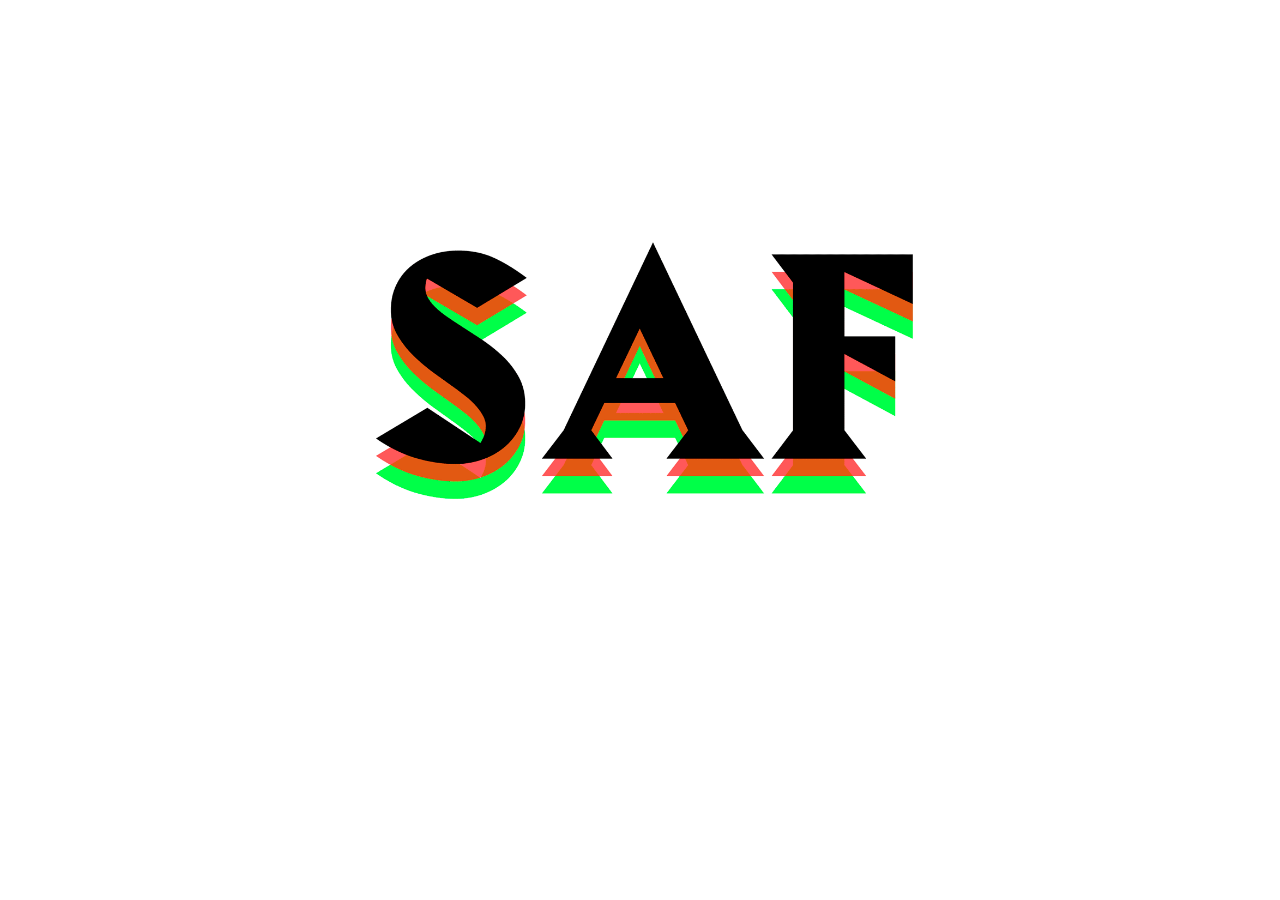
<file: index.html>
<!DOCTYPE html>
<html>
<head>
  <!-- Site made with Mobirise Website Builder v4.3.0, https://mobirise.com -->
  <meta charset="UTF-8">
  <meta http-equiv="X-UA-Compatible" content="IE=edge">
  <meta name="generator" content="Mobirise v4.3.0, mobirise.com">
  <meta name="viewport" content="width=device-width, initial-scale=1">
  <link rel="shortcut icon" href="assets/images/homepage-recovered-1.gif" type="image/x-icon">
  <meta name="description" content="">
  <title>Home</title>
  <link rel="stylesheet" href="assets/tether/tether.min.css">
  <link rel="stylesheet" href="assets/bootstrap/css/bootstrap.min.css">
  <link rel="stylesheet" href="assets/bootstrap/css/bootstrap-grid.min.css">
  <link rel="stylesheet" href="assets/bootstrap/css/bootstrap-reboot.min.css">
  <link rel="stylesheet" href="assets/soundcloud-plugin/style.css">
  <link rel="stylesheet" href="assets/theme/css/style.css">
  <link href="assets/fonts/style.css" rel="stylesheet">
  <link rel="stylesheet" href="assets/mobirise/css/mbr-additional.css" type="text/css">
  
  
  
</head>
<body>

<!-- Google Analytics -->
<!-- Global Site Tag (gtag.js) - Google Analytics -->
<script async src="https://www.googletagmanager.com/gtag/js?id=UA-107715983-1"></script>
<script>
  window.dataLayer = window.dataLayer || [];
  function gtag(){dataLayer.push(arguments);}
  gtag('js', new Date());

  gtag('config', 'UA-107715983-1');
</script>

<!-- /Google Analytics -->


<section class="header4 cid-qJE13JvH3o" id="header4-2g" data-rv-view="458">

    

    

    <div class="container">
        <div class="row justify-content-md-center">
            <div class="media-content col-md-10">
                
                
                <div class="mbr-text align-center mbr-white pb-3">
                    
                </div>
                
            </div>
        
            <div class="mbr-figure pt-5" style="width: 55%;">
                <a href="page1.html"><img src="assets/images/homepage-recovered-2.gif" alt="Mobirise" title="" media-simple="true"></a>
            </div>
        </div>
    </div>
</section>


  <section class="engine"><a href="https://mobirise.co/g">how to create your own website</a></section><script src="assets/web/assets/jquery/jquery.min.js"></script>
  <script src="assets/popper/popper.min.js"></script>
  <script src="assets/tether/tether.min.js"></script>
  <script src="assets/bootstrap/js/bootstrap.min.js"></script>
  <script src="assets/smooth-scroll/smooth-scroll.js"></script>
  <script src="assets/cookies-alert-plugin/cookies-alert-core.js"></script>
  <script src="assets/cookies-alert-plugin/cookies-alert-script.js"></script>
  <script src="assets/theme/js/script.js"></script>
  
  
<input name="cookieData" type="hidden" data-cookie-text="We use cookies to give you the best experience. Read our <a href='page7.html'>cookie policy</a>.">
  </body>
</html>
</file>
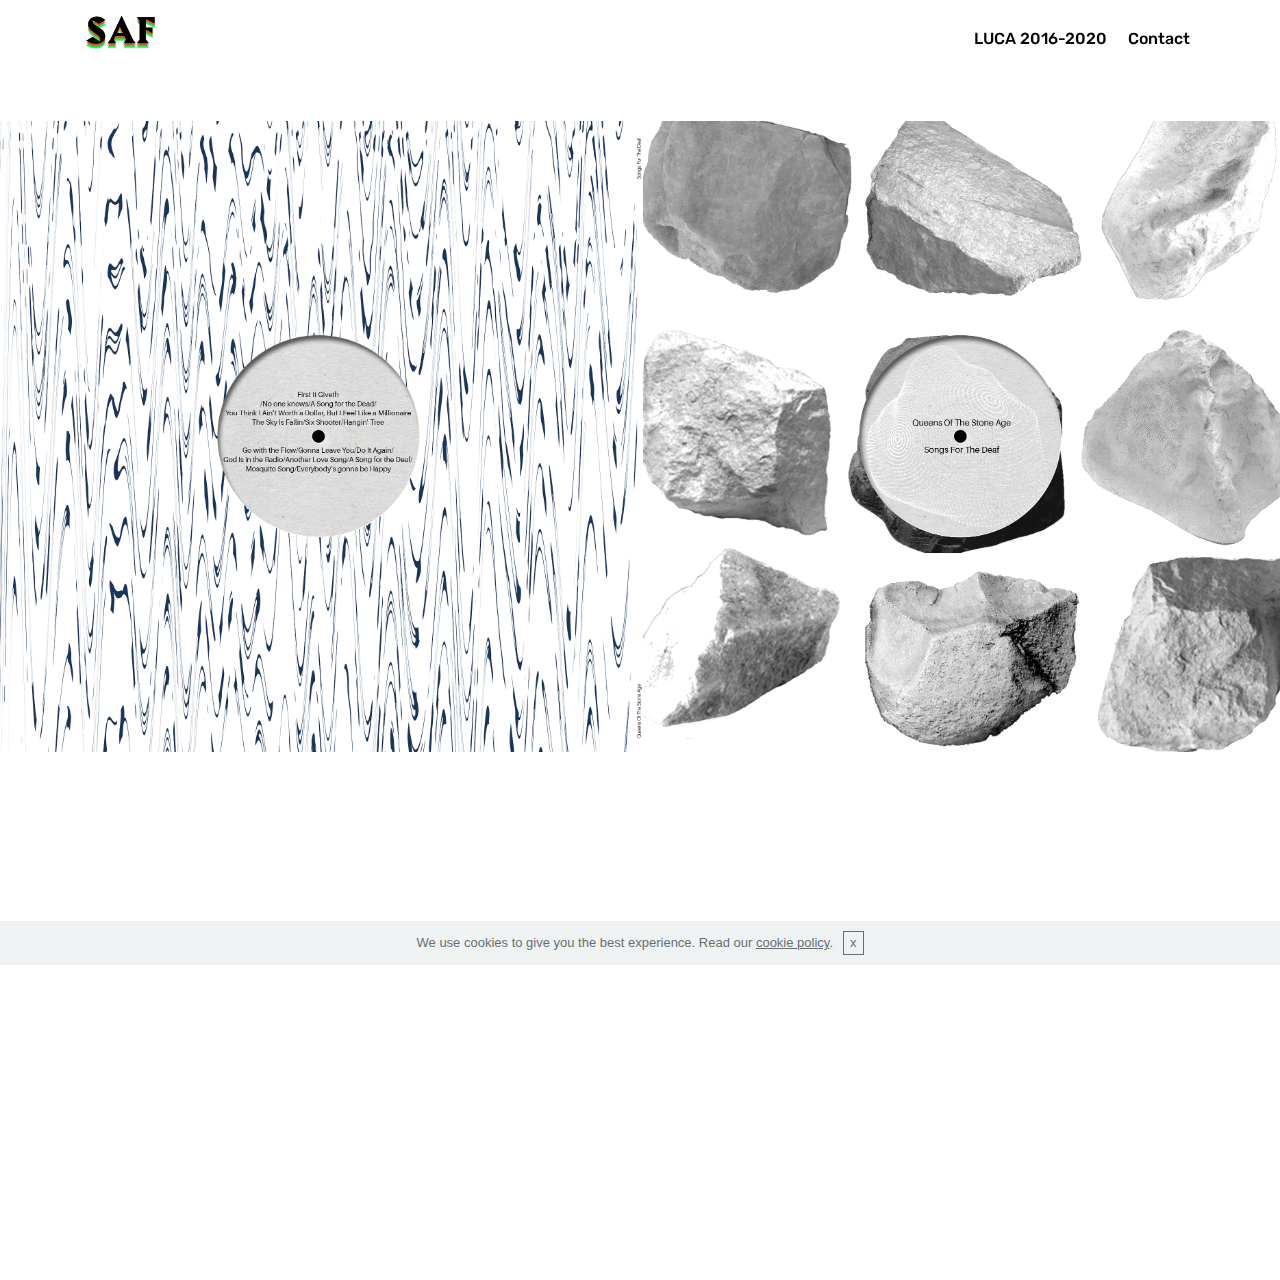
<file: page3.html>
<!DOCTYPE html>
<html>
<head>
  <!-- Site made with Mobirise Website Builder v4.3.0, https://mobirise.com -->
  <meta charset="UTF-8">
  <meta http-equiv="X-UA-Compatible" content="IE=edge">
  <meta name="generator" content="Mobirise v4.3.0, mobirise.com">
  <meta name="viewport" content="width=device-width, initial-scale=1">
  <link rel="shortcut icon" href="assets/images/homepage-recovered-1.gif" type="image/x-icon">
  <meta name="description" content="Web Page Generator Description">
  <title>QOTSA</title>
  <link rel="stylesheet" href="assets/web/assets/mobirise-icons/mobirise-icons.css">
  <link rel="stylesheet" href="assets/tether/tether.min.css">
  <link rel="stylesheet" href="assets/bootstrap/css/bootstrap.min.css">
  <link rel="stylesheet" href="assets/bootstrap/css/bootstrap-grid.min.css">
  <link rel="stylesheet" href="assets/bootstrap/css/bootstrap-reboot.min.css">
  <link rel="stylesheet" href="assets/soundcloud-plugin/style.css">
  <link rel="stylesheet" href="assets/dropdown/css/style.css">
  <link rel="stylesheet" href="assets/theme/css/style.css">
  <link href="assets/fonts/style.css" rel="stylesheet">
  <link rel="stylesheet" href="assets/mobirise/css/mbr-additional.css" type="text/css">
  
  
  
</head>
<body>

<!-- Google Analytics -->
<!-- Global Site Tag (gtag.js) - Google Analytics -->
<script async src="https://www.googletagmanager.com/gtag/js?id=UA-107715983-1"></script>
<script>
  window.dataLayer = window.dataLayer || [];
  function gtag(){dataLayer.push(arguments);}
  gtag('js', new Date());

  gtag('config', 'UA-107715983-1');
</script>

<!-- /Google Analytics -->


<section class="menu cid-qJDPXEYGLQ" once="menu" id="menu2-1j" data-rv-view="503">

    

    <nav class="navbar navbar-expand beta-menu navbar-dropdown align-items-center navbar-fixed-top navbar-toggleable-sm bg-color transparent">
        <button class="navbar-toggler navbar-toggler-right" type="button" data-toggle="collapse" data-target="#navbarSupportedContent" aria-controls="navbarSupportedContent" aria-expanded="false" aria-label="Toggle navigation">
            <div class="hamburger">
                <span></span>
                <span></span>
                <span></span>
                <span></span>
            </div>
        </button>
        <div class="menu-logo">
            <div class="navbar-brand">
                <span class="navbar-logo">
                    <a href="index.html">
                        <img src="assets/images/homepage-recovered-2.gif" alt="Mobirise" title="" media-simple="true" style="height: 3.8rem;">
                    </a>
                </span>
                
            </div>
        </div>
        <div class="collapse navbar-collapse" id="navbarSupportedContent">
            <ul class="navbar-nav nav-dropdown nav-right" data-app-modern-menu="true"><li class="nav-item">
                    <a class="nav-link link text-primary display-4" href="page1.html">LUCA 2016-2020</a>
                </li>
                <li class="nav-item">
                    <a class="nav-link link text-primary display-4" href="https://mobirise.com">
                        Contact</a>
                </li></ul>
            
        </div>
    </nav>
</section>

<section class="engine"><a href="https://mobirise.co/g">how to create your own website</a></section><section class="mbr-section article content3 cid-qJDR9JawYQ" id="content3-1n" data-rv-view="505">
      
     

    <div class="container">
        <div class="media-container-row">
            <div class="row col-12 col-md-8">
                <div class="col-12 col-md-6 pr-lg-4 mbr-text mbr-fonts-style display-7"></div>
                <div class="col-12 col-md-6 pl-lg-4 mbr-text mbr-fonts-style display-7"></div>
            </div>
        </div>
    </div>
</section>

<section class="cid-qJDPOvzMIj" id="image2-1i" data-rv-view="506">

    

    <figure class="mbr-figure">
        <div class="image-block" style="width: 100%;">
            <img src="assets/images/platenhoes-14.jpg" alt="Mobirise" title="" media-simple="true">
            
        </div>
    </figure>
</section>

<section class="mbr-section article content3 cid-qJDQspzAQv" id="content3-1m" data-rv-view="508">
      
     

    <div class="container">
        <div class="media-container-row">
            <div class="row col-12 col-md-8">
                <div class="col-12 col-md-6 pr-lg-4 mbr-text mbr-fonts-style display-7"></div>
                <div class="col-12 col-md-6 pl-lg-4 mbr-text mbr-fonts-style display-7"></div>
            </div>
        </div>
    </div>
</section>

<section class="cid-qJDMDQQzky" id="video3-1g" data-rv-view="509">

    
    
    <figure class="mbr-figure align-center container">
        <div class="video-block" style="width: 20%;">
            <div><iframe class="mbr-embedded-video" src="https://www.youtube.com/embed/orH70rHDfNg?rel=0&amp;amp;showinfo=0&amp;autoplay=1&amp;loop=1&amp;playlist=orH70rHDfNg" width="800" height="600" frameborder="0" allowfullscreen></iframe></div>
        </div>
    </figure>
</section>


  <script src="assets/web/assets/jquery/jquery.min.js"></script>
  <script src="assets/popper/popper.min.js"></script>
  <script src="assets/tether/tether.min.js"></script>
  <script src="assets/bootstrap/js/bootstrap.min.js"></script>
  <script src="assets/cookies-alert-plugin/cookies-alert-core.js"></script>
  <script src="assets/cookies-alert-plugin/cookies-alert-script.js"></script>
  <script src="assets/dropdown/js/script.min.js"></script>
  <script src="assets/touch-swipe/jquery.touch-swipe.min.js"></script>
  <script src="assets/smooth-scroll/smooth-scroll.js"></script>
  <script src="assets/theme/js/script.js"></script>
  
  
<input name="cookieData" type="hidden" data-cookie-text="We use cookies to give you the best experience. Read our <a href='page7.html'>cookie policy</a>.">
  </body>
</html>
</file>
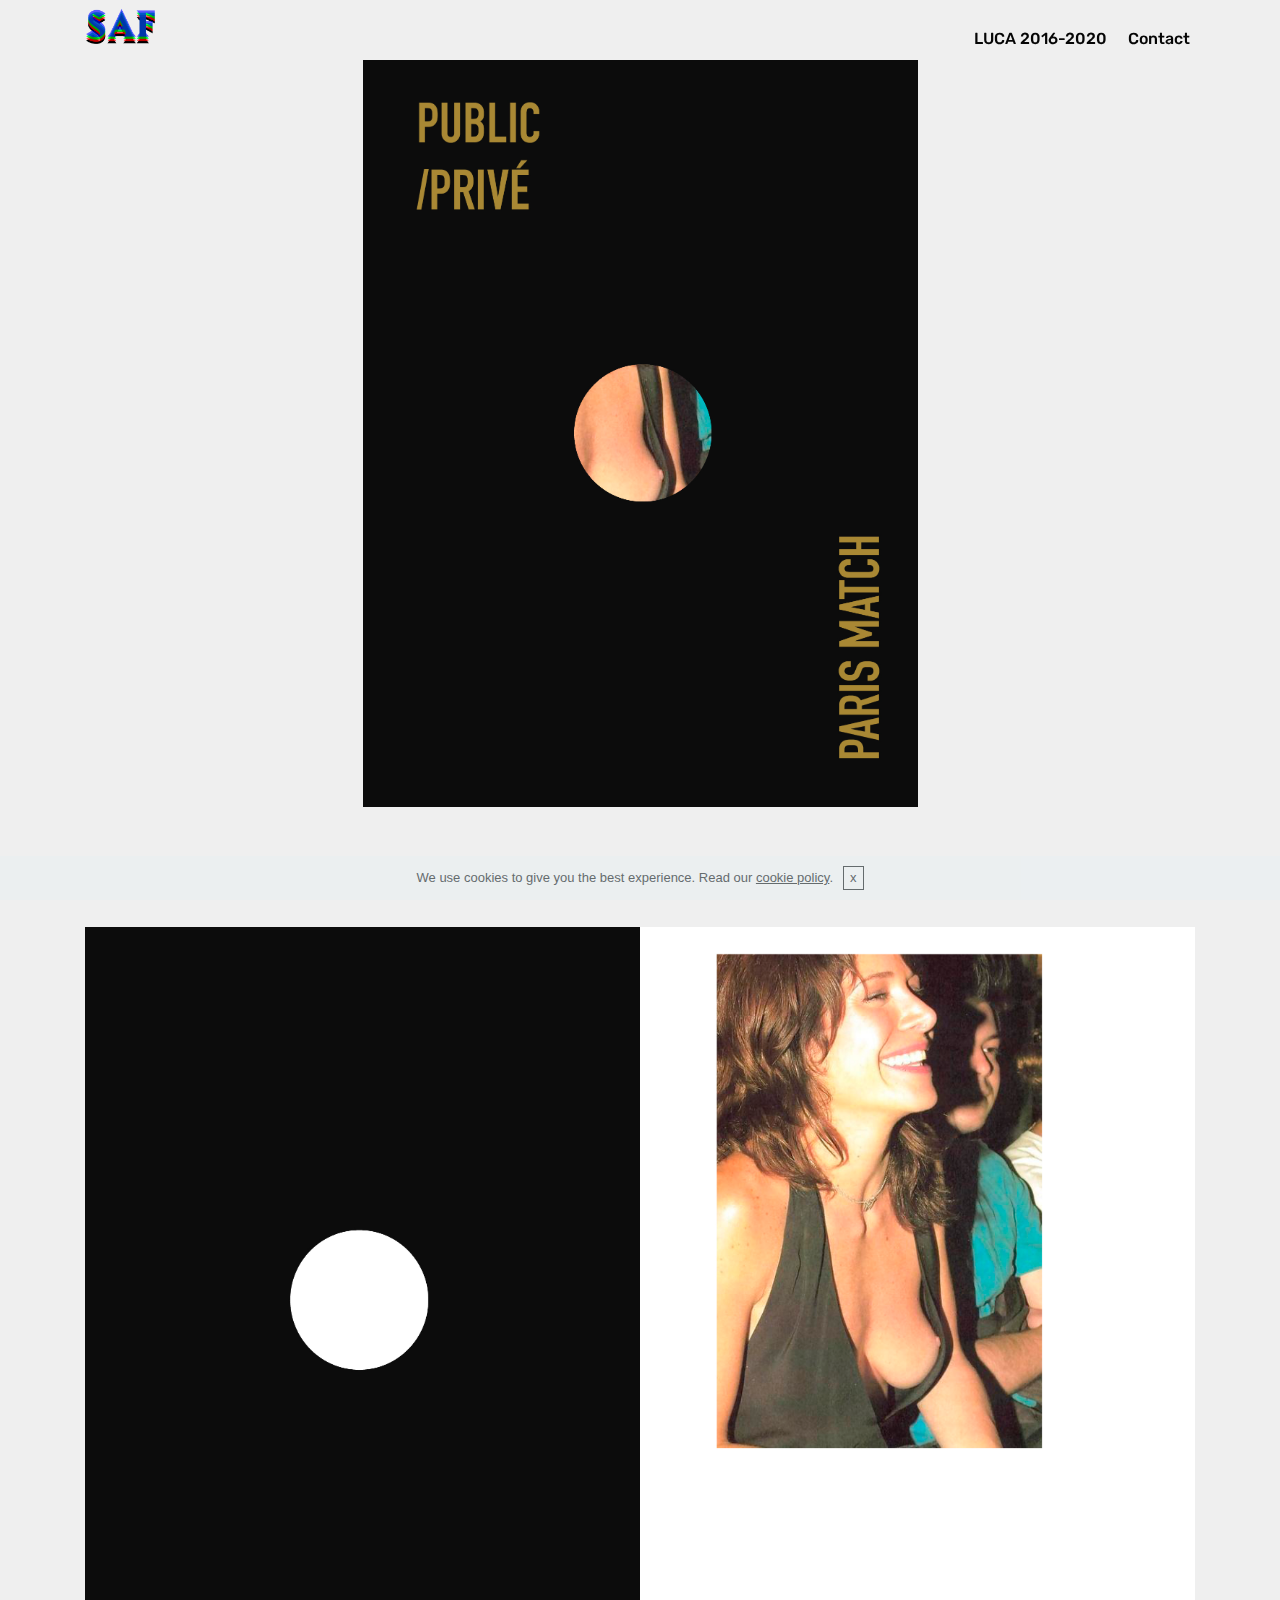
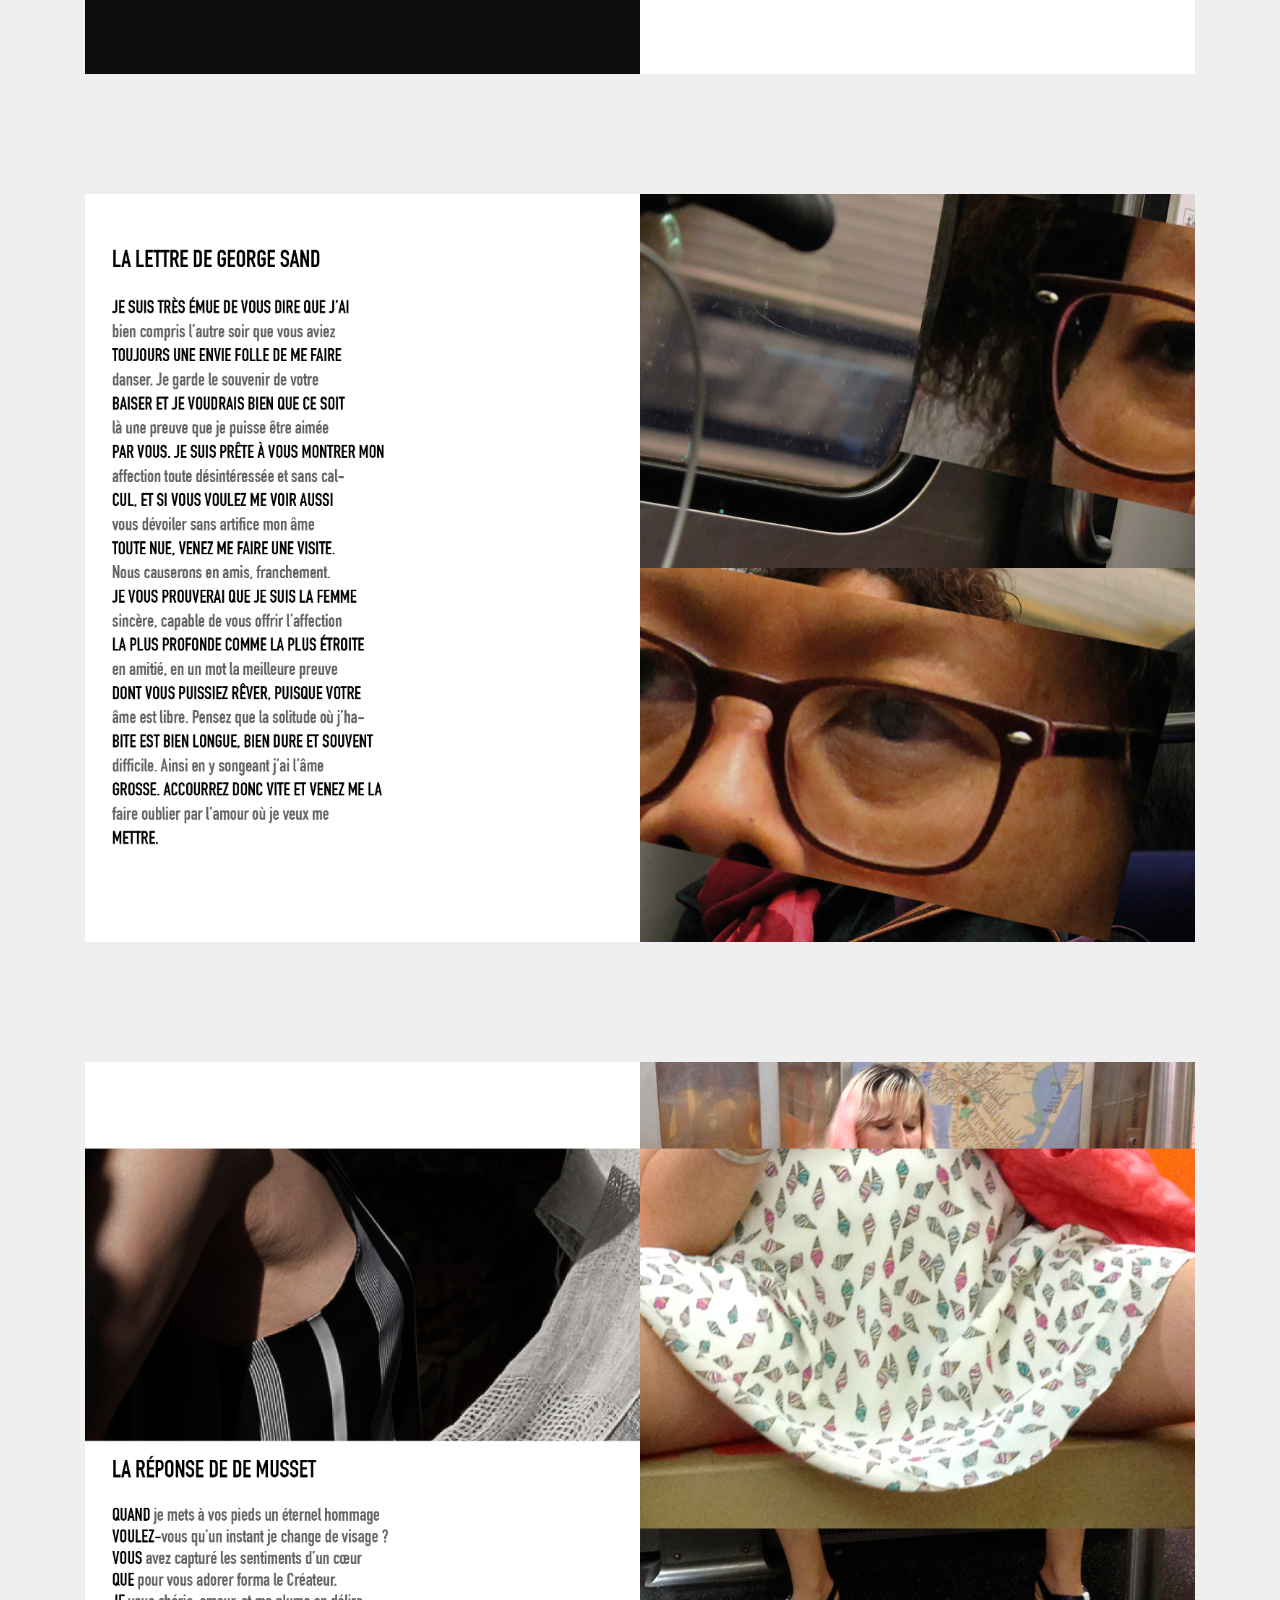
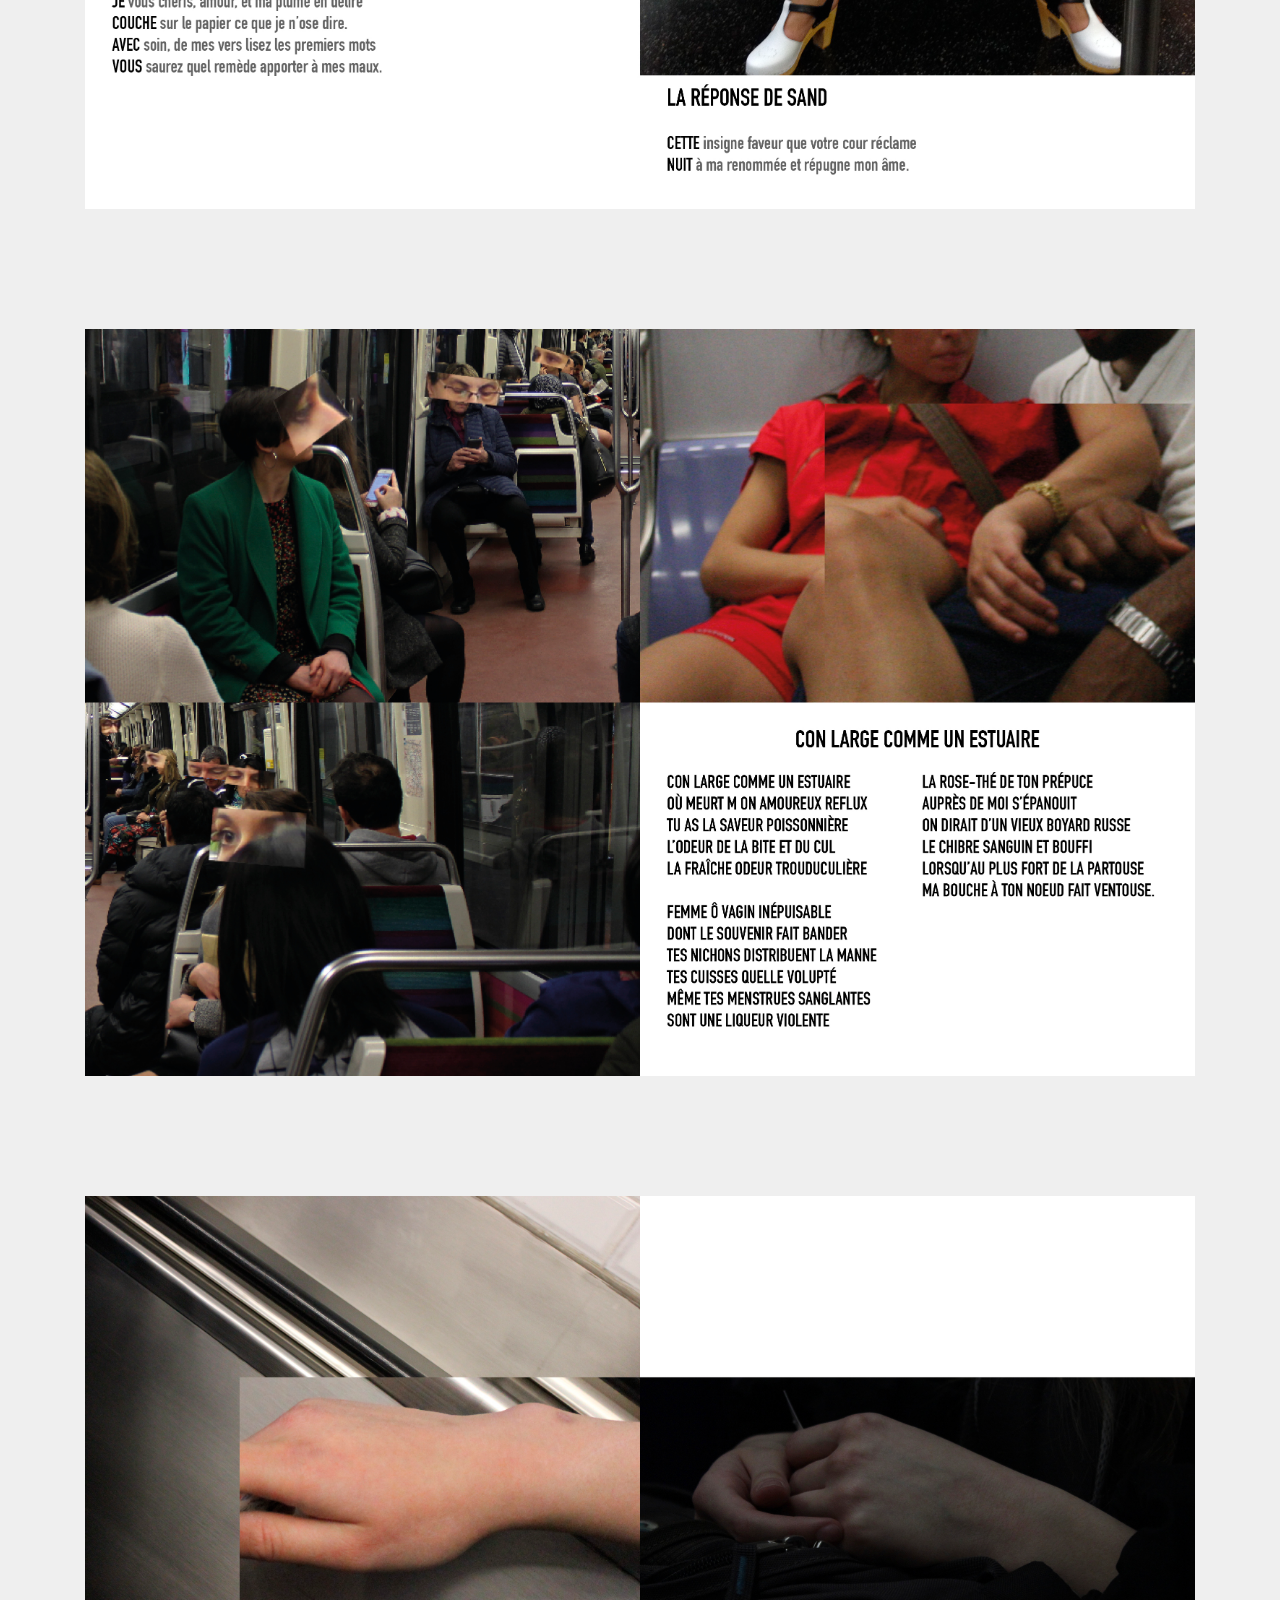
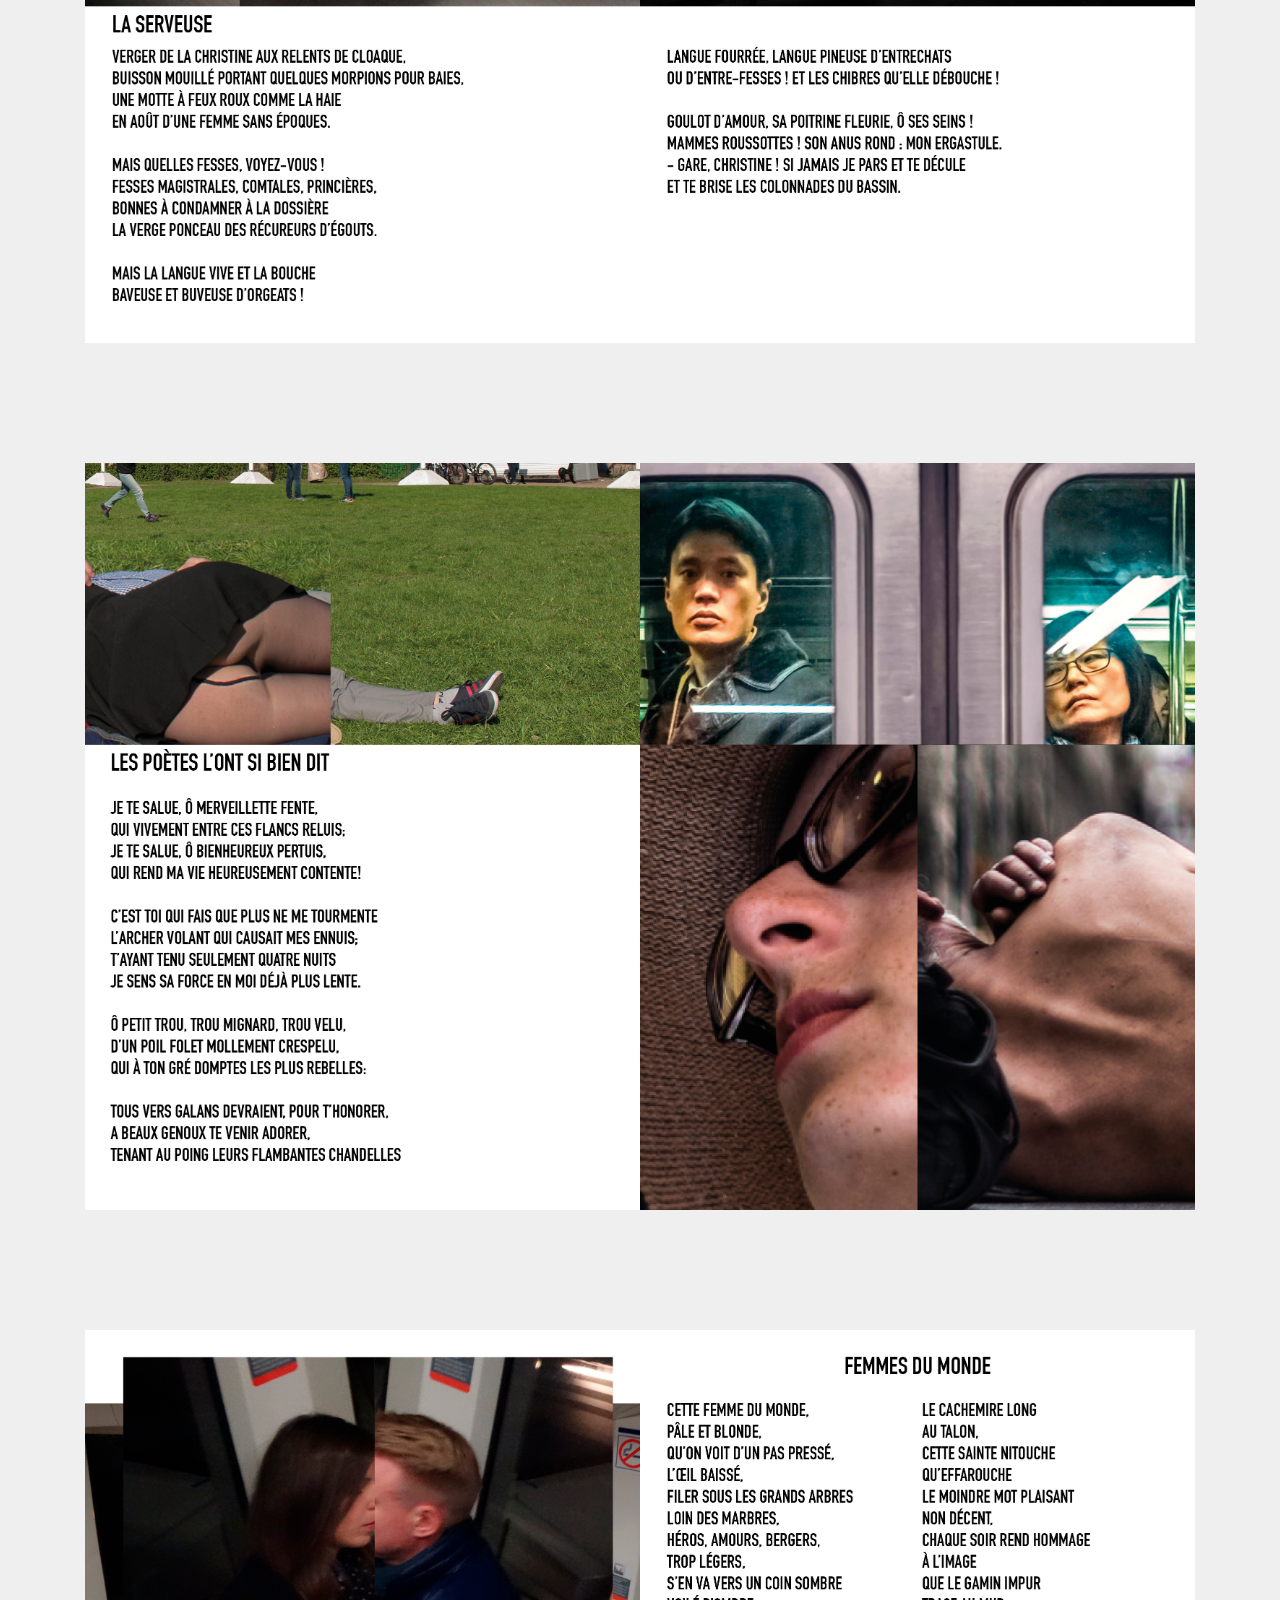
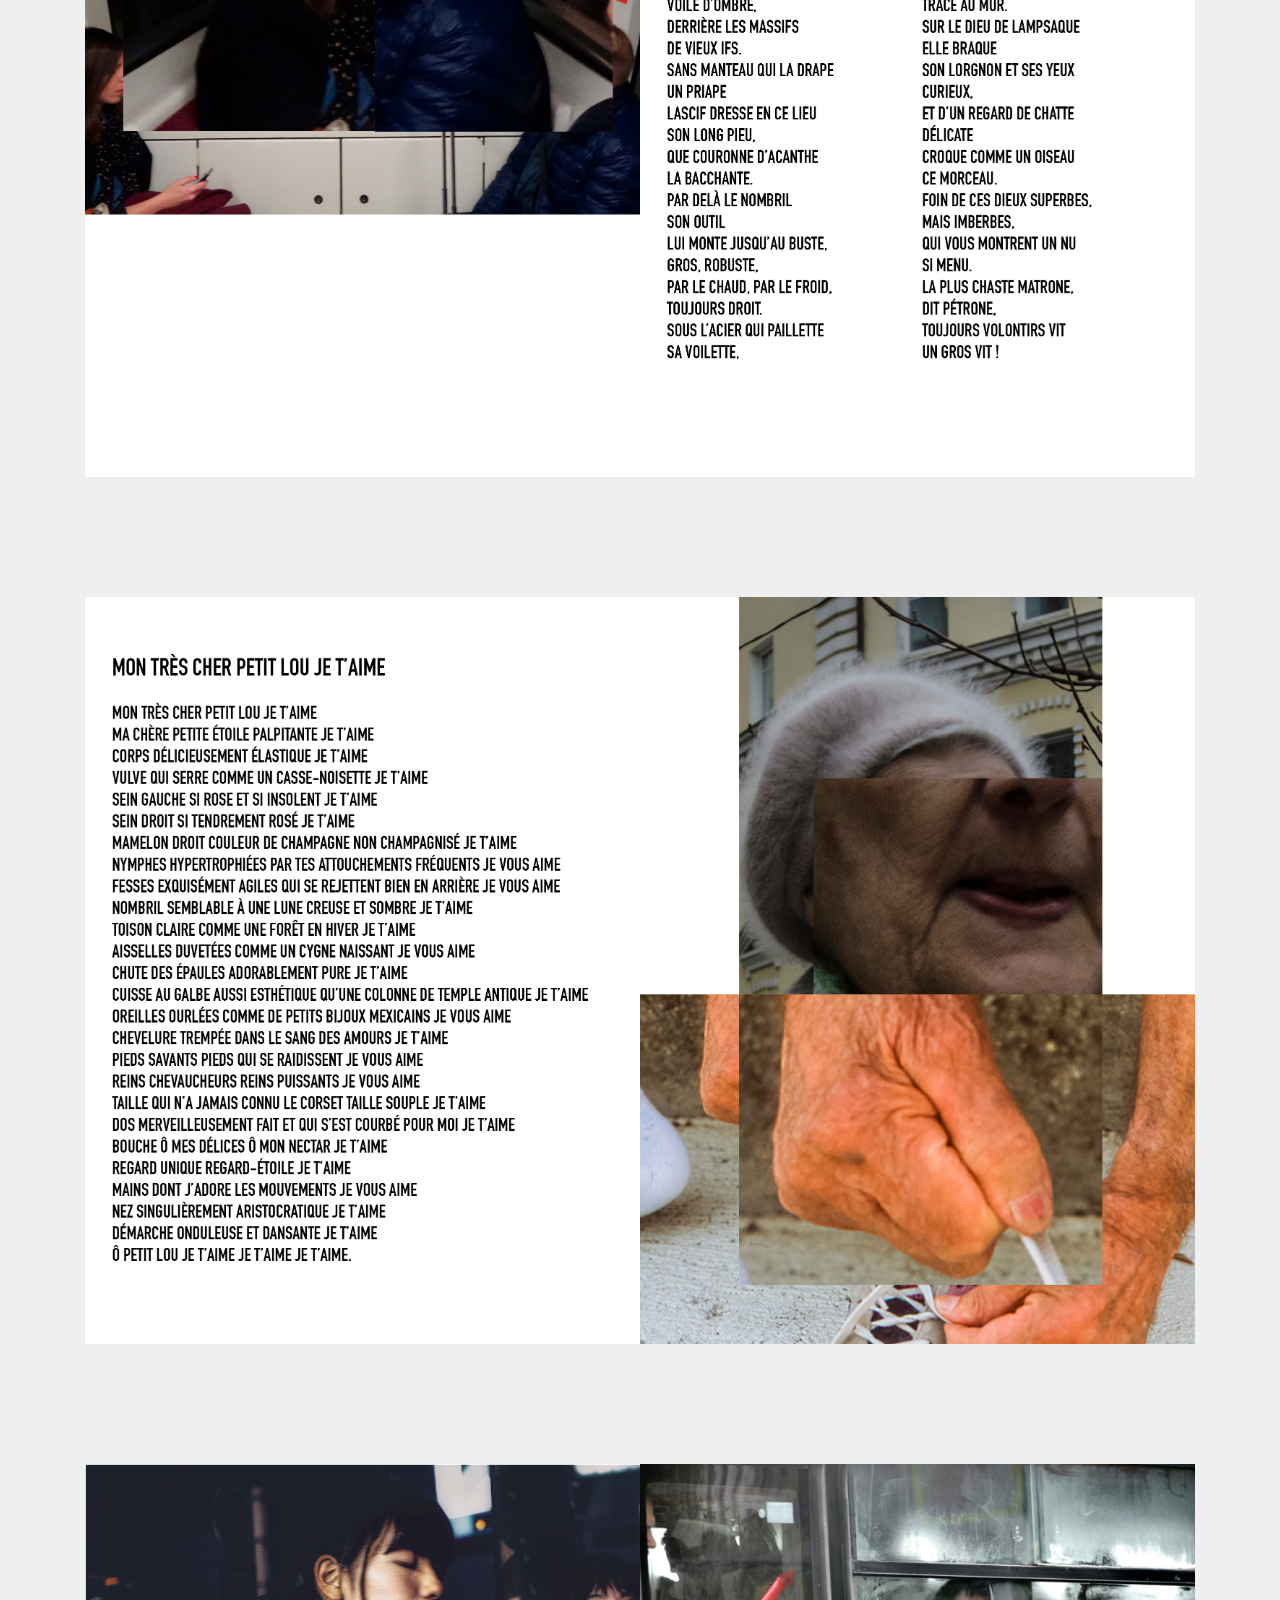
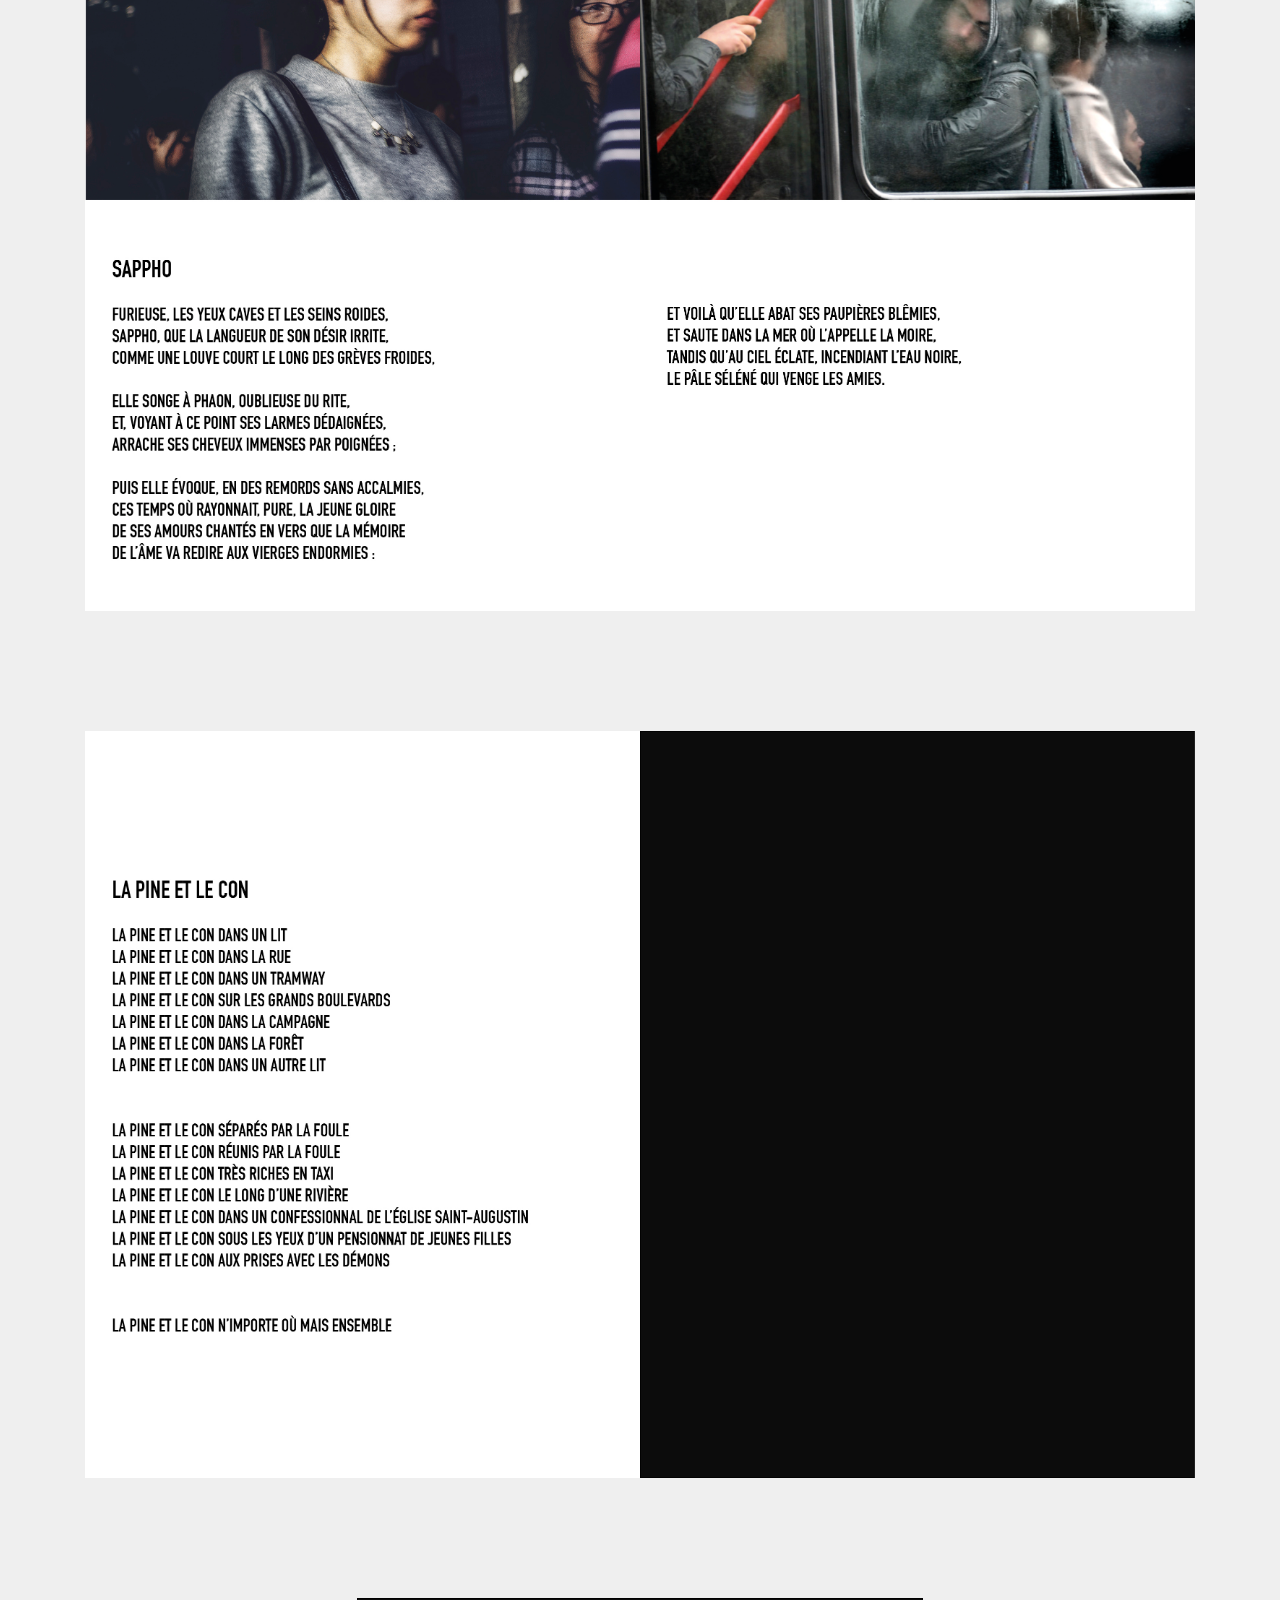
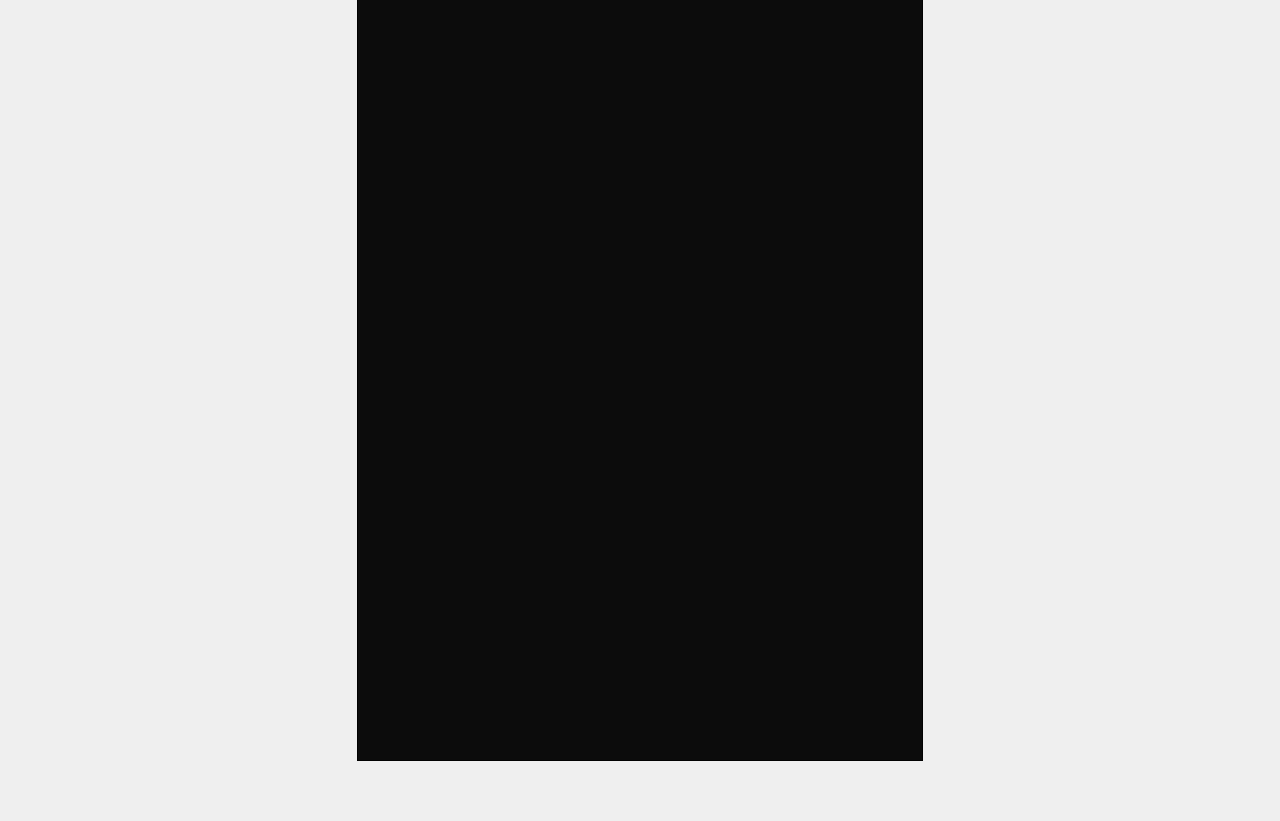
<file: page4.html>
<!DOCTYPE html>
<html>
<head>
  <!-- Site made with Mobirise Website Builder v4.3.0, https://mobirise.com -->
  <meta charset="UTF-8">
  <meta http-equiv="X-UA-Compatible" content="IE=edge">
  <meta name="generator" content="Mobirise v4.3.0, mobirise.com">
  <meta name="viewport" content="width=device-width, initial-scale=1">
  <link rel="shortcut icon" href="assets/images/homepage-recovered-1.gif" type="image/x-icon">
  <meta name="description" content="Website Maker Description">
  <title>Voyeur</title>
  <link rel="stylesheet" href="assets/web/assets/mobirise-icons/mobirise-icons.css">
  <link rel="stylesheet" href="assets/tether/tether.min.css">
  <link rel="stylesheet" href="assets/bootstrap/css/bootstrap.min.css">
  <link rel="stylesheet" href="assets/bootstrap/css/bootstrap-grid.min.css">
  <link rel="stylesheet" href="assets/bootstrap/css/bootstrap-reboot.min.css">
  <link rel="stylesheet" href="assets/soundcloud-plugin/style.css">
  <link rel="stylesheet" href="assets/dropdown/css/style.css">
  <link rel="stylesheet" href="assets/theme/css/style.css">
  <link href="assets/fonts/style.css" rel="stylesheet">
  <link rel="stylesheet" href="assets/mobirise/css/mbr-additional.css" type="text/css">
  
  
  
</head>
<body>

<!-- Google Analytics -->
<!-- Global Site Tag (gtag.js) - Google Analytics -->
<script async src="https://www.googletagmanager.com/gtag/js?id=UA-107715983-1"></script>
<script>
  window.dataLayer = window.dataLayer || [];
  function gtag(){dataLayer.push(arguments);}
  gtag('js', new Date());

  gtag('config', 'UA-107715983-1');
</script>

<!-- /Google Analytics -->


<section class="menu cid-qJCBMMIc1I" once="menu" id="menu2-r" data-rv-view="511">

    

    <nav class="navbar navbar-expand beta-menu navbar-dropdown align-items-center navbar-fixed-top navbar-toggleable-sm bg-color transparent">
        <button class="navbar-toggler navbar-toggler-right" type="button" data-toggle="collapse" data-target="#navbarSupportedContent" aria-controls="navbarSupportedContent" aria-expanded="false" aria-label="Toggle navigation">
            <div class="hamburger">
                <span></span>
                <span></span>
                <span></span>
                <span></span>
            </div>
        </button>
        <div class="menu-logo">
            <div class="navbar-brand">
                <span class="navbar-logo">
                    <a href="index.html">
                        <img src="assets/images/homepage-recovered-2.gif" alt="Mobirise" title="" media-simple="true" style="height: 3.8rem;">
                    </a>
                </span>
                
            </div>
        </div>
        <div class="collapse navbar-collapse" id="navbarSupportedContent">
            <ul class="navbar-nav nav-dropdown nav-right" data-app-modern-menu="true"><li class="nav-item">
                    <a class="nav-link link text-primary display-4" href="page1.html">LUCA 2016-2020</a>
                </li>
                <li class="nav-item">
                    <a class="nav-link link text-primary display-4" href="https://mobirise.com">
                        Contact</a>
                </li></ul>
            
        </div>
    </nav>
</section>

<section class="engine"><a href="https://mobirise.co">Mobirise</a></section><section class="cid-qJE5iQhO7j" id="image2-36" data-rv-view="513">

    

    <figure class="mbr-figure container">
        <div class="image-block" style="width: 50%;">
            <img src="assets/images/laatste-examen-opdracht-3.jpg" alt="Mobirise" title="" media-simple="true">
            
        </div>
    </figure>
</section>

<section class="cid-qJE5j7XUpN" id="image2-37" data-rv-view="515">

    

    <figure class="mbr-figure container">
        <div class="image-block" style="width: 100%;">
            <img src="assets/images/laatste-examen-opdracht-22.jpg" alt="Mobirise" title="" media-simple="true">
            
        </div>
    </figure>
</section>

<section class="cid-qJE5jl9Fml" id="image2-38" data-rv-view="517">

    

    <figure class="mbr-figure container">
        <div class="image-block" style="width: 100%;">
            <img src="assets/images/laatste-examen-opdracht-23.jpg" alt="Mobirise" title="" media-simple="true">
            
        </div>
    </figure>
</section>

<section class="cid-qJE5jAaEX3" id="image2-39" data-rv-view="519">

    

    <figure class="mbr-figure container">
        <div class="image-block" style="width: 100%;">
            <img src="assets/images/laatste-examen-opdracht-24.jpg" alt="Mobirise" title="" media-simple="true">
            
        </div>
    </figure>
</section>

<section class="cid-qJE5jQChUr" id="image2-3a" data-rv-view="521">

    

    <figure class="mbr-figure container">
        <div class="image-block" style="width: 100%;">
            <img src="assets/images/laatste-examen-opdracht-25.jpg" alt="Mobirise" title="" media-simple="true">
            
        </div>
    </figure>
</section>

<section class="cid-qJE5k7Xcac" id="image2-3b" data-rv-view="523">

    

    <figure class="mbr-figure container">
        <div class="image-block" style="width: 100%;">
            <img src="assets/images/laatste-examen-opdracht-26.jpg" alt="Mobirise" title="" media-simple="true">
            
        </div>
    </figure>
</section>

<section class="cid-qJE5kEWn7C" id="image2-3c" data-rv-view="525">

    

    <figure class="mbr-figure container">
        <div class="image-block" style="width: 100%;">
            <img src="assets/images/laatste-examen-opdracht-27.jpg" alt="Mobirise" title="" media-simple="true">
            
        </div>
    </figure>
</section>

<section class="cid-qJE5JaVkTf" id="image2-3d" data-rv-view="527">

    

    <figure class="mbr-figure container">
        <div class="image-block" style="width: 100%;">
            <img src="assets/images/laatste-examen-opdracht-28.jpg" alt="Mobirise" title="" media-simple="true">
            
        </div>
    </figure>
</section>

<section class="cid-qJE5JrnzJ6" id="image2-3e" data-rv-view="529">

    

    <figure class="mbr-figure container">
        <div class="image-block" style="width: 100%;">
            <img src="assets/images/laatste-examen-opdracht-29.jpg" alt="Mobirise" title="" media-simple="true">
            
        </div>
    </figure>
</section>

<section class="cid-qJE5JIG9Tc" id="image2-3f" data-rv-view="531">

    

    <figure class="mbr-figure container">
        <div class="image-block" style="width: 100%;">
            <img src="assets/images/laatste-examen-opdracht-210.jpg" alt="Mobirise" title="" media-simple="true">
            
        </div>
    </figure>
</section>

<section class="cid-qJE5VHfRg8" id="image2-3g" data-rv-view="533">

    

    <figure class="mbr-figure container">
        <div class="image-block" style="width: 100%;">
            <img src="assets/images/laatste-examen-opdracht-211.jpg" alt="Mobirise" title="" media-simple="true">
            
        </div>
    </figure>
</section>

<section class="cid-qJE5Yxlt79" id="image2-3h" data-rv-view="535">

    

    <figure class="mbr-figure container">
        <div class="image-block" style="width: 51%;">
            <img src="assets/images/laatste-examen-opdracht-212.jpg" alt="Mobirise" title="" media-simple="true">
            
        </div>
    </figure>
</section>


  <script src="assets/web/assets/jquery/jquery.min.js"></script>
  <script src="assets/popper/popper.min.js"></script>
  <script src="assets/tether/tether.min.js"></script>
  <script src="assets/bootstrap/js/bootstrap.min.js"></script>
  <script src="assets/cookies-alert-plugin/cookies-alert-core.js"></script>
  <script src="assets/cookies-alert-plugin/cookies-alert-script.js"></script>
  <script src="assets/dropdown/js/script.min.js"></script>
  <script src="assets/touch-swipe/jquery.touch-swipe.min.js"></script>
  <script src="assets/smooth-scroll/smooth-scroll.js"></script>
  <script src="assets/theme/js/script.js"></script>
  
  
<input name="cookieData" type="hidden" data-cookie-text="We use cookies to give you the best experience. Read our <a href='page7.html'>cookie policy</a>.">
  </body>
</html>
</file>
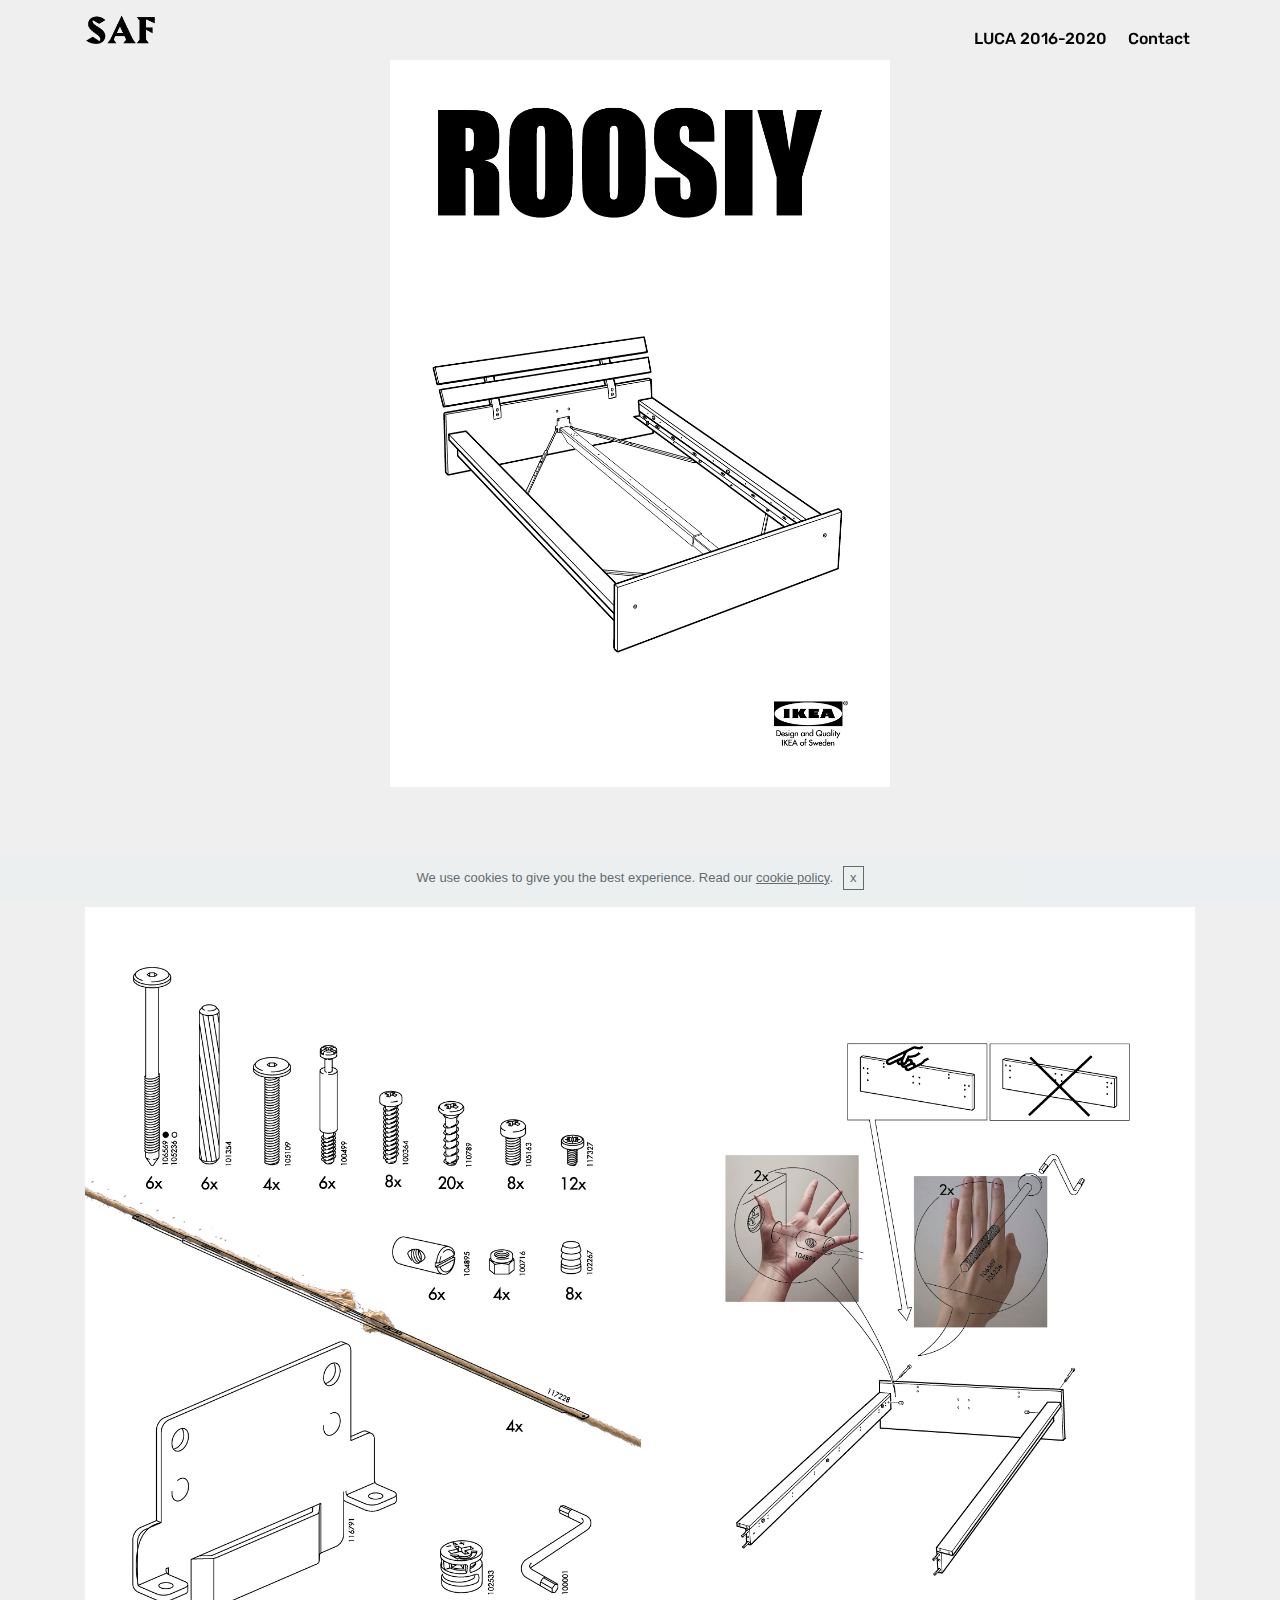
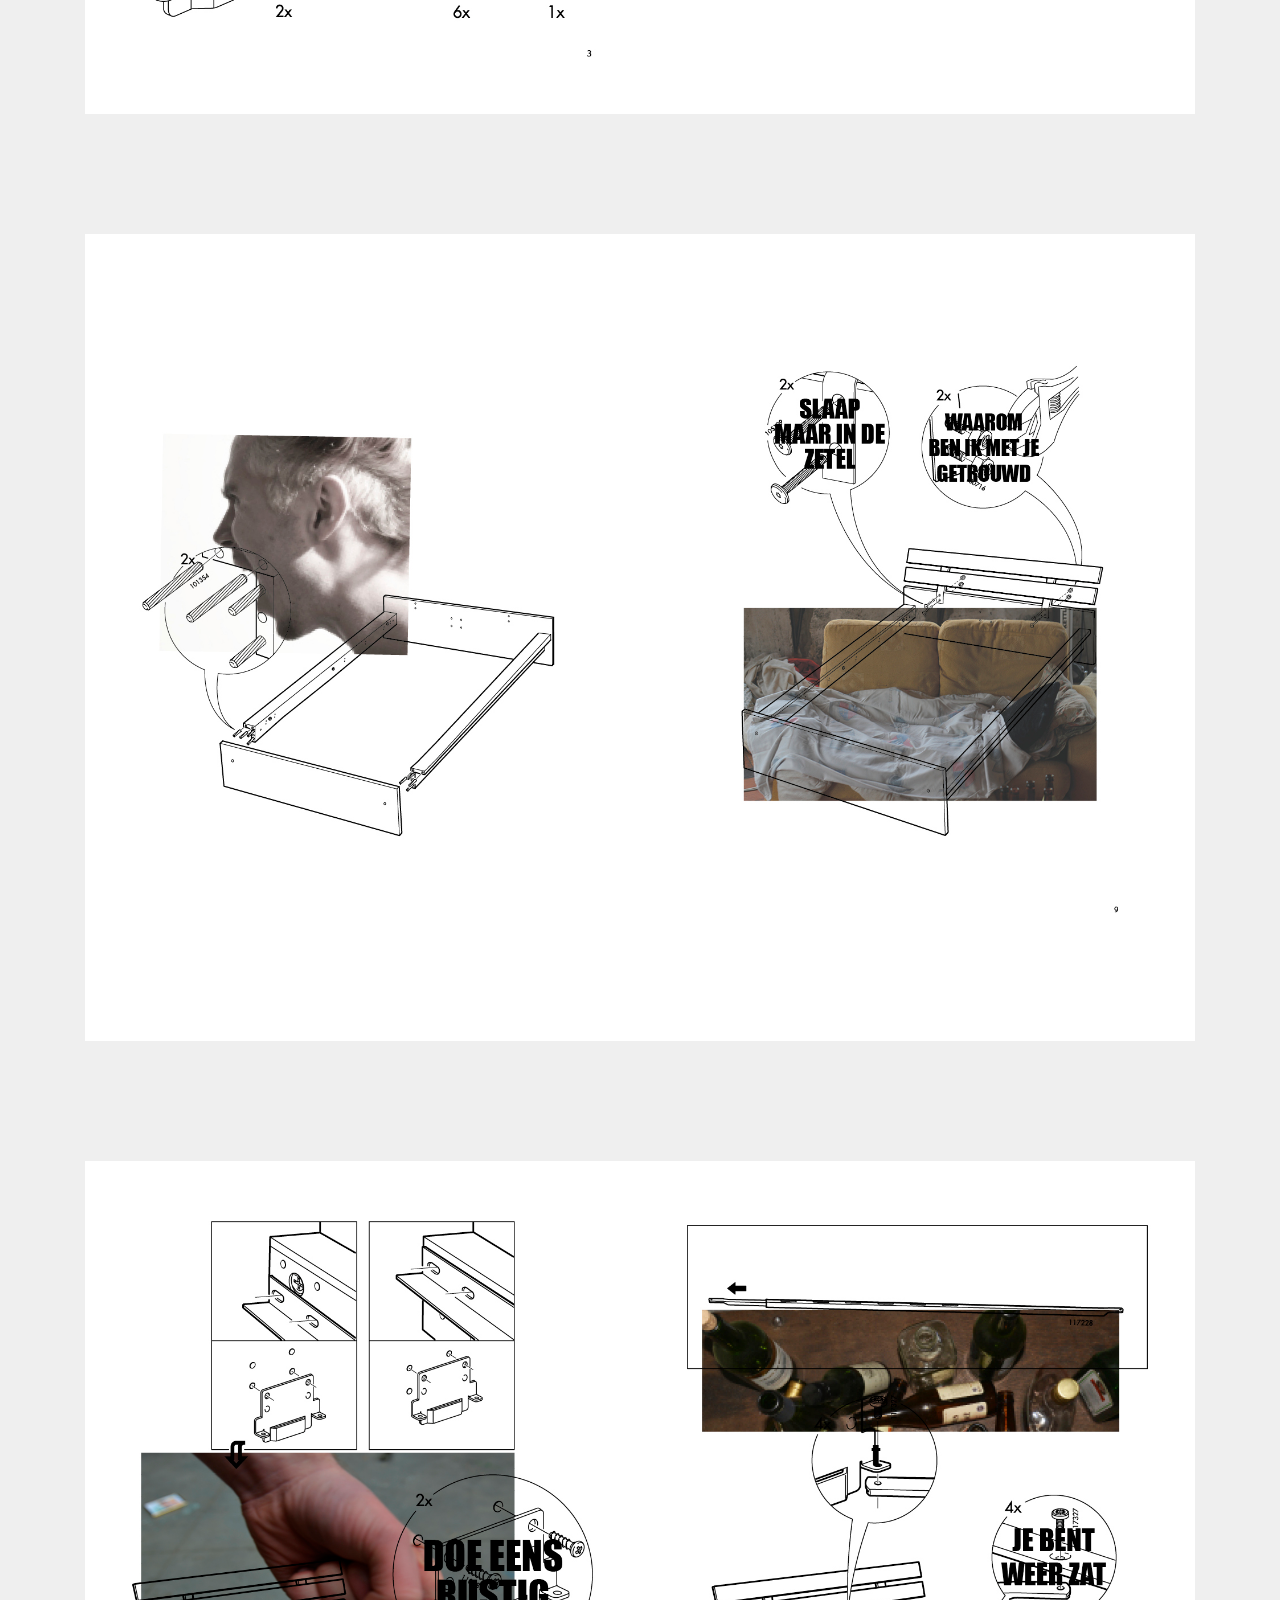
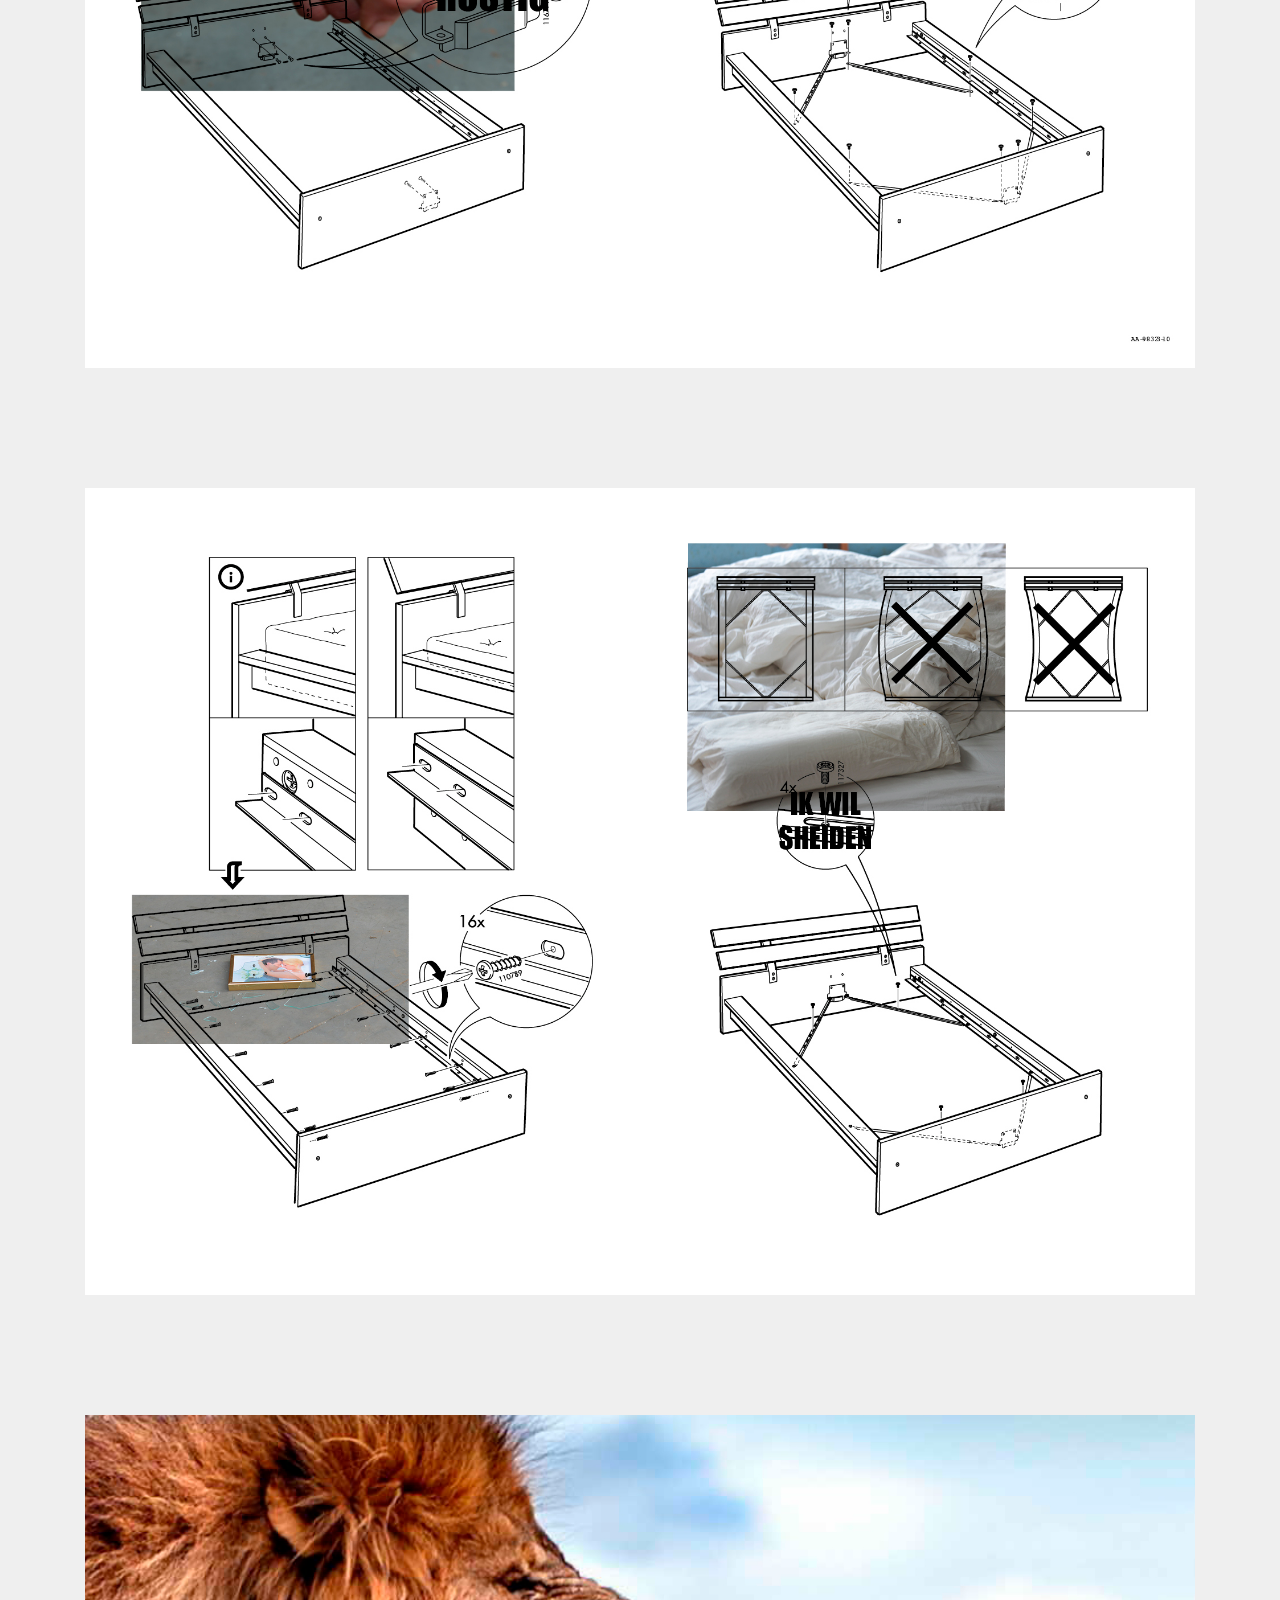
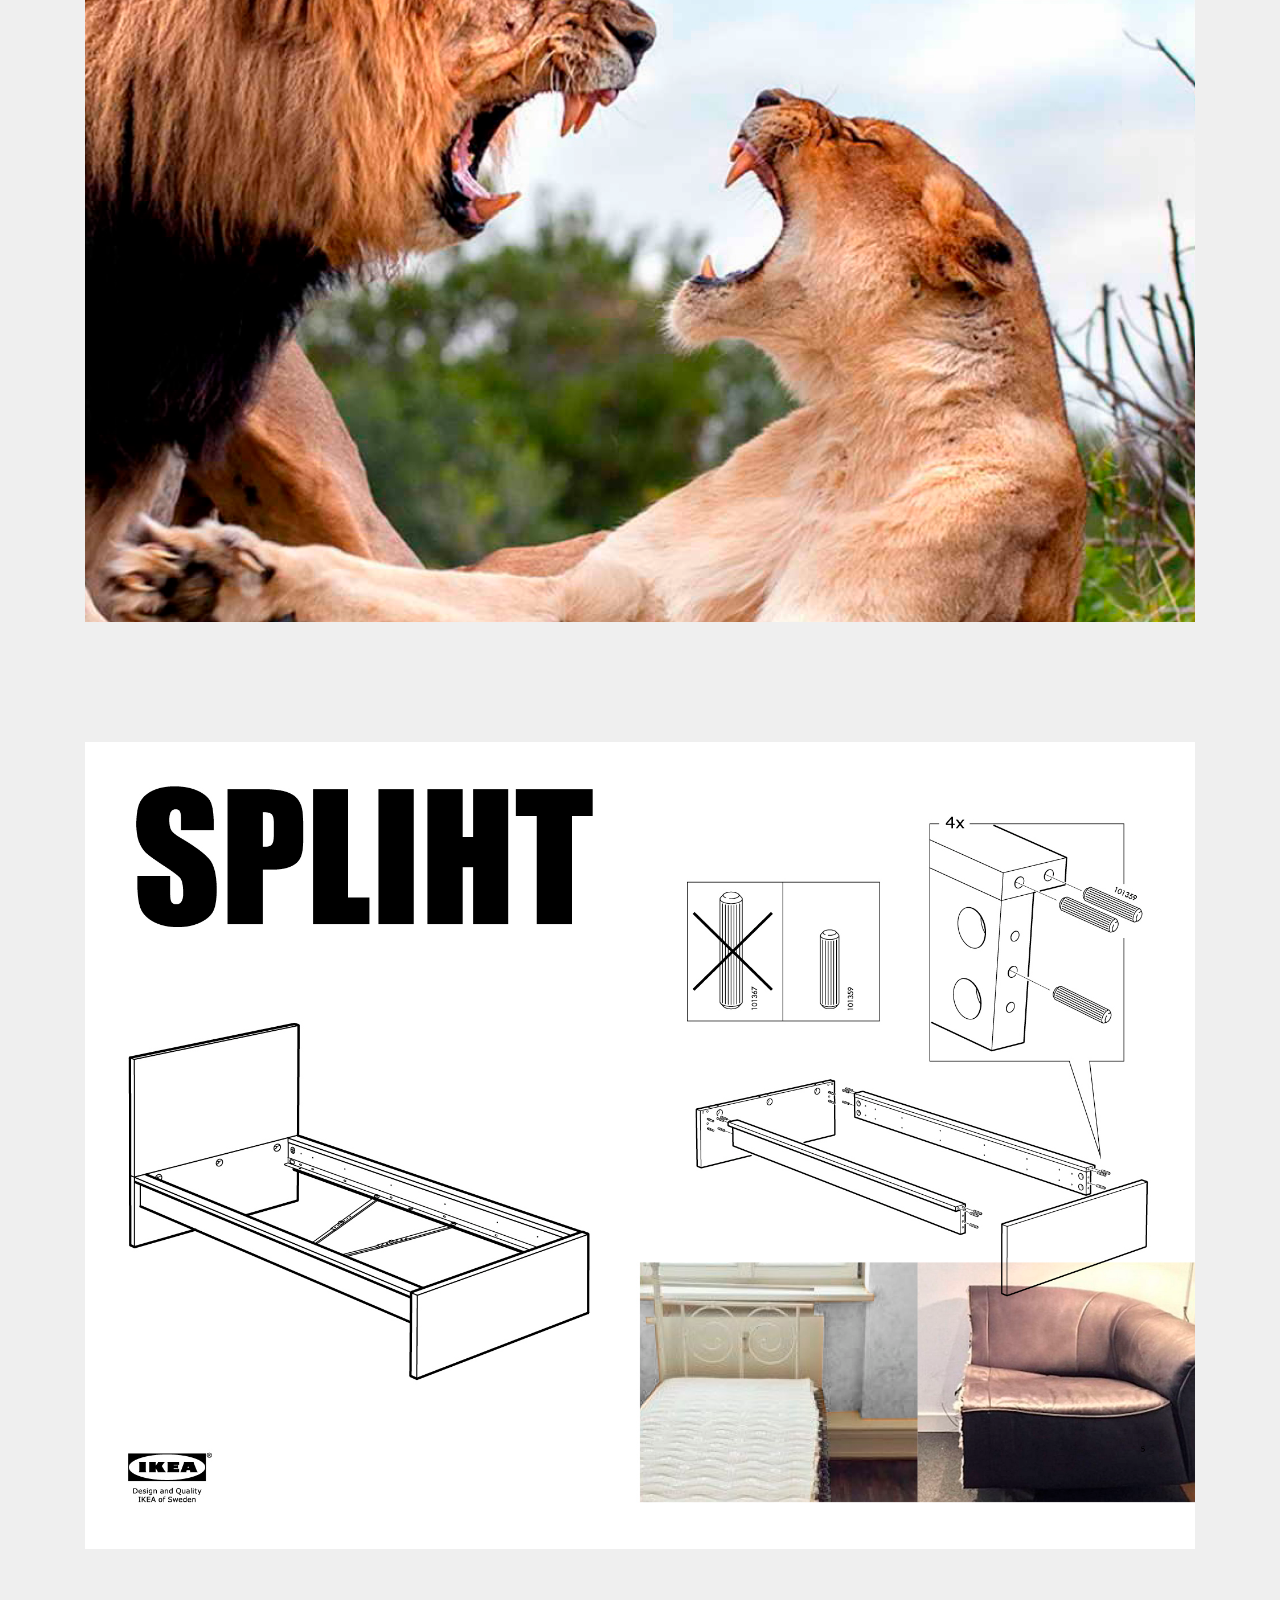
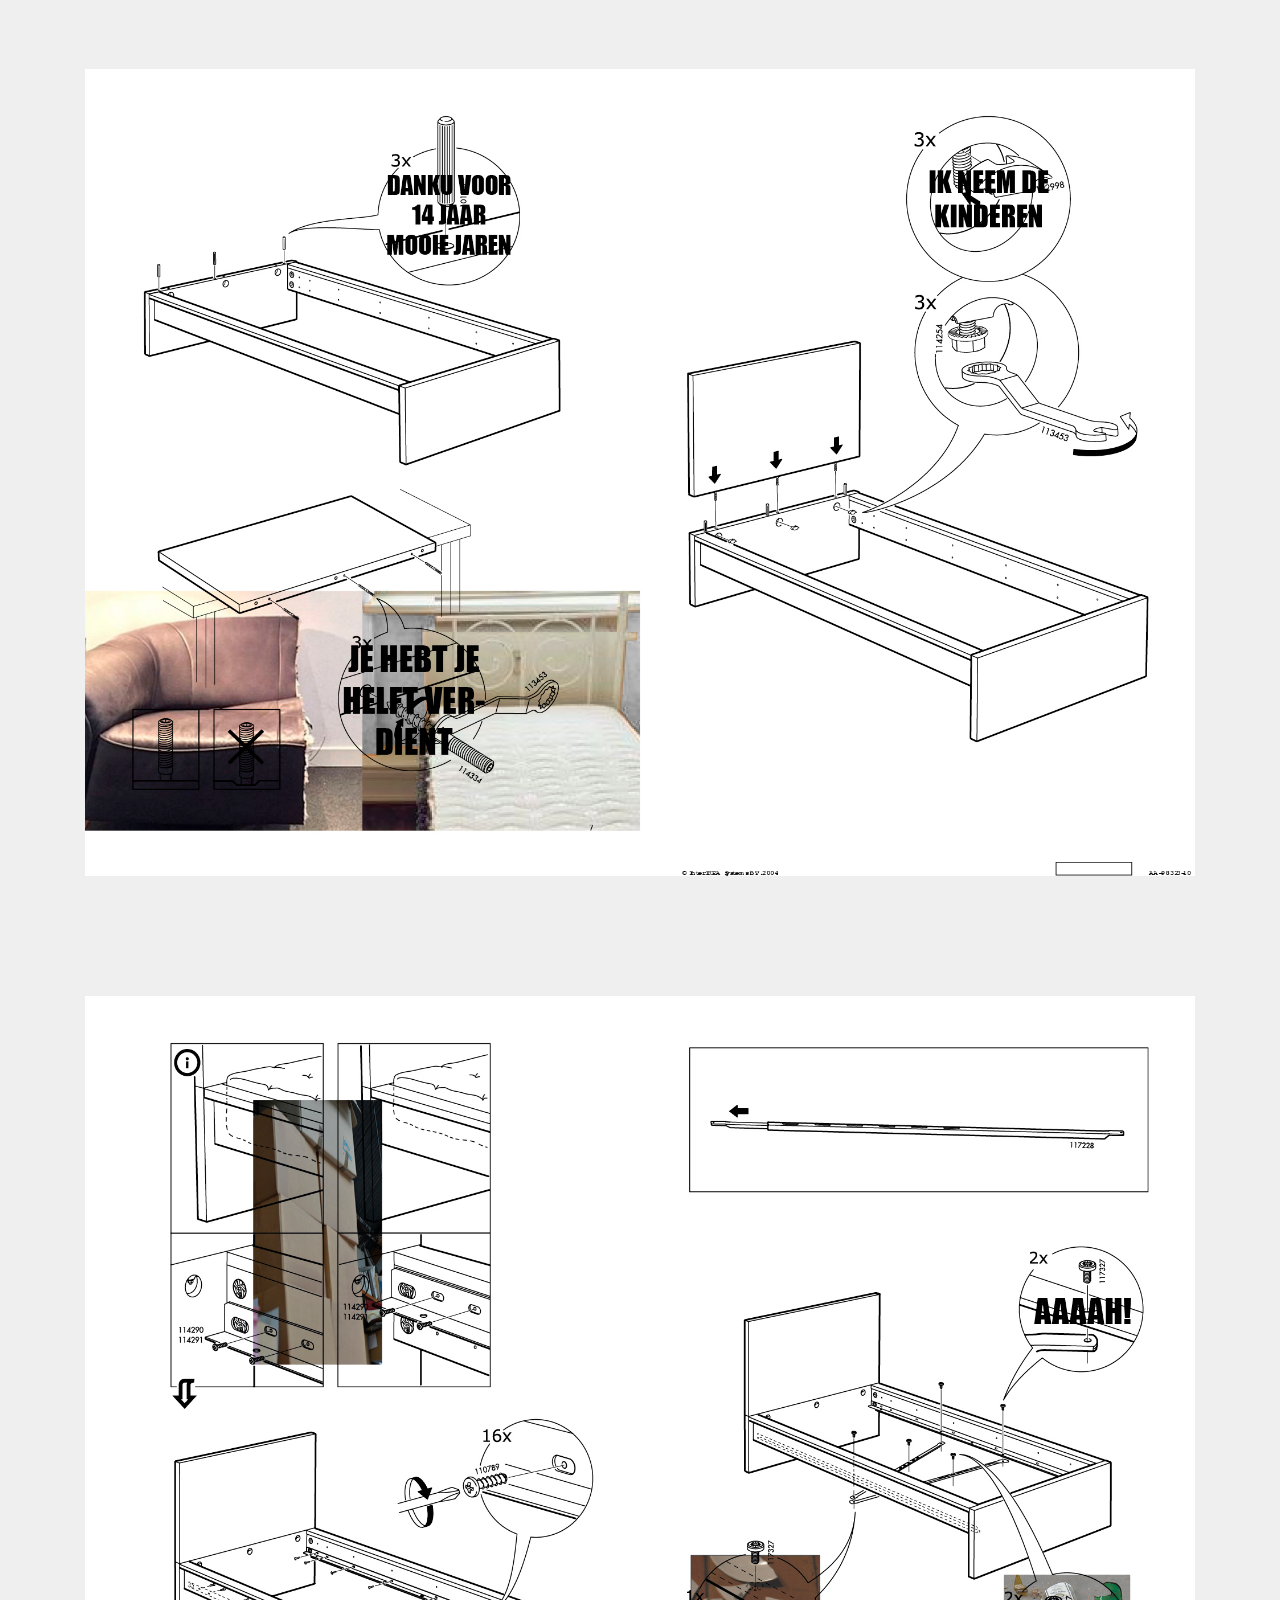
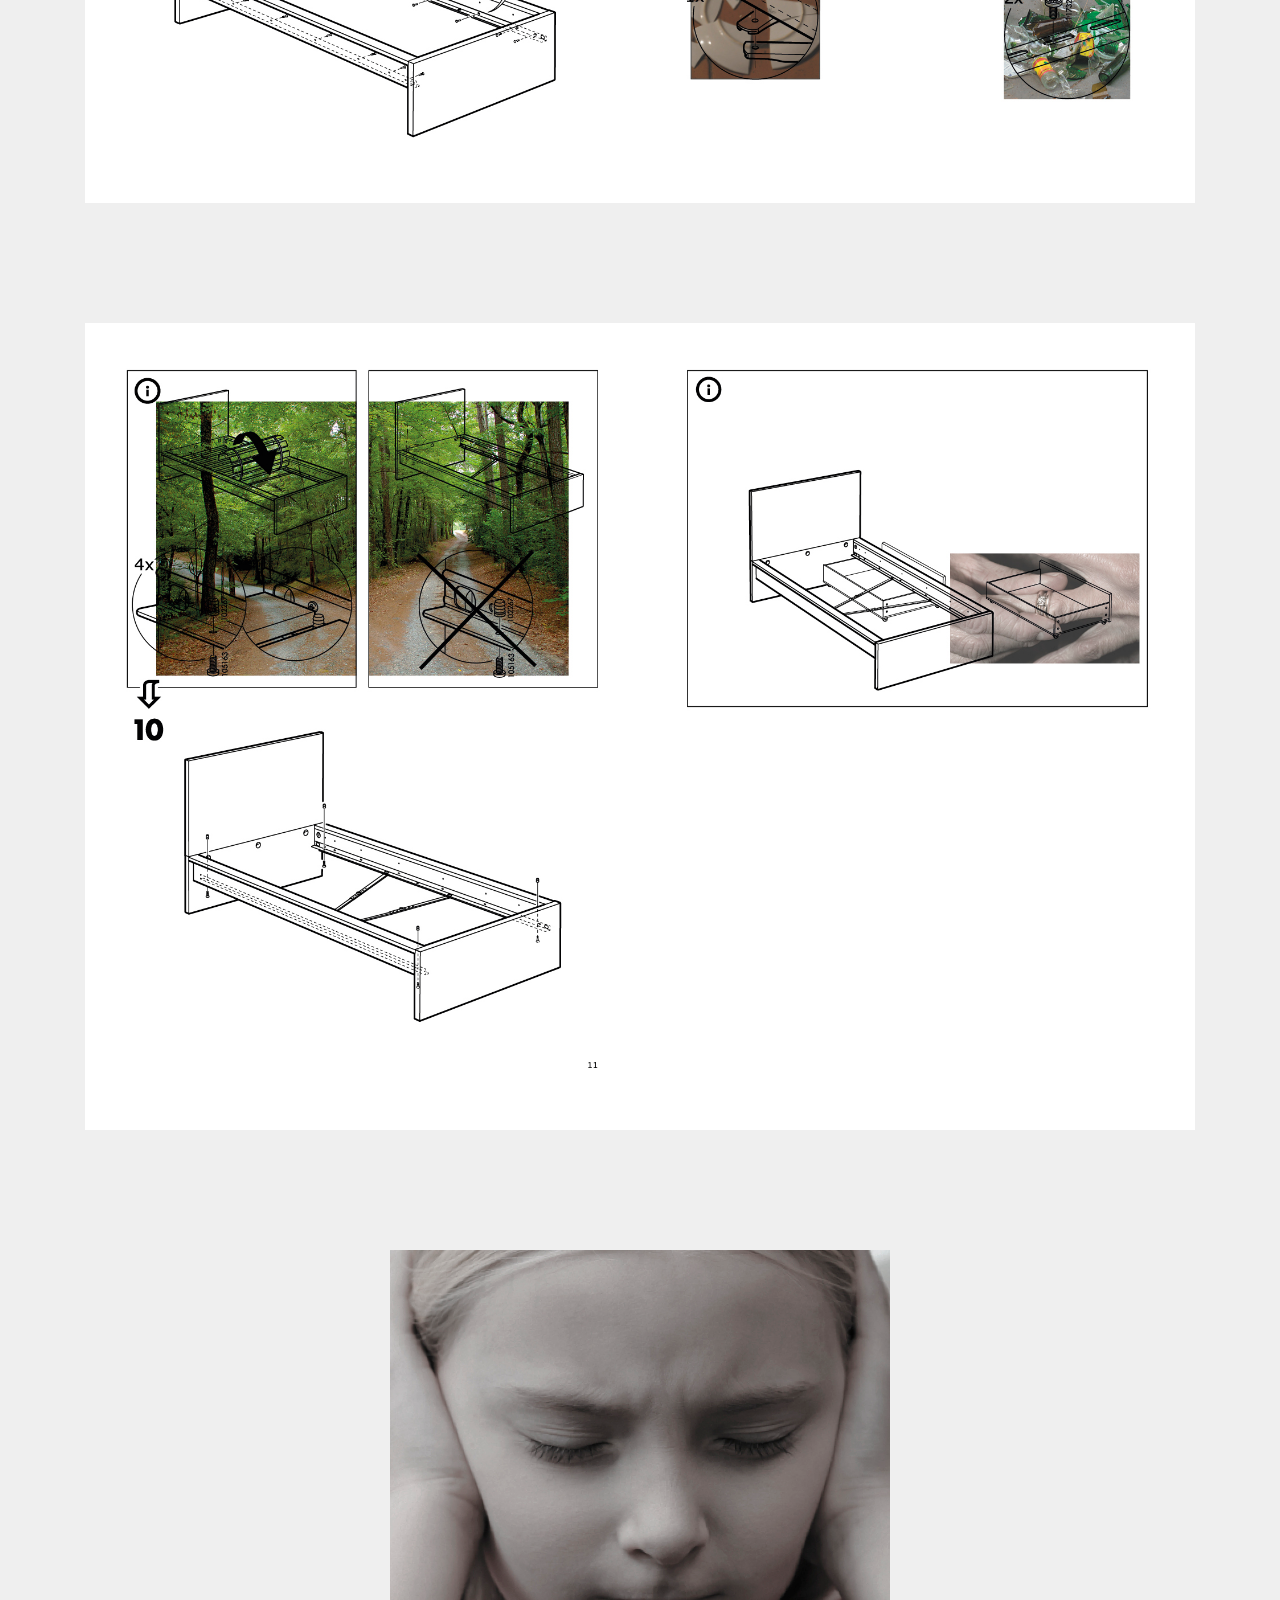
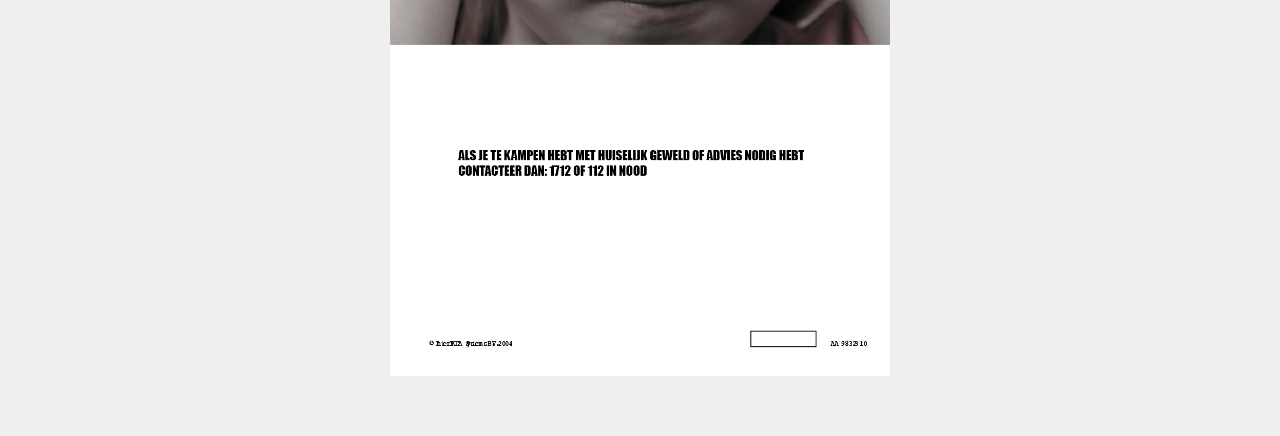
<file: page5.html>
<!DOCTYPE html>
<html>
<head>
  <!-- Site made with Mobirise Website Builder v4.3.0, https://mobirise.com -->
  <meta charset="UTF-8">
  <meta http-equiv="X-UA-Compatible" content="IE=edge">
  <meta name="generator" content="Mobirise v4.3.0, mobirise.com">
  <meta name="viewport" content="width=device-width, initial-scale=1">
  <link rel="shortcut icon" href="assets/images/homepage-recovered-1.gif" type="image/x-icon">
  <meta name="description" content="Web Page Generator Description">
  <title>Roosiy</title>
  <link rel="stylesheet" href="assets/web/assets/mobirise-icons/mobirise-icons.css">
  <link rel="stylesheet" href="assets/tether/tether.min.css">
  <link rel="stylesheet" href="assets/bootstrap/css/bootstrap.min.css">
  <link rel="stylesheet" href="assets/bootstrap/css/bootstrap-grid.min.css">
  <link rel="stylesheet" href="assets/bootstrap/css/bootstrap-reboot.min.css">
  <link rel="stylesheet" href="assets/soundcloud-plugin/style.css">
  <link rel="stylesheet" href="assets/dropdown/css/style.css">
  <link rel="stylesheet" href="assets/theme/css/style.css">
  <link href="assets/fonts/style.css" rel="stylesheet">
  <link rel="stylesheet" href="assets/mobirise/css/mbr-additional.css" type="text/css">
  
  
  
</head>
<body>

<!-- Google Analytics -->
<!-- Global Site Tag (gtag.js) - Google Analytics -->
<script async src="https://www.googletagmanager.com/gtag/js?id=UA-107715983-1"></script>
<script>
  window.dataLayer = window.dataLayer || [];
  function gtag(){dataLayer.push(arguments);}
  gtag('js', new Date());

  gtag('config', 'UA-107715983-1');
</script>

<!-- /Google Analytics -->


<section class="menu cid-qJDJa0Cuhw" once="menu" id="menu2-1p" data-rv-view="537">

    

    <nav class="navbar navbar-expand beta-menu navbar-dropdown align-items-center navbar-fixed-top navbar-toggleable-sm bg-color transparent">
        <button class="navbar-toggler navbar-toggler-right" type="button" data-toggle="collapse" data-target="#navbarSupportedContent" aria-controls="navbarSupportedContent" aria-expanded="false" aria-label="Toggle navigation">
            <div class="hamburger">
                <span></span>
                <span></span>
                <span></span>
                <span></span>
            </div>
        </button>
        <div class="menu-logo">
            <div class="navbar-brand">
                <span class="navbar-logo">
                    <a href="index.html">
                        <img src="assets/images/homepage-recovered-2.gif" alt="Mobirise" title="" media-simple="true" style="height: 3.8rem;">
                    </a>
                </span>
                
            </div>
        </div>
        <div class="collapse navbar-collapse" id="navbarSupportedContent">
            <ul class="navbar-nav nav-dropdown nav-right" data-app-modern-menu="true"><li class="nav-item">
                    <a class="nav-link link text-primary display-4" href="page1.html">LUCA 2016-2020</a>
                </li>
                <li class="nav-item">
                    <a class="nav-link link text-primary display-4" href="https://mobirise.com">
                        Contact</a>
                </li></ul>
            
        </div>
    </nav>
</section>

<section class="engine"><a href="https://mobirise.co/c">web site maker</a></section><section class="cid-qJDVkjRPZP" id="image2-1q" data-rv-view="539">

    

    <figure class="mbr-figure container">
        <div class="image-block" style="width: 45%;">
            <img src="assets/images/atelier-af.jpg" alt="Mobirise" title="" media-simple="true">
            
        </div>
    </figure>
</section>

<section class="cid-qJDVXX4J8B" id="image2-1r" data-rv-view="541">

    

    <figure class="mbr-figure container">
        <div class="image-block" style="width: 100%;">
            <img src="assets/images/atelier-af2.jpg" alt="Mobirise" title="" media-simple="true">
            
        </div>
    </figure>
</section>

<section class="cid-qJDWn052NK" id="image2-1z" data-rv-view="543">

    

    <figure class="mbr-figure container">
        <div class="image-block" style="width: 100%;">
            <img src="assets/images/atelier-af3.jpg" alt="Mobirise" title="" media-simple="true">
            
        </div>
    </figure>
</section>

<section class="cid-qJDWnkTLvw" id="image2-20" data-rv-view="545">

    

    <figure class="mbr-figure container">
        <div class="image-block" style="width: 100%;">
            <img src="assets/images/atelier-af4.jpg" alt="Mobirise" title="" media-simple="true">
            
        </div>
    </figure>
</section>

<section class="cid-qJDWnAWbA2" id="image2-21" data-rv-view="547">

    

    <figure class="mbr-figure container">
        <div class="image-block" style="width: 100%;">
            <img src="assets/images/atelier-af5.jpg" alt="Mobirise" title="" media-simple="true">
            
        </div>
    </figure>
</section>

<section class="cid-qJDWnTiH1K" id="image2-22" data-rv-view="549">

    

    <figure class="mbr-figure container">
        <div class="image-block" style="width: 100%;">
            <img src="assets/images/atelier-af6.jpg" alt="Mobirise" title="" media-simple="true">
            
        </div>
    </figure>
</section>

<section class="cid-qJDWoa4JP8" id="image2-23" data-rv-view="551">

    

    <figure class="mbr-figure container">
        <div class="image-block" style="width: 100%;">
            <img src="assets/images/atelier-af7.jpg" alt="Mobirise" title="" media-simple="true">
            
        </div>
    </figure>
</section>

<section class="cid-qJDWQWnUoB" id="image2-24" data-rv-view="553">

    

    <figure class="mbr-figure container">
        <div class="image-block" style="width: 100%;">
            <img src="assets/images/atelier-af8.jpg" alt="Mobirise" title="" media-simple="true">
            
        </div>
    </figure>
</section>

<section class="cid-qJDWRwPI6c" id="image2-25" data-rv-view="555">

    

    <figure class="mbr-figure container">
        <div class="image-block" style="width: 100%;">
            <img src="assets/images/atelier-af9.jpg" alt="Mobirise" title="" media-simple="true">
            
        </div>
    </figure>
</section>

<section class="cid-qJDX31hgQq" id="image2-26" data-rv-view="557">

    

    <figure class="mbr-figure container">
        <div class="image-block" style="width: 100%;">
            <img src="assets/images/atelier-af10.jpg" alt="Mobirise" title="" media-simple="true">
            
        </div>
    </figure>
</section>

<section class="cid-qJDX7bJj9P" id="image2-27" data-rv-view="559">

    

    <figure class="mbr-figure container">
        <div class="image-block" style="width: 45%;">
            <img src="assets/images/atelier-af11.jpg" alt="Mobirise" title="" media-simple="true">
            
        </div>
    </figure>
</section>


  <script src="assets/web/assets/jquery/jquery.min.js"></script>
  <script src="assets/popper/popper.min.js"></script>
  <script src="assets/tether/tether.min.js"></script>
  <script src="assets/bootstrap/js/bootstrap.min.js"></script>
  <script src="assets/cookies-alert-plugin/cookies-alert-core.js"></script>
  <script src="assets/cookies-alert-plugin/cookies-alert-script.js"></script>
  <script src="assets/dropdown/js/script.min.js"></script>
  <script src="assets/touch-swipe/jquery.touch-swipe.min.js"></script>
  <script src="assets/smooth-scroll/smooth-scroll.js"></script>
  <script src="assets/theme/js/script.js"></script>
  
  
<input name="cookieData" type="hidden" data-cookie-text="We use cookies to give you the best experience. Read our <a href='page7.html'>cookie policy</a>.">
  </body>
</html>
</file>
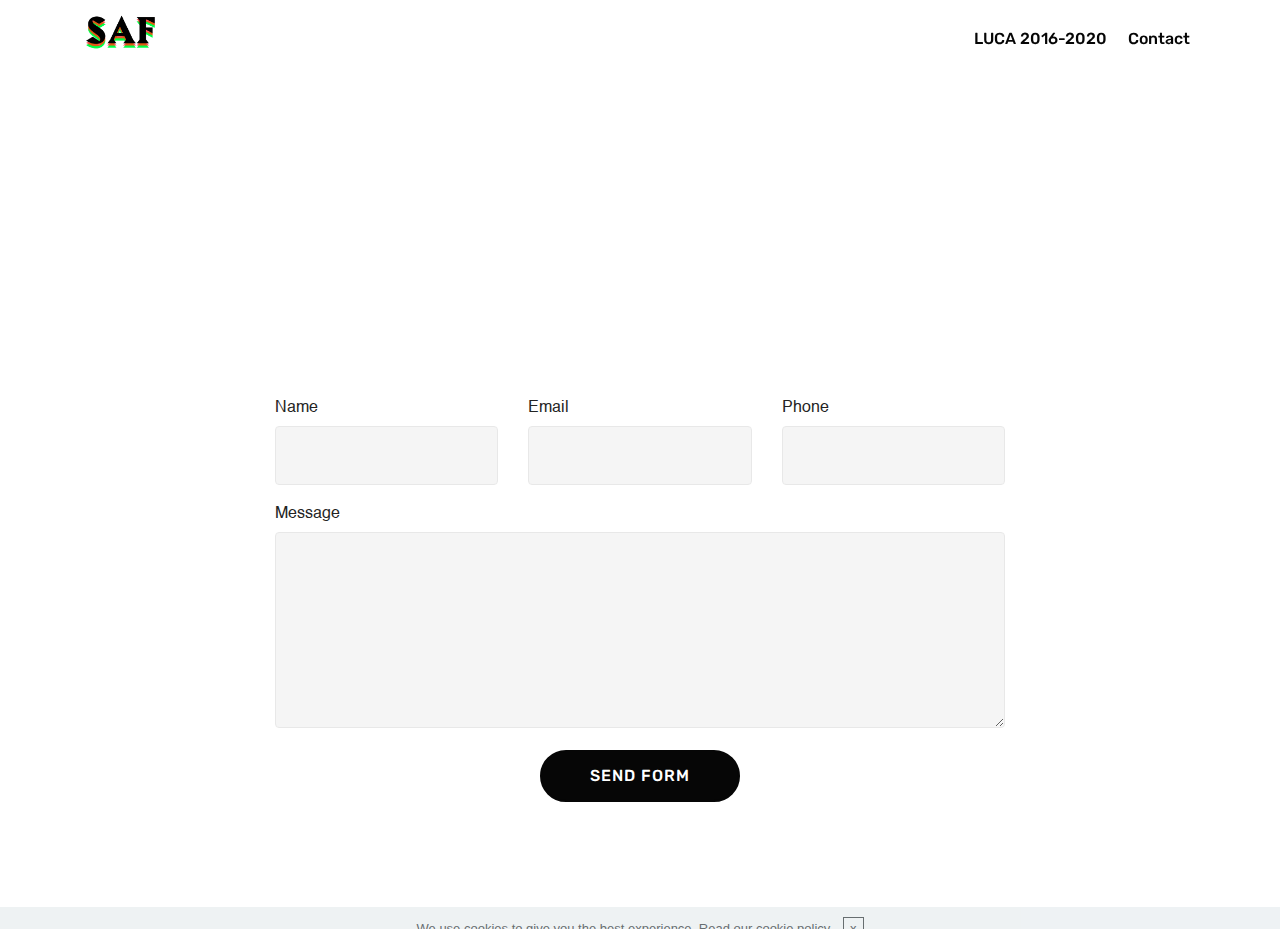
<file: page6.html>
<!DOCTYPE html>
<html>
<head>
  <!-- Site made with Mobirise Website Builder v4.3.0, https://mobirise.com -->
  <meta charset="UTF-8">
  <meta http-equiv="X-UA-Compatible" content="IE=edge">
  <meta name="generator" content="Mobirise v4.3.0, mobirise.com">
  <meta name="viewport" content="width=device-width, initial-scale=1">
  <link rel="shortcut icon" href="assets/images/homepage-recovered-1.gif" type="image/x-icon">
  <meta name="description" content="Website Generator Description">
  <title>CONTACT</title>
  <link rel="stylesheet" href="assets/web/assets/mobirise-icons/mobirise-icons.css">
  <link rel="stylesheet" href="assets/tether/tether.min.css">
  <link rel="stylesheet" href="assets/bootstrap/css/bootstrap.min.css">
  <link rel="stylesheet" href="assets/bootstrap/css/bootstrap-grid.min.css">
  <link rel="stylesheet" href="assets/bootstrap/css/bootstrap-reboot.min.css">
  <link rel="stylesheet" href="assets/soundcloud-plugin/style.css">
  <link rel="stylesheet" href="assets/dropdown/css/style.css">
  <link rel="stylesheet" href="assets/theme/css/style.css">
  <link href="assets/fonts/style.css" rel="stylesheet">
  <link rel="stylesheet" href="assets/mobirise/css/mbr-additional.css" type="text/css">
  
  
  
</head>
<body>

<!-- Google Analytics -->
<!-- Global Site Tag (gtag.js) - Google Analytics -->
<script async src="https://www.googletagmanager.com/gtag/js?id=UA-107715983-1"></script>
<script>
  window.dataLayer = window.dataLayer || [];
  function gtag(){dataLayer.push(arguments);}
  gtag('js', new Date());

  gtag('config', 'UA-107715983-1');
</script>

<!-- /Google Analytics -->


<section class="menu cid-qJDJa0Cuhw" once="menu" id="menu2-29" data-rv-view="561">

    

    <nav class="navbar navbar-expand beta-menu navbar-dropdown align-items-center navbar-fixed-top navbar-toggleable-sm bg-color transparent">
        <button class="navbar-toggler navbar-toggler-right" type="button" data-toggle="collapse" data-target="#navbarSupportedContent" aria-controls="navbarSupportedContent" aria-expanded="false" aria-label="Toggle navigation">
            <div class="hamburger">
                <span></span>
                <span></span>
                <span></span>
                <span></span>
            </div>
        </button>
        <div class="menu-logo">
            <div class="navbar-brand">
                <span class="navbar-logo">
                    <a href="index.html">
                        <img src="assets/images/homepage-recovered-2.gif" alt="Mobirise" title="" media-simple="true" style="height: 3.8rem;">
                    </a>
                </span>
                
            </div>
        </div>
        <div class="collapse navbar-collapse" id="navbarSupportedContent">
            <ul class="navbar-nav nav-dropdown nav-right" data-app-modern-menu="true"><li class="nav-item">
                    <a class="nav-link link text-primary display-4" href="page1.html">LUCA 2016-2020</a>
                </li>
                <li class="nav-item">
                    <a class="nav-link link text-primary display-4" href="https://mobirise.com">
                        Contact</a>
                </li></ul>
            
        </div>
    </nav>
</section>

<section class="engine"><a href="https://mobirise.co/k">free bootstrap template</a></section><section class="mbr-section article content3 cid-qJDYvCQfZV" id="content3-2b" data-rv-view="563">
      
     

    <div class="container">
        <div class="media-container-row">
            <div class="row col-12 col-md-8">
                <div class="col-12 col-md-6 pr-lg-4 mbr-text mbr-fonts-style display-7"></div>
                <div class="col-12 col-md-6 pl-lg-4 mbr-text mbr-fonts-style display-7"></div>
            </div>
        </div>
    </div>
</section>

<section class="mbr-section article content3 cid-qJDYwmhXpn" id="content3-2c" data-rv-view="564">
      
     

    <div class="container">
        <div class="media-container-row">
            <div class="row col-12 col-md-8">
                <div class="col-12 col-md-6 pr-lg-4 mbr-text mbr-fonts-style display-7"></div>
                <div class="col-12 col-md-6 pl-lg-4 mbr-text mbr-fonts-style display-7"></div>
            </div>
        </div>
    </div>
</section>

<section class="mbr-section form1 cid-qJDYmt2Tq1" id="form1-2a" data-rv-view="565">

    

    
    <div class="container">
        <div class="row justify-content-center">
            <div class="title col-12 col-lg-8">
                
                
            </div>
        </div>
    </div>
    <div class="container">
        <div class="row justify-content-center">
            <div class="media-container-column col-lg-8" data-form-type="formoid">
                    <div data-form-alert="" hidden="">
                        Thanks for filling out the form!
                    </div>
            
                    <form class="mbr-form" action="https://mobirise.com/" method="post" data-form-title="Mobirise Form"><input type="hidden" data-form-email="true" value="Q0GOltSN3sb6WDyD7Awk6Et534sxoluDFFGZ7aPc+sUalIW3qmjBnsnhLh9xaAodLPhg/+Bg3HuJqO4WN63UPXDKJBdsOhQKsmn4sDcYGsBvJOON1gY2Axn5bCXysx1M">
                        <div class="row row-sm-offset">
                            <div class="col-md-4 multi-horizontal" data-for="name">
                                <div class="form-group">
                                    <label class="form-control-label mbr-fonts-style display-7" for="name-form1-2a">Name</label>
                                    <input type="text" class="form-control" name="name" data-form-field="Name" required="" id="name-form1-2a">
                                </div>
                            </div>
                            <div class="col-md-4 multi-horizontal" data-for="email">
                                <div class="form-group">
                                    <label class="form-control-label mbr-fonts-style display-7" for="email-form1-2a">Email</label>
                                    <input type="email" class="form-control" name="email" data-form-field="Email" required="" id="email-form1-2a">
                                </div>
                            </div>
                            <div class="col-md-4 multi-horizontal" data-for="phone">
                                <div class="form-group">
                                    <label class="form-control-label mbr-fonts-style display-7" for="phone-form1-2a">Phone</label>
                                    <input type="tel" class="form-control" name="phone" data-form-field="Phone" id="phone-form1-2a">
                                </div>
                            </div>
                        </div>
                        <div class="form-group" data-for="message">
                            <label class="form-control-label mbr-fonts-style display-7" for="message-form1-2a">Message</label>
                            <textarea type="text" class="form-control" name="message" rows="7" data-form-field="Message" id="message-form1-2a"></textarea>
                        </div>
            
                        <span class="input-group-btn"><button href="" type="submit" class="btn btn-form btn-primary display-4">SEND FORM</button></span>
                    </form>
            </div>
        </div>
    </div>
</section>


  <script src="assets/web/assets/jquery/jquery.min.js"></script>
  <script src="assets/popper/popper.min.js"></script>
  <script src="assets/tether/tether.min.js"></script>
  <script src="assets/bootstrap/js/bootstrap.min.js"></script>
  <script src="assets/smooth-scroll/smooth-scroll.js"></script>
  <script src="assets/cookies-alert-plugin/cookies-alert-core.js"></script>
  <script src="assets/cookies-alert-plugin/cookies-alert-script.js"></script>
  <script src="assets/dropdown/js/script.min.js"></script>
  <script src="assets/touch-swipe/jquery.touch-swipe.min.js"></script>
  <script src="assets/theme/js/script.js"></script>
  <script src="assets/formoid/formoid.min.js"></script>
  
  
<input name="cookieData" type="hidden" data-cookie-text="We use cookies to give you the best experience. Read our <a href='page7.html'>cookie policy</a>.">
  </body>
</html>
</file>
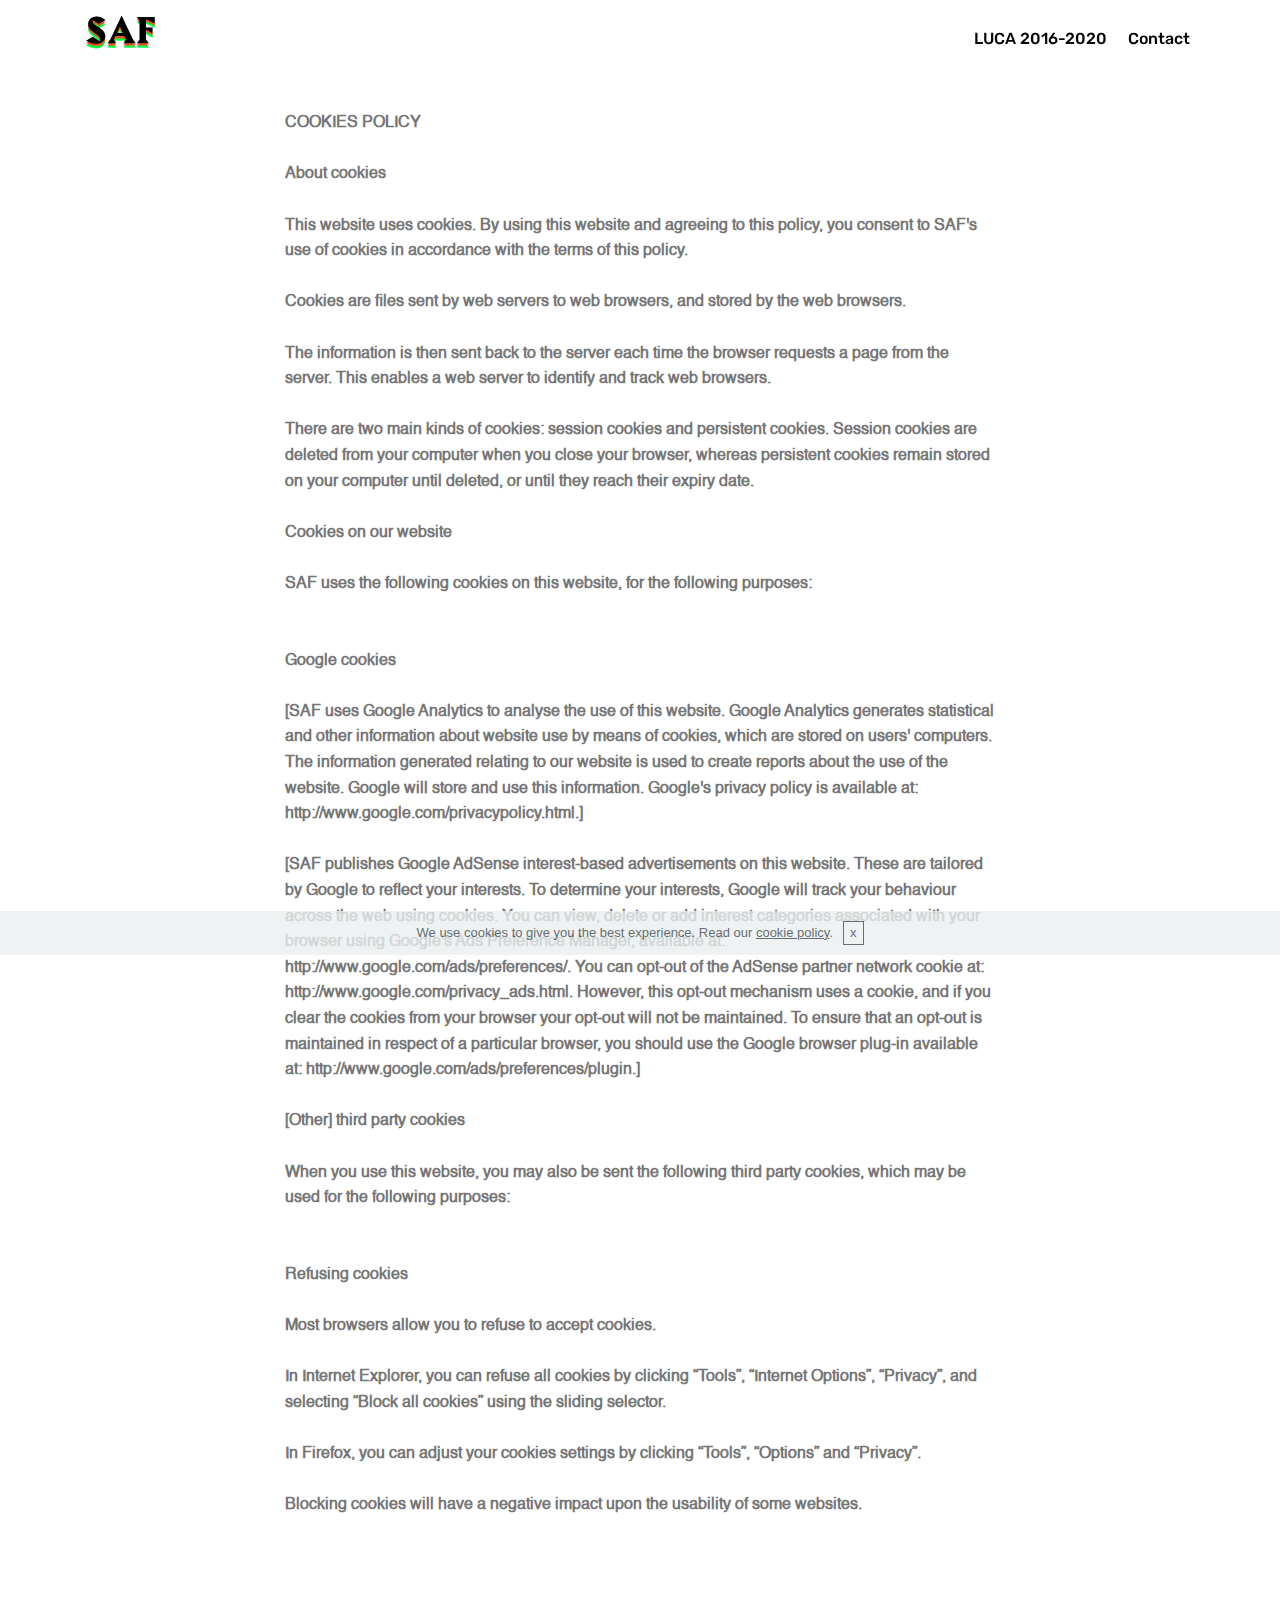
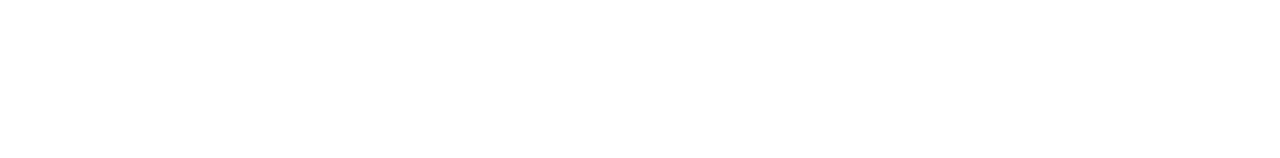
<file: page7.html>
<!DOCTYPE html>
<html>
<head>
  <!-- Site made with Mobirise Website Builder v4.3.0, https://mobirise.com -->
  <meta charset="UTF-8">
  <meta http-equiv="X-UA-Compatible" content="IE=edge">
  <meta name="generator" content="Mobirise v4.3.0, mobirise.com">
  <meta name="viewport" content="width=device-width, initial-scale=1">
  <link rel="shortcut icon" href="assets/images/homepage-recovered-1.gif" type="image/x-icon">
  <meta name="description" content="Website Builder Description">
  <title>COOKIES</title>
  <link rel="stylesheet" href="assets/web/assets/mobirise-icons/mobirise-icons.css">
  <link rel="stylesheet" href="assets/tether/tether.min.css">
  <link rel="stylesheet" href="assets/bootstrap/css/bootstrap.min.css">
  <link rel="stylesheet" href="assets/bootstrap/css/bootstrap-grid.min.css">
  <link rel="stylesheet" href="assets/bootstrap/css/bootstrap-reboot.min.css">
  <link rel="stylesheet" href="assets/soundcloud-plugin/style.css">
  <link rel="stylesheet" href="assets/dropdown/css/style.css">
  <link rel="stylesheet" href="assets/theme/css/style.css">
  <link href="assets/fonts/style.css" rel="stylesheet">
  <link rel="stylesheet" href="assets/mobirise/css/mbr-additional.css" type="text/css">
  
  
  
</head>
<body>

<!-- Google Analytics -->
<!-- Global Site Tag (gtag.js) - Google Analytics -->
<script async src="https://www.googletagmanager.com/gtag/js?id=UA-107715983-1"></script>
<script>
  window.dataLayer = window.dataLayer || [];
  function gtag(){dataLayer.push(arguments);}
  gtag('js', new Date());

  gtag('config', 'UA-107715983-1');
</script>

<!-- /Google Analytics -->


<section class="menu cid-qJDJa0Cuhw" once="menu" id="menu2-2d" data-rv-view="568">

    

    <nav class="navbar navbar-expand beta-menu navbar-dropdown align-items-center navbar-fixed-top navbar-toggleable-sm bg-color transparent">
        <button class="navbar-toggler navbar-toggler-right" type="button" data-toggle="collapse" data-target="#navbarSupportedContent" aria-controls="navbarSupportedContent" aria-expanded="false" aria-label="Toggle navigation">
            <div class="hamburger">
                <span></span>
                <span></span>
                <span></span>
                <span></span>
            </div>
        </button>
        <div class="menu-logo">
            <div class="navbar-brand">
                <span class="navbar-logo">
                    <a href="index.html">
                        <img src="assets/images/homepage-recovered-2.gif" alt="Mobirise" title="" media-simple="true" style="height: 3.8rem;">
                    </a>
                </span>
                
            </div>
        </div>
        <div class="collapse navbar-collapse" id="navbarSupportedContent">
            <ul class="navbar-nav nav-dropdown nav-right" data-app-modern-menu="true"><li class="nav-item">
                    <a class="nav-link link text-primary display-4" href="page1.html">LUCA 2016-2020</a>
                </li>
                <li class="nav-item">
                    <a class="nav-link link text-primary display-4" href="https://mobirise.com">
                        Contact</a>
                </li></ul>
            
        </div>
    </nav>
</section>

<section class="engine"><a href="https://mobirise.co/d">website software</a></section><section class="mbr-section article content1 cid-qJE0JA08D3" id="content1-2f" data-rv-view="570">
    
     

    <div class="container">
        <div class="media-container-row">
            <div class="mbr-text col-12 col-md-8 mbr-fonts-style display-7"><div><br></div><div><br></div><div><strong>COOKIES POLICY</strong></div><div><br></div><div><strong>About cookies</strong></div><div><strong><br></strong></div><div><strong>This website uses cookies.  By using this website and agreeing to this policy, you consent to SAF's use of cookies in accordance with the terms of this policy.</strong></div><div><strong><br></strong></div><div><strong>Cookies are files sent by web servers to web browsers, and stored by the web browsers.&nbsp;</strong></div><div><strong><br></strong></div><div><strong>The information is then sent back to the server each time the browser requests a page from the server.  This enables a web server to identify and track web browsers.&nbsp;</strong></div><div><strong><br></strong></div><div><strong>There are two main kinds of cookies: session cookies and persistent cookies.  Session cookies are deleted from your computer when you close your browser, whereas persistent cookies remain stored on your computer until deleted, or until they reach their expiry date.</strong></div><div><strong><br></strong></div><div><strong>Cookies on our website</strong></div><div><strong><br></strong></div><div><strong>SAF uses the following cookies on this website, for the following purposes:</strong></div><div><strong><br></strong></div><div><strong><br></strong></div><div><strong>Google cookies</strong></div><div><strong><br></strong></div><div><strong>[SAF uses Google Analytics to analyse the use of this website.  Google Analytics generates statistical and other information about website use by means of cookies, which are stored on users' computers.  The information generated relating to our website is used to create reports about the use of the website. Google will store and use this information.  Google's privacy policy is available at: http://www.google.com/privacypolicy.html.]</strong></div><div><strong><br></strong></div><div><strong>[SAF publishes Google AdSense interest-based advertisements on this website.  These are tailored by Google to reflect your interests.  To determine your interests, Google will track your behaviour across the web using cookies.  You can view, delete or add interest categories associated with your browser using Google's Ads Preference Manager, available at: http://www.google.com/ads/preferences/.  You can opt-out of the AdSense partner network cookie at: http://www.google.com/privacy_ads.html.  However, this opt-out mechanism uses a cookie, and if you clear the cookies from your browser your opt-out will not be maintained. To ensure that an opt-out is maintained in respect of a particular browser, you should use the Google browser plug-in available at: http://www.google.com/ads/preferences/plugin.]</strong></div><div><strong><br></strong></div><div><strong>[Other] third party cookies</strong></div><div><strong><br></strong></div><div><strong>When you use this website, you may also be sent the following third party cookies, which may be used for the following purposes:</strong></div><div><strong><br></strong></div><div><strong><br></strong></div><div><strong>Refusing cookies</strong></div><div><strong><br></strong></div><div><strong>Most browsers allow you to refuse to accept cookies. &nbsp;</strong></div><div><strong><br></strong></div><div><strong>In Internet Explorer, you can refuse all cookies by clicking “Tools”, “Internet Options”, “Privacy”, and selecting “Block all cookies” using the sliding selector. &nbsp;</strong></div><div><strong><br></strong></div><div><strong>In Firefox, you can adjust your cookies settings by clicking “Tools”, “Options” and “Privacy”.</strong></div><div><strong><br></strong></div><div><strong>Blocking cookies will have a negative impact upon the usability of some websites.</strong></div><div><strong><br></strong></div><div><strong><br></strong></div><div><strong><br></strong></div><div><strong><br></strong></div><div><strong><br></strong></div><div><strong><br></strong></div><div><strong><br></strong></div></div>
        </div>
    </div>
</section>


  <script src="assets/web/assets/jquery/jquery.min.js"></script>
  <script src="assets/popper/popper.min.js"></script>
  <script src="assets/tether/tether.min.js"></script>
  <script src="assets/bootstrap/js/bootstrap.min.js"></script>
  <script src="assets/cookies-alert-plugin/cookies-alert-core.js"></script>
  <script src="assets/cookies-alert-plugin/cookies-alert-script.js"></script>
  <script src="assets/dropdown/js/script.min.js"></script>
  <script src="assets/touch-swipe/jquery.touch-swipe.min.js"></script>
  <script src="assets/smooth-scroll/smooth-scroll.js"></script>
  <script src="assets/theme/js/script.js"></script>
  
  
<input name="cookieData" type="hidden" data-cookie-text="We use cookies to give you the best experience. Read our <a href='page7.html'>cookie policy</a>.">
  </body>
</html>
</file>
<file: assets/soundcloud-plugin/style.css>
.addons-container {
  position: relative;
  margin-left: auto;
  margin-right: auto;
  padding-right: 15px;
  padding-left: 15px; }
  @media (min-width: 576px) {
    .addons-container {
      padding-right: 15px;
      padding-left: 15px; } }
  @media (min-width: 768px) {
    .addons-container {
      padding-right: 15px;
      padding-left: 15px; } }
  @media (min-width: 992px) {
    .addons-container {
      padding-right: 15px;
      padding-left: 15px; } }
  @media (min-width: 1200px) {
    .addons-container {
      padding-right: 15px;
      padding-left: 15px; } }
  @media (min-width: 576px) {
    .addons-container {
      width: 540px;
      max-width: 100%; } }
  @media (min-width: 768px) {
    .addons-container {
      width: 720px;
      max-width: 100%; } }
  @media (min-width: 992px) {
    .addons-container {
      width: 960px;
      max-width: 100%; } }
  @media (min-width: 1200px) {
    .addons-container {
      width: 1140px;
      max-width: 100%; } }

.addons-container-inner{
    position: relative;
    width: 100%;
    min-height: 1px;
    padding-right: 15px;
    padding-left: 15px;
}
@media (min-width: 567px) {
    .addons-container-inner{
        -ms-flex: 0 0 66.666667%;
        flex: 0 0 66.666667%;
        max-width: 66.666667%;
    }
}
.addons-row{
    display: flex;
    justify-content:center;
}
</file>
<file: assets/theme/css/style.css>
/*!
 * Mobirise v4 theme (https://mobirise.com/)
 * Copyright 2017 Mobirise
 */
section {
  background-color: #eeeeee; }

section,
.container,
.container-fluid {
  position: relative;
  word-wrap: break-word; }

a.mbr-iconfont:hover {
  text-decoration: none; }

.article .lead p, .article .lead ul, .article .lead ol, .article .lead pre, .article .lead blockquote {
  margin-bottom: 0; }

a {
  font-style: normal;
  font-weight: 400;
  cursor: pointer; }
  a, a:hover {
    text-decoration: none; }

figure {
  margin-bottom: 0; }

body {
  color: #232323; }

h1, h2, h3, h4, h5, h6,
.h1, .h2, .h3, .h4, .h5, .h6,
.display-1, .display-2, .display-3, .display-4 {
  line-height: 1;
  word-break: break-word;
  word-wrap: break-word; }

b, strong {
  font-weight: bold; }

blockquote {
  padding: 10px 0 10px 20px;
  position: relative;
  border-left: 2px solid;
  border-color: #ff3366; }

input:-webkit-autofill, input:-webkit-autofill:hover, input:-webkit-autofill:focus, input:-webkit-autofill:active {
  transition-delay: 9999s;
  transition-property: background-color, color; }

textarea[type="hidden"] {
  display: none; }

body {
  position: relative; }

section {
  background-position: 50% 50%;
  background-repeat: no-repeat;
  background-size: cover; }
  section .mbr-background-video,
  section .mbr-background-video-preview {
    position: absolute;
    bottom: 0;
    left: 0;
    right: 0;
    top: 0; }

.hidden {
  visibility: hidden; }

.mbr-z-index20 {
  z-index: 20; }

/*! Base colors */
.mbr-white {
  color: #ffffff; }

.mbr-black {
  color: #000000; }

.mbr-bg-white {
  background-color: #ffffff; }

.mbr-bg-black {
  background-color: #000000; }

/*! Text-aligns */
.align-left {
  text-align: left; }

.align-center {
  text-align: center; }

.align-right {
  text-align: right; }

@media (max-width: 767px) {
  .align-left, .align-center, .align-right, .mbr-section-btn, .mbr-section-title {
    text-align: center; } }
/*! Font-weight  */
.mbr-light {
  font-weight: 300; }

.mbr-regular {
  font-weight: 400; }

.mbr-semibold {
  font-weight: 500; }

.mbr-bold {
  font-weight: 700; }

/*! Media  */
.media-size-item {
  -webkit-flex: 1 1 auto;
  -moz-flex: 1 1 auto;
  -ms-flex: 1 1 auto;
  -o-flex: 1 1 auto;
  flex: 1 1 auto; }

.media-content {
  -webkit-flex-basis: 100%;
  flex-basis: 100%; }

.media-container-row {
  display: -ms-flexbox;
  display: -webkit-flex;
  display: flex;
  -webkit-flex-direction: row;
  -ms-flex-direction: row;
  flex-direction: row;
  -webkit-flex-wrap: wrap;
  -ms-flex-wrap: wrap;
  flex-wrap: wrap;
  -webkit-justify-content: center;
  -ms-flex-pack: center;
  justify-content: center;
  -webkit-align-content: center;
  -ms-flex-line-pack: center;
  align-content: center;
  -webkit-align-items: start;
  -ms-flex-align: start;
  align-items: start; }
  .media-container-row .media-size-item {
    width: 400px; }

.media-container-column {
  display: -ms-flexbox;
  display: -webkit-flex;
  display: flex;
  -webkit-flex-direction: column;
  -ms-flex-direction: column;
  flex-direction: column;
  -webkit-flex-wrap: wrap;
  -ms-flex-wrap: wrap;
  flex-wrap: wrap;
  -webkit-justify-content: center;
  -ms-flex-pack: center;
  justify-content: center;
  -webkit-align-content: center;
  -ms-flex-line-pack: center;
  align-content: center;
  -webkit-align-items: stretch;
  -ms-flex-align: stretch;
  align-items: stretch; }
  .media-container-column > * {
    width: 100%; }

@media (min-width: 992px) {
  .media-container-row {
    -webkit-flex-wrap: nowrap;
    -ms-flex-wrap: nowrap;
    flex-wrap: nowrap; } }
figure {
  overflow: hidden; }

figure[mbr-media-size] {
  transition: width 0.1s; }

.mbr-figure img, .mbr-figure iframe {
  display: block;
  width: 100%; }

.card {
  background-color: transparent;
  border: none; }

.card-img {
  text-align: center;
  flex-shrink: 0; }

.media {
  max-width: 100%;
  margin: 0 auto; }

.mbr-figure {
  -ms-flex-item-align: center;
  -ms-grid-row-align: center;
  -webkit-align-self: center;
  align-self: center; }

.media-container > div {
  max-width: 100%; }

.mbr-figure img, .card-img img {
  width: 100%; }

@media (max-width: 991px) {
  .media-size-item {
    width: auto !important; }

  .media {
    width: auto; }

  .mbr-figure {
    width: 100% !important; } }
/*! Buttons */
.mbr-section-btn {
  margin-left: -.25rem;
  margin-right: -.25rem;
  font-size: 0; }

nav .mbr-section-btn {
  margin-left: 0rem;
  margin-right: 0rem; }

/*! Btn icon margin */
.btn .mbr-iconfont, .btn.btn-sm .mbr-iconfont {
  cursor: pointer;
  margin-right: 0.5rem; }

.btn.btn-md .mbr-iconfont, .btn.btn-md .mbr-iconfont {
  margin-right: 0.8rem; }

.mbr-regular {
  font-weight: 400; }

.mbr-semibold {
  font-weight: 500; }

.mbr-bold {
  font-weight: 700; }

[type="submit"] {
  -webkit-appearance: none; }

/*! Full-screen */
.mbr-fullscreen .mbr-overlay {
  min-height: 100vh; }

.mbr-fullscreen {
  display: flex;
  display: -webkit-flex;
  display: -moz-flex;
  display: -ms-flex;
  display: -o-flex;
  align-items: center;
  -webkit-align-items: center;
  min-height: 100vh;
  padding-top: 3rem;
  padding-bottom: 3rem; }

/*! Map */
.map {
  height: 25rem;
  position: relative; }
  .map iframe {
    width: 100%;
    height: 100%; }

/* Form */
.form-asterisk {
  font-family: initial;
  position: absolute;
  top: -2px;
  font-weight: normal; }

/*! Scroll to top arrow */
.mbr-arrow-up {
  bottom: 25px;
  right: 90px;
  position: fixed;
  text-align: right;
  z-index: 5000;
  color: #ffffff;
  font-size: 32px;
  transform: rotate(180deg);
  -webkit-transform: rotate(180deg); }

.mbr-arrow-up a {
  background: rgba(0, 0, 0, 0.2);
  border-radius: 3px;
  color: #fff;
  display: inline-block;
  height: 60px;
  width: 60px;
  outline-style: none !important;
  position: relative;
  text-decoration: none;
  transition: all .3s ease-in-out;
  cursor: pointer;
  text-align: center; }
  .mbr-arrow-up a:hover {
    background-color: rgba(0, 0, 0, 0.4); }
  .mbr-arrow-up a i {
    line-height: 60px; }

.mbr-arrow-up-icon {
  display: block;
  color: #fff; }

.mbr-arrow-up-icon::before {
  content: "\203a";
  display: inline-block;
  font-family: serif;
  font-size: 32px;
  line-height: 1;
  font-style: normal;
  position: relative;
  top: 6px;
  left: -4px;
  -webkit-transform: rotate(-90deg);
  transform: rotate(-90deg); }

/*! Arrow Down */
.mbr-arrow {
  position: absolute;
  bottom: 45px;
  left: 50%;
  width: 60px;
  height: 60px;
  cursor: pointer;
  background-color: rgba(80, 80, 80, 0.5);
  border-radius: 50%;
  -webkit-transform: translateX(-50%);
  transform: translateX(-50%); }
  .mbr-arrow > a {
    display: inline-block;
    text-decoration: none;
    outline-style: none;
    -webkit-animation: arrowdown 1.7s ease-in-out infinite;
    animation: arrowdown 1.7s ease-in-out infinite; }
    .mbr-arrow > a > i {
      position: absolute;
      top: -2px;
      left: 15px;
      font-size: 2rem; }

@keyframes arrowdown {
  0% {
    transform: translateY(0px);
    -webkit-transform: translateY(0px); }
  50% {
    transform: translateY(-5px);
    -webkit-transform: translateY(-5px); }
  100% {
    transform: translateY(0px);
    -webkit-transform: translateY(0px); } }
@-webkit-keyframes arrowdown {
  0% {
    transform: translateY(0px);
    -webkit-transform: translateY(0px); }
  50% {
    transform: translateY(-5px);
    -webkit-transform: translateY(-5px); }
  100% {
    transform: translateY(0px);
    -webkit-transform: translateY(0px); } }
@media (max-width: 500px) {
  .mbr-arrow-up {
    left: 50%;
    right: auto;
    transform: translateX(-50%) rotate(180deg);
    -webkit-transform: translateX(-50%) rotate(180deg); } }
/*Gradients animation*/
@keyframes gradient-animation {
  from {
    background-position: 0% 100%;
    animation-timing-function: ease-in-out; }
  to {
    background-position: 100% 0%;
    animation-timing-function: ease-in-out; } }
@-webkit-keyframes gradient-animation {
  from {
    background-position: 0% 100%;
    animation-timing-function: ease-in-out; }
  to {
    background-position: 100% 0%;
    animation-timing-function: ease-in-out; } }
.bg-gradient {
  background-size: 200% 200%;
  animation: gradient-animation 5s infinite alternate;
  -webkit-animation: gradient-animation 5s infinite alternate; }

.menu .navbar-brand {
  display: -webkit-flex; }
  .menu .navbar-brand span {
    display: flex;
    display: -webkit-flex; }
  .menu .navbar-brand .navbar-caption-wrap {
    display: -webkit-flex; }
  .menu .navbar-brand .navbar-logo img {
    display: -webkit-flex; }
@media (min-width: 768px) and (max-width: 991px) {
  .menu .navbar-toggleable-sm .navbar-nav {
    display: -webkit-box;
    display: -webkit-flex;
    display: -ms-flexbox; } }
@media (min-width: 992px) {
  .menu .navbar-nav.nav-dropdown {
    display: -webkit-flex; }
  .menu .navbar-toggleable-sm .navbar-collapse {
    display: -webkit-flex !important; } }

/*# sourceMappingURL=style.css.map */
.engine {
	position: absolute;
	text-indent: -2400px;
	text-align: center;
	padding: 0;
	top: 0;
	left: -2400px;
}
</file>
<file: assets/fonts/style.css>
@font-face {
   font-family: 'Helvetica';
   src: url('Helvetica/font.ttf');
}
</file>
<file: assets/mobirise/css/mbr-additional.css>
@import url(https://fonts.googleapis.com/css?family=Rubik:300,300i,400,400i,500,500i,700,700i,900,900i);




body {
  font-style: normal;
  line-height: 1.5;
}
.mbr-section-title {
  font-style: normal;
  line-height: 1.2;
}
.mbr-section-subtitle {
  line-height: 1.3;
}
.mbr-text {
  font-style: normal;
  line-height: 1.6;
}
.display-1 {
  font-family: 'Rubik', sans-serif;
  font-size: 4.25rem;
}
.display-1 > .mbr-iconfont {
  font-size: 6.8rem;
}
.display-2 {
  font-family: 'Rubik', sans-serif;
  font-size: 3rem;
}
.display-2 > .mbr-iconfont {
  font-size: 4.8rem;
}
.display-4 {
  font-family: 'Rubik', sans-serif;
  font-size: 1rem;
}
.display-4 > .mbr-iconfont {
  font-size: 1.6rem;
}
.display-5 {
  font-family: 'Rubik', sans-serif;
  font-size: 1.5rem;
}
.display-5 > .mbr-iconfont {
  font-size: 2.4rem;
}
.display-7 {
  font-family: 'Helvetica';
  font-size: 1rem;
}
.display-7 > .mbr-iconfont {
  font-size: 1.6rem;
}
/* ---- Fluid typography for mobile devices ---- */
/* 1.4 - font scale ratio ( bootstrap == 1.42857 ) */
/* 100vw - current viewport width */
/* (48 - 20)  48 == 48rem == 768px, 20 == 20rem == 320px(minimal supported viewport) */
/* 0.65 - min scale variable, may vary */
@media (max-width: 768px) {
  .display-1 {
    font-size: 3.4rem;
    font-size: calc( 2.1374999999999997rem + (4.25 - 2.1374999999999997) * ((100vw - 20rem) / (48 - 20)));
    line-height: calc( 1.4 * (2.1374999999999997rem + (4.25 - 2.1374999999999997) * ((100vw - 20rem) / (48 - 20))));
  }
  .display-2 {
    font-size: 2.4rem;
    font-size: calc( 1.7rem + (3 - 1.7) * ((100vw - 20rem) / (48 - 20)));
    line-height: calc( 1.4 * (1.7rem + (3 - 1.7) * ((100vw - 20rem) / (48 - 20))));
  }
  .display-4 {
    font-size: 0.8rem;
    font-size: calc( 1rem + (1 - 1) * ((100vw - 20rem) / (48 - 20)));
    line-height: calc( 1.4 * (1rem + (1 - 1) * ((100vw - 20rem) / (48 - 20))));
  }
  .display-5 {
    font-size: 1.2rem;
    font-size: calc( 1.175rem + (1.5 - 1.175) * ((100vw - 20rem) / (48 - 20)));
    line-height: calc( 1.4 * (1.175rem + (1.5 - 1.175) * ((100vw - 20rem) / (48 - 20))));
  }
}
/* Buttons */
.btn {
  font-weight: 500;
  border-width: 2px;
  font-style: normal;
  letter-spacing: 1px;
  margin: .4rem .8rem;
  white-space: normal;
  -webkit-transition: all 0.3s ease-in-out;
  -moz-transition: all 0.3s ease-in-out;
  transition: all 0.3s ease-in-out;
  padding: 1rem 3rem;
  border-radius: 3px;
  display: inline-flex;
  align-items: center;
  justify-content: center;
  word-break: break-word;
}
.btn-sm {
  font-weight: 500;
  letter-spacing: 1px;
  -webkit-transition: all 0.3s ease-in-out;
  -moz-transition: all 0.3s ease-in-out;
  transition: all 0.3s ease-in-out;
  padding: 0.6rem 1.5rem;
  border-radius: 3px;
}
.btn-md {
  font-weight: 500;
  letter-spacing: 1px;
  margin: .4rem .8rem !important;
  -webkit-transition: all 0.3s ease-in-out;
  -moz-transition: all 0.3s ease-in-out;
  transition: all 0.3s ease-in-out;
  padding: 1rem 3rem;
  border-radius: 3px;
}
.btn-lg {
  font-weight: 500;
  letter-spacing: 1px;
  margin: .4rem .8rem !important;
  -webkit-transition: all 0.3s ease-in-out;
  -moz-transition: all 0.3s ease-in-out;
  transition: all 0.3s ease-in-out;
  padding: 1.2rem 3.2rem;
  border-radius: 3px;
}
.bg-primary {
  background-color: #060606 !important;
}
.bg-success {
  background-color: #f7ed4a !important;
}
.bg-info {
  background-color: #82786e !important;
}
.bg-warning {
  background-color: #879a9f !important;
}
.bg-danger {
  background-color: #b1a374 !important;
}
.btn-primary,
.btn-primary:active,
.btn-primary.active {
  background-color: #060606;
  border-color: #060606;
  color: #ffffff;
}
.btn-primary:hover,
.btn-primary:focus,
.btn-primary.focus {
  color: #ffffff;
  background-color: #000000;
  border-color: #000000;
}
.btn-primary.disabled,
.btn-primary:disabled {
  color: #ffffff !important;
  background-color: #000000 !important;
  border-color: #000000 !important;
}
.btn-secondary,
.btn-secondary:active,
.btn-secondary.active {
  background-color: #ff3366;
  border-color: #ff3366;
  color: #ffffff;
}
.btn-secondary:hover,
.btn-secondary:focus,
.btn-secondary.focus {
  color: #ffffff;
  background-color: #e50039;
  border-color: #e50039;
}
.btn-secondary.disabled,
.btn-secondary:disabled {
  color: #ffffff !important;
  background-color: #e50039 !important;
  border-color: #e50039 !important;
}
.btn-info,
.btn-info:active,
.btn-info.active {
  background-color: #82786e;
  border-color: #82786e;
  color: #ffffff;
}
.btn-info:hover,
.btn-info:focus,
.btn-info.focus {
  color: #ffffff;
  background-color: #59524b;
  border-color: #59524b;
}
.btn-info.disabled,
.btn-info:disabled {
  color: #ffffff !important;
  background-color: #59524b !important;
  border-color: #59524b !important;
}
.btn-success,
.btn-success:active,
.btn-success.active {
  background-color: #f7ed4a;
  border-color: #f7ed4a;
  color: #ffffff;
}
.btn-success:hover,
.btn-success:focus,
.btn-success.focus {
  color: #ffffff;
  background-color: #eadd0a;
  border-color: #eadd0a;
}
.btn-success.disabled,
.btn-success:disabled {
  color: #ffffff !important;
  background-color: #eadd0a !important;
  border-color: #eadd0a !important;
}
.btn-warning,
.btn-warning:active,
.btn-warning.active {
  background-color: #879a9f;
  border-color: #879a9f;
  color: #ffffff;
}
.btn-warning:hover,
.btn-warning:focus,
.btn-warning.focus {
  color: #ffffff;
  background-color: #617479;
  border-color: #617479;
}
.btn-warning.disabled,
.btn-warning:disabled {
  color: #ffffff !important;
  background-color: #617479 !important;
  border-color: #617479 !important;
}
.btn-danger,
.btn-danger:active,
.btn-danger.active {
  background-color: #b1a374;
  border-color: #b1a374;
  color: #ffffff;
}
.btn-danger:hover,
.btn-danger:focus,
.btn-danger.focus {
  color: #ffffff;
  background-color: #8b7d4e;
  border-color: #8b7d4e;
}
.btn-danger.disabled,
.btn-danger:disabled {
  color: #ffffff !important;
  background-color: #8b7d4e !important;
  border-color: #8b7d4e !important;
}
.btn-white {
  color: #333333 !important;
}
.btn-white,
.btn-white:active,
.btn-white.active {
  background-color: #ffffff;
  border-color: #ffffff;
  color: #ffffff;
}
.btn-white:hover,
.btn-white:focus,
.btn-white.focus {
  color: #ffffff;
  background-color: #d4d4d4;
  border-color: #d4d4d4;
}
.btn-white.disabled,
.btn-white:disabled {
  color: #ffffff !important;
  background-color: #d4d4d4 !important;
  border-color: #d4d4d4 !important;
}
.btn-black,
.btn-black:active,
.btn-black.active {
  background-color: #333333;
  border-color: #333333;
  color: #ffffff;
}
.btn-black:hover,
.btn-black:focus,
.btn-black.focus {
  color: #ffffff;
  background-color: #0d0d0d;
  border-color: #0d0d0d;
}
.btn-black.disabled,
.btn-black:disabled {
  color: #ffffff !important;
  background-color: #0d0d0d !important;
  border-color: #0d0d0d !important;
}
.btn-primary-outline,
.btn-primary-outline:active,
.btn-primary-outline.active {
  background: none;
  border-color: #000000;
  color: #000000;
}
.btn-primary-outline:hover,
.btn-primary-outline:focus,
.btn-primary-outline.focus {
  color: #ffffff;
  background-color: #060606;
  border-color: #060606;
}
.btn-primary-outline.disabled,
.btn-primary-outline:disabled {
  color: #ffffff !important;
  background-color: #060606 !important;
  border-color: #060606 !important;
}
.btn-secondary-outline,
.btn-secondary-outline:active,
.btn-secondary-outline.active {
  background: none;
  border-color: #cc0033;
  color: #cc0033;
}
.btn-secondary-outline:hover,
.btn-secondary-outline:focus,
.btn-secondary-outline.focus {
  color: #ffffff;
  background-color: #ff3366;
  border-color: #ff3366;
}
.btn-secondary-outline.disabled,
.btn-secondary-outline:disabled {
  color: #ffffff !important;
  background-color: #ff3366 !important;
  border-color: #ff3366 !important;
}
.btn-info-outline,
.btn-info-outline:active,
.btn-info-outline.active {
  background: none;
  border-color: #4b453f;
  color: #4b453f;
}
.btn-info-outline:hover,
.btn-info-outline:focus,
.btn-info-outline.focus {
  color: #ffffff;
  background-color: #82786e;
  border-color: #82786e;
}
.btn-info-outline.disabled,
.btn-info-outline:disabled {
  color: #ffffff !important;
  background-color: #82786e !important;
  border-color: #82786e !important;
}
.btn-success-outline,
.btn-success-outline:active,
.btn-success-outline.active {
  background: none;
  border-color: #d2c609;
  color: #d2c609;
}
.btn-success-outline:hover,
.btn-success-outline:focus,
.btn-success-outline.focus {
  color: #ffffff;
  background-color: #f7ed4a;
  border-color: #f7ed4a;
}
.btn-success-outline.disabled,
.btn-success-outline:disabled {
  color: #ffffff !important;
  background-color: #f7ed4a !important;
  border-color: #f7ed4a !important;
}
.btn-warning-outline,
.btn-warning-outline:active,
.btn-warning-outline.active {
  background: none;
  border-color: #55666b;
  color: #55666b;
}
.btn-warning-outline:hover,
.btn-warning-outline:focus,
.btn-warning-outline.focus {
  color: #ffffff;
  background-color: #879a9f;
  border-color: #879a9f;
}
.btn-warning-outline.disabled,
.btn-warning-outline:disabled {
  color: #ffffff !important;
  background-color: #879a9f !important;
  border-color: #879a9f !important;
}
.btn-danger-outline,
.btn-danger-outline:active,
.btn-danger-outline.active {
  background: none;
  border-color: #7a6e45;
  color: #7a6e45;
}
.btn-danger-outline:hover,
.btn-danger-outline:focus,
.btn-danger-outline.focus {
  color: #ffffff;
  background-color: #b1a374;
  border-color: #b1a374;
}
.btn-danger-outline.disabled,
.btn-danger-outline:disabled {
  color: #ffffff !important;
  background-color: #b1a374 !important;
  border-color: #b1a374 !important;
}
.btn-black-outline,
.btn-black-outline:active,
.btn-black-outline.active {
  background: none;
  border-color: #000000;
  color: #000000;
}
.btn-black-outline:hover,
.btn-black-outline:focus,
.btn-black-outline.focus {
  color: #ffffff;
  background-color: #333333;
  border-color: #333333;
}
.btn-black-outline.disabled,
.btn-black-outline:disabled {
  color: #ffffff !important;
  background-color: #333333 !important;
  border-color: #333333 !important;
}
.btn-white-outline,
.btn-white-outline:active,
.btn-white-outline.active {
  background: none;
  border-color: #ffffff;
  color: #ffffff;
}
.btn-white-outline:hover,
.btn-white-outline:focus,
.btn-white-outline.focus {
  color: #333333;
  background-color: #ffffff;
  border-color: #ffffff;
}
.text-primary {
  color: #060606 !important;
}
.text-secondary {
  color: #ff3366 !important;
}
.text-success {
  color: #f7ed4a !important;
}
.text-info {
  color: #82786e !important;
}
.text-warning {
  color: #879a9f !important;
}
.text-danger {
  color: #b1a374 !important;
}
.text-white {
  color: #ffffff !important;
}
.text-black {
  color: #000000 !important;
}
a.text-primary:hover,
a.text-primary:focus {
  color: #000000 !important;
}
a.text-secondary:hover,
a.text-secondary:focus {
  color: #cc0033 !important;
}
a.text-success:hover,
a.text-success:focus {
  color: #d2c609 !important;
}
a.text-info:hover,
a.text-info:focus {
  color: #4b453f !important;
}
a.text-warning:hover,
a.text-warning:focus {
  color: #55666b !important;
}
a.text-danger:hover,
a.text-danger:focus {
  color: #7a6e45 !important;
}
a.text-white:hover,
a.text-white:focus {
  color: #b3b3b3 !important;
}
a.text-black:hover,
a.text-black:focus {
  color: #4d4d4d !important;
}
.alert-success {
  background-color: #70c770;
}
.alert-info {
  background-color: #82786e;
}
.alert-warning {
  background-color: #879a9f;
}
.alert-danger {
  background-color: #b1a374;
}
.mbr-section-btn a.btn:not(.btn-form) {
  border-radius: 100px;
}
.mbr-section-btn a.btn:not(.btn-form):hover {
  box-shadow: 0 10px 40px 0 rgba(0, 0, 0, 0.2);
}
.mbr-gallery-filter li a {
  border-radius: 100px !important;
}
.mbr-gallery-filter li.active .btn {
  background-color: #060606;
  border-color: #060606;
  color: #ffffff;
}
.mbr-gallery-filter li.active .btn:focus {
  box-shadow: none;
}
.nav-tabs .nav-link {
  border-radius: 100px !important;
}
.btn-form {
  border-radius: 0;
}
.btn-form:hover {
  cursor: pointer;
}
a,
a:hover {
  color: #060606;
}
.mbr-plan-header.bg-primary .mbr-plan-subtitle,
.mbr-plan-header.bg-primary .mbr-plan-price-desc {
  color: #b9b9b9;
}
.mbr-plan-header.bg-success .mbr-plan-subtitle,
.mbr-plan-header.bg-success .mbr-plan-price-desc {
  color: #ffffff;
}
.mbr-plan-header.bg-info .mbr-plan-subtitle,
.mbr-plan-header.bg-info .mbr-plan-price-desc {
  color: #beb8b2;
}
.mbr-plan-header.bg-warning .mbr-plan-subtitle,
.mbr-plan-header.bg-warning .mbr-plan-price-desc {
  color: #ced6d8;
}
.mbr-plan-header.bg-danger .mbr-plan-subtitle,
.mbr-plan-header.bg-danger .mbr-plan-price-desc {
  color: #dfd9c6;
}
/* Scroll to top button*/
.scrollToTop_wraper {
  opacity: 0 !important;
}
/* Others*/
.note-check a[data-value=Rubik] {
  font-style: normal;
}
.mbr-arrow a {
  color: #ffffff;
}
.form-control-label {
  position: relative;
  cursor: pointer;
  margin-bottom: .357em;
  padding: 0;
}
.alert {
  color: #ffffff;
  border-radius: 0;
  border: 0;
  font-size: .875rem;
  line-height: 1.5;
  margin-bottom: 1.875rem;
  padding: 1.25rem;
  position: relative;
}
.alert.alert-form::after {
  background-color: inherit;
  bottom: -7px;
  content: "";
  display: block;
  height: 14px;
  left: 50%;
  margin-left: -7px;
  position: absolute;
  transform: rotate(45deg);
  width: 14px;
}
.form-control {
  background-color: #f5f5f5;
  box-shadow: none;
  color: #565656;
  font-family: 'Helvetica';
  font-size: 1rem;
  line-height: 1.43;
  min-height: 3.5em;
  padding: 1.07em .5em;
}
.form-control > .mbr-iconfont {
  font-size: 1.6rem;
}
.form-control,
.form-control:focus {
  border: 1px solid #e8e8e8;
}
.form-active .form-control:invalid {
  border-color: red;
}
.mbr-overlay {
  background-color: #000;
  bottom: 0;
  left: 0;
  opacity: .5;
  position: absolute;
  right: 0;
  top: 0;
  z-index: 0;
}
blockquote {
  font-style: italic;
  padding: 10px 0 10px 20px;
  font-size: 1.09rem;
  position: relative;
  border-color: #060606;
  border-width: 3px;
}
ul,
ol,
pre,
blockquote {
  margin-bottom: 2.3125rem;
}
pre {
  background: #f4f4f4;
  padding: 10px 24px;
  white-space: pre-wrap;
}
.inactive {
  -webkit-user-select: none;
  -moz-user-select: none;
  -ms-user-select: none;
  user-select: none;
  pointer-events: none;
  -webkit-user-drag: none;
  user-drag: none;
}
.mbr-section__comments .row {
  justify-content: center;
}
/* Forms */
.mbr-form .btn {
  margin: .4rem 0;
}
.mbr-form .input-group-btn a.btn {
  border-radius: 100px !important;
}
.mbr-form .input-group-btn a.btn:hover {
  box-shadow: 0 10px 40px 0 rgba(0, 0, 0, 0.2);
}
.mbr-form .input-group-btn button[type="submit"] {
  border-radius: 100px !important;
  padding: 1rem 3rem;
}
.mbr-form .input-group-btn button[type="submit"]:hover {
  box-shadow: 0 10px 40px 0 rgba(0, 0, 0, 0.2);
}
.form2 .form-control {
  border-top-left-radius: 100px;
  border-bottom-left-radius: 100px;
}
.form2 .input-group-btn a.btn {
  border-top-left-radius: 0 !important;
  border-bottom-left-radius: 0 !important;
}
.form2 .input-group-btn button[type="submit"] {
  border-top-left-radius: 0 !important;
  border-bottom-left-radius: 0 !important;
}
.form3 input[type="email"] {
  border-radius: 100px !important;
}
@media (max-width: 349px) {
  .form2 input[type="email"] {
    border-radius: 100px !important;
  }
  .form2 .input-group-btn a.btn {
    border-radius: 100px !important;
  }
  .form2 .input-group-btn button[type="submit"] {
    border-radius: 100px !important;
  }
}
@media (max-width: 767px) {
  .btn {
    font-size: .75rem !important;
  }
  .btn .mbr-iconfont {
    font-size: 1rem !important;
  }
}
/* Social block */
.btn-social {
  font-size: 20px;
  border-radius: 50%;
  padding: 0;
  width: 44px;
  height: 44px;
  line-height: 44px;
  text-align: center;
  position: relative;
  border: 2px solid #c0a375;
  border-color: #060606;
  color: #232323;
  cursor: pointer;
}
.btn-social i {
  top: 0;
  line-height: 44px;
  width: 44px;
}
.btn-social:hover {
  color: #fff;
  background: #060606;
}
.btn-social + .btn {
  margin-left: .1rem;
}
/* Footer */
.mbr-footer-content li::before,
.mbr-footer .mbr-contacts li::before {
  background: #060606;
}
.mbr-footer-content li a:hover,
.mbr-footer .mbr-contacts li a:hover {
  color: #060606;
}
.footer3 input[type="email"],
.footer4 input[type="email"] {
  border-radius: 100px !important;
}
.footer3 .input-group-btn a.btn,
.footer4 .input-group-btn a.btn {
  border-radius: 100px !important;
}
.footer3 .input-group-btn button[type="submit"],
.footer4 .input-group-btn button[type="submit"] {
  border-radius: 100px !important;
}
/* Headers*/
.header13 .form-inline input[type="email"],
.header14 .form-inline input[type="email"] {
  border-radius: 100px;
}
.header13 .form-inline input[type="text"],
.header14 .form-inline input[type="text"] {
  border-radius: 100px;
}
.header13 .form-inline input[type="tel"],
.header14 .form-inline input[type="tel"] {
  border-radius: 100px;
}
.header13 .form-inline a.btn,
.header14 .form-inline a.btn {
  border-radius: 100px;
}
.header13 .form-inline button,
.header14 .form-inline button {
  border-radius: 100px !important;
}
.offset-1 {
  margin-left: 8.33333%;
}
.offset-2 {
  margin-left: 16.66667%;
}
.offset-3 {
  margin-left: 25%;
}
.offset-4 {
  margin-left: 33.33333%;
}
.offset-5 {
  margin-left: 41.66667%;
}
.offset-6 {
  margin-left: 50%;
}
.offset-7 {
  margin-left: 58.33333%;
}
.offset-8 {
  margin-left: 66.66667%;
}
.offset-9 {
  margin-left: 75%;
}
.offset-10 {
  margin-left: 83.33333%;
}
.offset-11 {
  margin-left: 91.66667%;
}
@media (min-width: 576px) {
  .offset-sm-0 {
    margin-left: 0%;
  }
  .offset-sm-1 {
    margin-left: 8.33333%;
  }
  .offset-sm-2 {
    margin-left: 16.66667%;
  }
  .offset-sm-3 {
    margin-left: 25%;
  }
  .offset-sm-4 {
    margin-left: 33.33333%;
  }
  .offset-sm-5 {
    margin-left: 41.66667%;
  }
  .offset-sm-6 {
    margin-left: 50%;
  }
  .offset-sm-7 {
    margin-left: 58.33333%;
  }
  .offset-sm-8 {
    margin-left: 66.66667%;
  }
  .offset-sm-9 {
    margin-left: 75%;
  }
  .offset-sm-10 {
    margin-left: 83.33333%;
  }
  .offset-sm-11 {
    margin-left: 91.66667%;
  }
}
@media (min-width: 768px) {
  .offset-md-0 {
    margin-left: 0%;
  }
  .offset-md-1 {
    margin-left: 8.33333%;
  }
  .offset-md-2 {
    margin-left: 16.66667%;
  }
  .offset-md-3 {
    margin-left: 25%;
  }
  .offset-md-4 {
    margin-left: 33.33333%;
  }
  .offset-md-5 {
    margin-left: 41.66667%;
  }
  .offset-md-6 {
    margin-left: 50%;
  }
  .offset-md-7 {
    margin-left: 58.33333%;
  }
  .offset-md-8 {
    margin-left: 66.66667%;
  }
  .offset-md-9 {
    margin-left: 75%;
  }
  .offset-md-10 {
    margin-left: 83.33333%;
  }
  .offset-md-11 {
    margin-left: 91.66667%;
  }
}
@media (min-width: 992px) {
  .offset-lg-0 {
    margin-left: 0%;
  }
  .offset-lg-1 {
    margin-left: 8.33333%;
  }
  .offset-lg-2 {
    margin-left: 16.66667%;
  }
  .offset-lg-3 {
    margin-left: 25%;
  }
  .offset-lg-4 {
    margin-left: 33.33333%;
  }
  .offset-lg-5 {
    margin-left: 41.66667%;
  }
  .offset-lg-6 {
    margin-left: 50%;
  }
  .offset-lg-7 {
    margin-left: 58.33333%;
  }
  .offset-lg-8 {
    margin-left: 66.66667%;
  }
  .offset-lg-9 {
    margin-left: 75%;
  }
  .offset-lg-10 {
    margin-left: 83.33333%;
  }
  .offset-lg-11 {
    margin-left: 91.66667%;
  }
}
@media (min-width: 1200px) {
  .offset-xl-0 {
    margin-left: 0%;
  }
  .offset-xl-1 {
    margin-left: 8.33333%;
  }
  .offset-xl-2 {
    margin-left: 16.66667%;
  }
  .offset-xl-3 {
    margin-left: 25%;
  }
  .offset-xl-4 {
    margin-left: 33.33333%;
  }
  .offset-xl-5 {
    margin-left: 41.66667%;
  }
  .offset-xl-6 {
    margin-left: 50%;
  }
  .offset-xl-7 {
    margin-left: 58.33333%;
  }
  .offset-xl-8 {
    margin-left: 66.66667%;
  }
  .offset-xl-9 {
    margin-left: 75%;
  }
  .offset-xl-10 {
    margin-left: 83.33333%;
  }
  .offset-xl-11 {
    margin-left: 91.66667%;
  }
}
.navbar-toggler {
  -webkit-align-self: flex-start;
  -ms-flex-item-align: start;
  align-self: flex-start;
  padding: 0.25rem 0.75rem;
  font-size: 1.25rem;
  line-height: 1;
  background: transparent;
  border: 1px solid transparent;
  -webkit-border-radius: 0.25rem;
  border-radius: 0.25rem;
}
.navbar-toggler:focus,
.navbar-toggler:hover {
  text-decoration: none;
}
.navbar-toggler-icon {
  display: inline-block;
  width: 1.5em;
  height: 1.5em;
  vertical-align: middle;
  content: "";
  background: no-repeat center center;
  -webkit-background-size: 100% 100%;
  -o-background-size: 100% 100%;
  background-size: 100% 100%;
}
.navbar-toggler-left {
  position: absolute;
  left: 1rem;
}
.navbar-toggler-right {
  position: absolute;
  right: 1rem;
}
@media (max-width: 575px) {
  .navbar-toggleable .navbar-nav .dropdown-menu {
    position: static;
    float: none;
  }
  .navbar-toggleable > .container {
    padding-right: 0;
    padding-left: 0;
  }
}
@media (min-width: 576px) {
  .navbar-toggleable {
    -webkit-box-orient: horizontal;
    -webkit-box-direction: normal;
    -webkit-flex-direction: row;
    -ms-flex-direction: row;
    flex-direction: row;
    -webkit-flex-wrap: nowrap;
    -ms-flex-wrap: nowrap;
    flex-wrap: nowrap;
    -webkit-box-align: center;
    -webkit-align-items: center;
    -ms-flex-align: center;
    align-items: center;
  }
  .navbar-toggleable .navbar-nav {
    -webkit-box-orient: horizontal;
    -webkit-box-direction: normal;
    -webkit-flex-direction: row;
    -ms-flex-direction: row;
    flex-direction: row;
  }
  .navbar-toggleable .navbar-nav .nav-link {
    padding-right: .5rem;
    padding-left: .5rem;
  }
  .navbar-toggleable > .container {
    display: -webkit-box;
    display: -webkit-flex;
    display: -ms-flexbox;
    display: flex;
    -webkit-flex-wrap: nowrap;
    -ms-flex-wrap: nowrap;
    flex-wrap: nowrap;
    -webkit-box-align: center;
    -webkit-align-items: center;
    -ms-flex-align: center;
    align-items: center;
  }
  .navbar-toggleable .navbar-collapse {
    display: -webkit-box !important;
    display: -webkit-flex !important;
    display: -ms-flexbox !important;
    display: flex !important;
    width: 100%;
  }
  .navbar-toggleable .navbar-toggler {
    display: none;
  }
}
@media (max-width: 767px) {
  .navbar-toggleable-sm .navbar-nav .dropdown-menu {
    position: static;
    float: none;
  }
  .navbar-toggleable-sm > .container {
    padding-right: 0;
    padding-left: 0;
  }
}
@media (min-width: 768px) {
  .navbar-toggleable-sm {
    -webkit-box-orient: horizontal;
    -webkit-box-direction: normal;
    -webkit-flex-direction: row;
    -ms-flex-direction: row;
    flex-direction: row;
    -webkit-flex-wrap: nowrap;
    -ms-flex-wrap: nowrap;
    flex-wrap: nowrap;
    -webkit-box-align: center;
    -webkit-align-items: center;
    -ms-flex-align: center;
    align-items: center;
  }
  .navbar-toggleable-sm .navbar-nav {
    -webkit-box-orient: horizontal;
    -webkit-box-direction: normal;
    -webkit-flex-direction: row;
    -ms-flex-direction: row;
    flex-direction: row;
  }
  .navbar-toggleable-sm .navbar-nav .nav-link {
    padding-right: .5rem;
    padding-left: .5rem;
  }
  .navbar-toggleable-sm > .container {
    display: -webkit-box;
    display: -webkit-flex;
    display: -ms-flexbox;
    display: flex;
    -webkit-flex-wrap: nowrap;
    -ms-flex-wrap: nowrap;
    flex-wrap: nowrap;
    -webkit-box-align: center;
    -webkit-align-items: center;
    -ms-flex-align: center;
    align-items: center;
  }
  .navbar-toggleable-sm .navbar-collapse {
    display: -webkit-box !important;
    display: -webkit-flex !important;
    display: -ms-flexbox !important;
    display: flex !important;
    width: 100%;
  }
  .navbar-toggleable-sm .navbar-toggler {
    display: none;
  }
}
@media (max-width: 991px) {
  .navbar-toggleable-md .navbar-nav .dropdown-menu {
    position: static;
    float: none;
  }
  .navbar-toggleable-md > .container {
    padding-right: 0;
    padding-left: 0;
  }
}
@media (min-width: 992px) {
  .navbar-toggleable-md {
    -webkit-box-orient: horizontal;
    -webkit-box-direction: normal;
    -webkit-flex-direction: row;
    -ms-flex-direction: row;
    flex-direction: row;
    -webkit-flex-wrap: nowrap;
    -ms-flex-wrap: nowrap;
    flex-wrap: nowrap;
    -webkit-box-align: center;
    -webkit-align-items: center;
    -ms-flex-align: center;
    align-items: center;
  }
  .navbar-toggleable-md .navbar-nav {
    -webkit-box-orient: horizontal;
    -webkit-box-direction: normal;
    -webkit-flex-direction: row;
    -ms-flex-direction: row;
    flex-direction: row;
  }
  .navbar-toggleable-md .navbar-nav .nav-link {
    padding-right: .5rem;
    padding-left: .5rem;
  }
  .navbar-toggleable-md > .container {
    display: -webkit-box;
    display: -webkit-flex;
    display: -ms-flexbox;
    display: flex;
    -webkit-flex-wrap: nowrap;
    -ms-flex-wrap: nowrap;
    flex-wrap: nowrap;
    -webkit-box-align: center;
    -webkit-align-items: center;
    -ms-flex-align: center;
    align-items: center;
  }
  .navbar-toggleable-md .navbar-collapse {
    display: -webkit-box !important;
    display: -webkit-flex !important;
    display: -ms-flexbox !important;
    display: flex !important;
    width: 100%;
  }
  .navbar-toggleable-md .navbar-toggler {
    display: none;
  }
}
@media (max-width: 1199px) {
  .navbar-toggleable-lg .navbar-nav .dropdown-menu {
    position: static;
    float: none;
  }
  .navbar-toggleable-lg > .container {
    padding-right: 0;
    padding-left: 0;
  }
}
@media (min-width: 1200px) {
  .navbar-toggleable-lg {
    -webkit-box-orient: horizontal;
    -webkit-box-direction: normal;
    -webkit-flex-direction: row;
    -ms-flex-direction: row;
    flex-direction: row;
    -webkit-flex-wrap: nowrap;
    -ms-flex-wrap: nowrap;
    flex-wrap: nowrap;
    -webkit-box-align: center;
    -webkit-align-items: center;
    -ms-flex-align: center;
    align-items: center;
  }
  .navbar-toggleable-lg .navbar-nav {
    -webkit-box-orient: horizontal;
    -webkit-box-direction: normal;
    -webkit-flex-direction: row;
    -ms-flex-direction: row;
    flex-direction: row;
  }
  .navbar-toggleable-lg .navbar-nav .nav-link {
    padding-right: .5rem;
    padding-left: .5rem;
  }
  .navbar-toggleable-lg > .container {
    display: -webkit-box;
    display: -webkit-flex;
    display: -ms-flexbox;
    display: flex;
    -webkit-flex-wrap: nowrap;
    -ms-flex-wrap: nowrap;
    flex-wrap: nowrap;
    -webkit-box-align: center;
    -webkit-align-items: center;
    -ms-flex-align: center;
    align-items: center;
  }
  .navbar-toggleable-lg .navbar-collapse {
    display: -webkit-box !important;
    display: -webkit-flex !important;
    display: -ms-flexbox !important;
    display: flex !important;
    width: 100%;
  }
  .navbar-toggleable-lg .navbar-toggler {
    display: none;
  }
}
.navbar-toggleable-xl {
  -webkit-box-orient: horizontal;
  -webkit-box-direction: normal;
  -webkit-flex-direction: row;
  -ms-flex-direction: row;
  flex-direction: row;
  -webkit-flex-wrap: nowrap;
  -ms-flex-wrap: nowrap;
  flex-wrap: nowrap;
  -webkit-box-align: center;
  -webkit-align-items: center;
  -ms-flex-align: center;
  align-items: center;
}
.navbar-toggleable-xl .navbar-nav .dropdown-menu {
  position: static;
  float: none;
}
.navbar-toggleable-xl > .container {
  padding-right: 0;
  padding-left: 0;
}
.navbar-toggleable-xl .navbar-nav {
  -webkit-box-orient: horizontal;
  -webkit-box-direction: normal;
  -webkit-flex-direction: row;
  -ms-flex-direction: row;
  flex-direction: row;
}
.navbar-toggleable-xl .navbar-nav .nav-link {
  padding-right: .5rem;
  padding-left: .5rem;
}
.navbar-toggleable-xl > .container {
  display: -webkit-box;
  display: -webkit-flex;
  display: -ms-flexbox;
  display: flex;
  -webkit-flex-wrap: nowrap;
  -ms-flex-wrap: nowrap;
  flex-wrap: nowrap;
  -webkit-box-align: center;
  -webkit-align-items: center;
  -ms-flex-align: center;
  align-items: center;
}
.navbar-toggleable-xl .navbar-collapse {
  display: -webkit-box !important;
  display: -webkit-flex !important;
  display: -ms-flexbox !important;
  display: flex !important;
  width: 100%;
}
.navbar-toggleable-xl .navbar-toggler {
  display: none;
}
.card-img {
  width: auto;
}
.menu .navbar.collapsed:not(.beta-menu) {
  flex-direction: column;
}
.carousel-item.active,
.carousel-item-next,
.carousel-item-prev {
  display: -webkit-box;
  display: -webkit-flex;
  display: -ms-flexbox;
  display: flex;
}
.note-air-layout .dropup .dropdown-menu,
.note-air-layout .navbar-fixed-bottom .dropdown .dropdown-menu {
  bottom: initial !important;
}
html,
body {
  height: auto;
  min-height: 100vh;
}
.cid-qJE13JvH3o {
  padding-top: 120px;
  padding-bottom: 0px;
  background-color: #ffffff;
}
.cid-qJE13JvH3o .mbr-figure {
  margin: 0 auto;
}
.cid-qJDJa0Cuhw .navbar {
  background: #ffffff;
  transition: none;
  min-height: 77px;
  padding: .5rem 0;
}
.cid-qJDJa0Cuhw .navbar-dropdown.bg-color.transparent.opened {
  background: #ffffff;
}
.cid-qJDJa0Cuhw a {
  font-style: normal;
}
.cid-qJDJa0Cuhw .nav-item span {
  padding-right: 0.4em;
  line-height: 0.5em;
  vertical-align: text-bottom;
  position: relative;
  top: -0.2em;
  text-decoration: none;
}
.cid-qJDJa0Cuhw .nav-item a {
  padding: 0.7rem 0 !important;
  margin: 0rem .65rem !important;
}
.cid-qJDJa0Cuhw .btn {
  padding: 0.4rem 1.5rem;
  display: inline-flex;
  align-items: center;
}
.cid-qJDJa0Cuhw .btn .mbr-iconfont {
  font-size: 1.6rem;
}
.cid-qJDJa0Cuhw .menu-logo {
  margin-right: auto;
}
.cid-qJDJa0Cuhw .menu-logo .navbar-brand {
  display: flex;
  margin-left: 5rem;
  padding: 0;
  transition: padding .2s;
  min-height: 3.8rem;
  align-items: center;
}
.cid-qJDJa0Cuhw .menu-logo .navbar-brand .navbar-caption-wrap {
  display: flex;
  -webkit-align-items: center;
  align-items: center;
  word-break: break-word;
  min-width: 7rem;
  margin: .3rem 0;
}
.cid-qJDJa0Cuhw .menu-logo .navbar-brand .navbar-caption-wrap .navbar-caption {
  line-height: 1.2rem !important;
  padding-right: 2rem;
}
.cid-qJDJa0Cuhw .menu-logo .navbar-brand .navbar-logo {
  font-size: 4rem;
  transition: font-size 0.25s;
}
.cid-qJDJa0Cuhw .menu-logo .navbar-brand .navbar-logo img {
  display: flex;
}
.cid-qJDJa0Cuhw .menu-logo .navbar-brand .navbar-logo .mbr-iconfont {
  transition: font-size 0.25s;
}
.cid-qJDJa0Cuhw .navbar-toggleable-sm .navbar-collapse {
  justify-content: flex-end;
  -webkit-justify-content: flex-end;
  padding-right: 5rem;
  width: auto;
}
.cid-qJDJa0Cuhw .navbar-toggleable-sm .navbar-collapse .navbar-nav {
  flex-wrap: wrap;
  -webkit-flex-wrap: wrap;
  padding-left: 0;
}
.cid-qJDJa0Cuhw .navbar-toggleable-sm .navbar-collapse .navbar-nav .nav-item {
  -webkit-align-self: center;
  align-self: center;
}
.cid-qJDJa0Cuhw .navbar-toggleable-sm .navbar-collapse .navbar-buttons {
  padding-left: 0;
  padding-bottom: 0;
}
.cid-qJDJa0Cuhw .dropdown .dropdown-menu {
  background: #ffffff;
  display: none;
  position: absolute;
  min-width: 5rem;
  padding-top: 1.4rem;
  padding-bottom: 1.4rem;
  text-align: left;
}
.cid-qJDJa0Cuhw .dropdown .dropdown-menu .dropdown-item {
  width: auto;
  padding: 0.235em 1.5385em 0.235em 1.5385em !important;
}
.cid-qJDJa0Cuhw .dropdown .dropdown-menu .dropdown-item::after {
  right: 0.5rem;
}
.cid-qJDJa0Cuhw .dropdown .dropdown-menu .dropdown-submenu {
  margin: 0;
}
.cid-qJDJa0Cuhw .dropdown.open > .dropdown-menu {
  display: block;
}
.cid-qJDJa0Cuhw .navbar-toggleable-sm.opened:after {
  position: absolute;
  width: 100vw;
  height: 100vh;
  content: '';
  background-color: rgba(0, 0, 0, 0.1);
  left: 0;
  bottom: 0;
  transform: translateY(100%);
  -webkit-transform: translateY(100%);
  z-index: 1000;
}
.cid-qJDJa0Cuhw .navbar.navbar-short {
  min-height: 60px;
  transition: all .2s;
}
.cid-qJDJa0Cuhw .navbar.navbar-short .navbar-toggler-right {
  top: 20px;
}
.cid-qJDJa0Cuhw .navbar.navbar-short .navbar-logo a {
  font-size: 2.5rem !important;
  line-height: 2.5rem;
  transition: font-size 0.25s;
}
.cid-qJDJa0Cuhw .navbar.navbar-short .navbar-logo a .mbr-iconfont {
  font-size: 2.5rem !important;
}
.cid-qJDJa0Cuhw .navbar.navbar-short .navbar-logo a img {
  height: 3rem !important;
}
.cid-qJDJa0Cuhw .navbar.navbar-short .navbar-brand {
  min-height: 3rem;
}
.cid-qJDJa0Cuhw button.navbar-toggler {
  width: 31px;
  height: 18px;
  cursor: pointer;
  transition: all .2s;
  top: 1.5rem;
  right: 1rem;
}
.cid-qJDJa0Cuhw button.navbar-toggler:focus {
  outline: none;
}
.cid-qJDJa0Cuhw button.navbar-toggler .hamburger span {
  position: absolute;
  right: 0;
  width: 30px;
  height: 2px;
  border-right: 5px;
  background-color: #333333;
}
.cid-qJDJa0Cuhw button.navbar-toggler .hamburger span:nth-child(1) {
  top: 0;
  transition: all .2s;
}
.cid-qJDJa0Cuhw button.navbar-toggler .hamburger span:nth-child(2) {
  top: 8px;
  transition: all .15s;
}
.cid-qJDJa0Cuhw button.navbar-toggler .hamburger span:nth-child(3) {
  top: 8px;
  transition: all .15s;
}
.cid-qJDJa0Cuhw button.navbar-toggler .hamburger span:nth-child(4) {
  top: 16px;
  transition: all .2s;
}
.cid-qJDJa0Cuhw nav.opened .hamburger span:nth-child(1) {
  top: 8px;
  width: 0;
  opacity: 0;
  right: 50%;
  transition: all .2s;
}
.cid-qJDJa0Cuhw nav.opened .hamburger span:nth-child(2) {
  -webkit-transform: rotate(45deg);
  transform: rotate(45deg);
  transition: all .25s;
}
.cid-qJDJa0Cuhw nav.opened .hamburger span:nth-child(3) {
  -webkit-transform: rotate(-45deg);
  transform: rotate(-45deg);
  transition: all .25s;
}
.cid-qJDJa0Cuhw nav.opened .hamburger span:nth-child(4) {
  top: 8px;
  width: 0;
  opacity: 0;
  right: 50%;
  transition: all .2s;
}
.cid-qJDJa0Cuhw .collapsed.navbar-expand {
  flex-direction: column;
}
.cid-qJDJa0Cuhw .collapsed .btn {
  display: flex;
}
.cid-qJDJa0Cuhw .collapsed .navbar-collapse {
  display: none !important;
  padding-right: 0 !important;
}
.cid-qJDJa0Cuhw .collapsed .navbar-collapse.collapsing,
.cid-qJDJa0Cuhw .collapsed .navbar-collapse.show {
  display: block !important;
}
.cid-qJDJa0Cuhw .collapsed .navbar-collapse.collapsing .navbar-nav,
.cid-qJDJa0Cuhw .collapsed .navbar-collapse.show .navbar-nav {
  display: block;
  text-align: center;
}
.cid-qJDJa0Cuhw .collapsed .navbar-collapse.collapsing .navbar-nav .nav-item,
.cid-qJDJa0Cuhw .collapsed .navbar-collapse.show .navbar-nav .nav-item {
  clear: both;
}
.cid-qJDJa0Cuhw .collapsed .navbar-collapse.collapsing .navbar-nav .nav-item:last-child,
.cid-qJDJa0Cuhw .collapsed .navbar-collapse.show .navbar-nav .nav-item:last-child {
  margin-bottom: 1rem;
}
.cid-qJDJa0Cuhw .collapsed .navbar-collapse.collapsing .navbar-buttons,
.cid-qJDJa0Cuhw .collapsed .navbar-collapse.show .navbar-buttons {
  text-align: center;
}
.cid-qJDJa0Cuhw .collapsed .navbar-collapse.collapsing .navbar-buttons:last-child,
.cid-qJDJa0Cuhw .collapsed .navbar-collapse.show .navbar-buttons:last-child {
  margin-bottom: 1rem;
}
.cid-qJDJa0Cuhw .collapsed button.navbar-toggler {
  display: block;
}
.cid-qJDJa0Cuhw .collapsed .navbar-brand {
  margin-left: 1rem !important;
}
.cid-qJDJa0Cuhw .collapsed .navbar-toggleable-sm {
  flex-direction: column;
  -webkit-flex-direction: column;
}
.cid-qJDJa0Cuhw .collapsed .dropdown .dropdown-menu {
  width: 100%;
  text-align: center;
  position: relative;
  opacity: 0;
  display: block;
  height: 0;
  visibility: hidden;
  padding: 0;
  transition-duration: .5s;
  transition-property: opacity,padding,height;
}
.cid-qJDJa0Cuhw .collapsed .dropdown.open > .dropdown-menu {
  position: relative;
  opacity: 1;
  height: auto;
  padding: 1.4rem 0;
  visibility: visible;
}
.cid-qJDJa0Cuhw .collapsed .dropdown .dropdown-submenu {
  left: 0;
  text-align: center;
  width: 100%;
}
.cid-qJDJa0Cuhw .collapsed .dropdown .dropdown-toggle[data-toggle="dropdown-submenu"]::after {
  margin-top: 0;
  position: inherit;
  right: 0;
  top: 50%;
  display: inline-block;
  width: 0;
  height: 0;
  margin-left: .3em;
  vertical-align: middle;
  content: "";
  border-top: .30em solid;
  border-right: .30em solid transparent;
  border-left: .30em solid transparent;
}
@media (max-width: 991px) {
  .cid-qJDJa0Cuhw.navbar-expand {
    flex-direction: column;
  }
  .cid-qJDJa0Cuhw img {
    height: 3.8rem !important;
  }
  .cid-qJDJa0Cuhw .btn {
    display: flex;
  }
  .cid-qJDJa0Cuhw button.navbar-toggler {
    display: block;
  }
  .cid-qJDJa0Cuhw .navbar-brand {
    margin-left: 1rem !important;
  }
  .cid-qJDJa0Cuhw .navbar-toggleable-sm {
    flex-direction: column;
    -webkit-flex-direction: column;
  }
  .cid-qJDJa0Cuhw .navbar-collapse {
    display: none !important;
    padding-right: 0 !important;
  }
  .cid-qJDJa0Cuhw .navbar-collapse.collapsing,
  .cid-qJDJa0Cuhw .navbar-collapse.show {
    display: block !important;
  }
  .cid-qJDJa0Cuhw .navbar-collapse.collapsing .navbar-nav,
  .cid-qJDJa0Cuhw .navbar-collapse.show .navbar-nav {
    display: block;
    text-align: center;
  }
  .cid-qJDJa0Cuhw .navbar-collapse.collapsing .navbar-nav .nav-item,
  .cid-qJDJa0Cuhw .navbar-collapse.show .navbar-nav .nav-item {
    clear: both;
  }
  .cid-qJDJa0Cuhw .navbar-collapse.collapsing .navbar-nav .nav-item:last-child,
  .cid-qJDJa0Cuhw .navbar-collapse.show .navbar-nav .nav-item:last-child {
    margin-bottom: 1rem;
  }
  .cid-qJDJa0Cuhw .navbar-collapse.collapsing .navbar-buttons,
  .cid-qJDJa0Cuhw .navbar-collapse.show .navbar-buttons {
    text-align: center;
  }
  .cid-qJDJa0Cuhw .navbar-collapse.collapsing .navbar-buttons:last-child,
  .cid-qJDJa0Cuhw .navbar-collapse.show .navbar-buttons:last-child {
    margin-bottom: 1rem;
  }
  .cid-qJDJa0Cuhw .dropdown .dropdown-menu {
    width: 100%;
    text-align: center;
    position: relative;
    opacity: 0;
    display: block;
    height: 0;
    visibility: hidden;
    padding: 0;
    transition-duration: .5s;
    transition-property: opacity,padding,height;
  }
  .cid-qJDJa0Cuhw .dropdown.open > .dropdown-menu {
    position: relative;
    opacity: 1;
    height: auto;
    padding: 1.4rem 0;
    visibility: visible;
  }
  .cid-qJDJa0Cuhw .dropdown .dropdown-submenu {
    left: 0;
    text-align: center;
    width: 100%;
  }
  .cid-qJDJa0Cuhw .dropdown .dropdown-toggle[data-toggle="dropdown-submenu"]::after {
    margin-top: 0;
    position: inherit;
    right: 0;
    top: 50%;
    display: inline-block;
    width: 0;
    height: 0;
    margin-left: .3em;
    vertical-align: middle;
    content: "";
    border-top: .30em solid;
    border-right: .30em solid transparent;
    border-left: .30em solid transparent;
  }
}
@media (min-width: 767px) {
  .cid-qJDJa0Cuhw .menu-logo {
    flex-shrink: 0;
  }
}
.cid-qJDTIvdh7I {
  padding-top: 90px;
  padding-bottom: 90px;
  background-image: url("../../../assets/images/1920.jpg");
}
@media (min-width: 992px) {
  .cid-qJDTIvdh7I .mbr-figure {
    padding-right: 4rem;
  }
}
@media (max-width: 991px) {
  .cid-qJDTIvdh7I .mbr-figure {
    padding-bottom: 3rem;
  }
}
@media (max-width: 767px) {
  .cid-qJDTIvdh7I .mbr-text {
    text-align: center;
  }
}
.cid-qJDTIvdh7I .mbr-text,
.cid-qJDTIvdh7I .mbr-section-btn {
  color: #060606;
  text-align: left;
}
.cid-qCgaGbws5u {
  padding-top: 90px;
  padding-bottom: 90px;
  background-image: url("../../../assets/images/1920.jpg");
}
@media (min-width: 992px) {
  .cid-qCgaGbws5u .mbr-figure {
    padding-right: 4rem;
  }
}
@media (max-width: 991px) {
  .cid-qCgaGbws5u .mbr-figure {
    padding-bottom: 3rem;
  }
}
@media (max-width: 767px) {
  .cid-qCgaGbws5u .mbr-text {
    text-align: center;
  }
}
.cid-qCgaGbws5u .mbr-text,
.cid-qCgaGbws5u .mbr-section-btn {
  color: #060606;
  text-align: left;
}
.cid-qCgaGSQirO {
  padding-top: 90px;
  padding-bottom: 90px;
  background-image: url("../../../assets/images/1920.jpg");
}
@media (min-width: 992px) {
  .cid-qCgaGSQirO .mbr-figure {
    padding-right: 4rem;
  }
}
@media (max-width: 991px) {
  .cid-qCgaGSQirO .mbr-figure {
    padding-bottom: 3rem;
  }
}
@media (max-width: 767px) {
  .cid-qCgaGSQirO .mbr-text {
    text-align: center;
  }
}
.cid-qCgaGSQirO .mbr-text,
.cid-qCgaGSQirO .mbr-section-btn {
  color: #060606;
}
.cid-qJCnVlzzZE {
  padding-top: 90px;
  padding-bottom: 90px;
  background-image: url("../../../assets/images/1920.jpg");
}
@media (min-width: 992px) {
  .cid-qJCnVlzzZE .mbr-figure {
    padding-right: 4rem;
  }
}
@media (max-width: 991px) {
  .cid-qJCnVlzzZE .mbr-figure {
    padding-bottom: 3rem;
  }
}
@media (max-width: 767px) {
  .cid-qJCnVlzzZE .mbr-text {
    text-align: center;
  }
}
.cid-qJCnVlzzZE .mbr-text,
.cid-qJCnVlzzZE .mbr-section-btn {
  color: #060606;
}
.cid-qJCLGyGxVz .navbar {
  background: #ffffff;
  transition: none;
  min-height: 77px;
  padding: .5rem 0;
}
.cid-qJCLGyGxVz .navbar-dropdown.bg-color.transparent.opened {
  background: #ffffff;
}
.cid-qJCLGyGxVz a {
  font-style: normal;
}
.cid-qJCLGyGxVz .nav-item span {
  padding-right: 0.4em;
  line-height: 0.5em;
  vertical-align: text-bottom;
  position: relative;
  top: -0.2em;
  text-decoration: none;
}
.cid-qJCLGyGxVz .nav-item a {
  padding: 0.7rem 0 !important;
  margin: 0rem .65rem !important;
}
.cid-qJCLGyGxVz .btn {
  padding: 0.4rem 1.5rem;
  display: inline-flex;
  align-items: center;
}
.cid-qJCLGyGxVz .btn .mbr-iconfont {
  font-size: 1.6rem;
}
.cid-qJCLGyGxVz .menu-logo {
  margin-right: auto;
}
.cid-qJCLGyGxVz .menu-logo .navbar-brand {
  display: flex;
  margin-left: 5rem;
  padding: 0;
  transition: padding .2s;
  min-height: 3.8rem;
  align-items: center;
}
.cid-qJCLGyGxVz .menu-logo .navbar-brand .navbar-caption-wrap {
  display: flex;
  -webkit-align-items: center;
  align-items: center;
  word-break: break-word;
  min-width: 7rem;
  margin: .3rem 0;
}
.cid-qJCLGyGxVz .menu-logo .navbar-brand .navbar-caption-wrap .navbar-caption {
  line-height: 1.2rem !important;
  padding-right: 2rem;
}
.cid-qJCLGyGxVz .menu-logo .navbar-brand .navbar-logo {
  font-size: 4rem;
  transition: font-size 0.25s;
}
.cid-qJCLGyGxVz .menu-logo .navbar-brand .navbar-logo img {
  display: flex;
}
.cid-qJCLGyGxVz .menu-logo .navbar-brand .navbar-logo .mbr-iconfont {
  transition: font-size 0.25s;
}
.cid-qJCLGyGxVz .navbar-toggleable-sm .navbar-collapse {
  justify-content: flex-end;
  -webkit-justify-content: flex-end;
  padding-right: 5rem;
  width: auto;
}
.cid-qJCLGyGxVz .navbar-toggleable-sm .navbar-collapse .navbar-nav {
  flex-wrap: wrap;
  -webkit-flex-wrap: wrap;
  padding-left: 0;
}
.cid-qJCLGyGxVz .navbar-toggleable-sm .navbar-collapse .navbar-nav .nav-item {
  -webkit-align-self: center;
  align-self: center;
}
.cid-qJCLGyGxVz .navbar-toggleable-sm .navbar-collapse .navbar-buttons {
  padding-left: 0;
  padding-bottom: 0;
}
.cid-qJCLGyGxVz .dropdown .dropdown-menu {
  background: #ffffff;
  display: none;
  position: absolute;
  min-width: 5rem;
  padding-top: 1.4rem;
  padding-bottom: 1.4rem;
  text-align: left;
}
.cid-qJCLGyGxVz .dropdown .dropdown-menu .dropdown-item {
  width: auto;
  padding: 0.235em 1.5385em 0.235em 1.5385em !important;
}
.cid-qJCLGyGxVz .dropdown .dropdown-menu .dropdown-item::after {
  right: 0.5rem;
}
.cid-qJCLGyGxVz .dropdown .dropdown-menu .dropdown-submenu {
  margin: 0;
}
.cid-qJCLGyGxVz .dropdown.open > .dropdown-menu {
  display: block;
}
.cid-qJCLGyGxVz .navbar-toggleable-sm.opened:after {
  position: absolute;
  width: 100vw;
  height: 100vh;
  content: '';
  background-color: rgba(0, 0, 0, 0.1);
  left: 0;
  bottom: 0;
  transform: translateY(100%);
  -webkit-transform: translateY(100%);
  z-index: 1000;
}
.cid-qJCLGyGxVz .navbar.navbar-short {
  min-height: 60px;
  transition: all .2s;
}
.cid-qJCLGyGxVz .navbar.navbar-short .navbar-toggler-right {
  top: 20px;
}
.cid-qJCLGyGxVz .navbar.navbar-short .navbar-logo a {
  font-size: 2.5rem !important;
  line-height: 2.5rem;
  transition: font-size 0.25s;
}
.cid-qJCLGyGxVz .navbar.navbar-short .navbar-logo a .mbr-iconfont {
  font-size: 2.5rem !important;
}
.cid-qJCLGyGxVz .navbar.navbar-short .navbar-logo a img {
  height: 3rem !important;
}
.cid-qJCLGyGxVz .navbar.navbar-short .navbar-brand {
  min-height: 3rem;
}
.cid-qJCLGyGxVz button.navbar-toggler {
  width: 31px;
  height: 18px;
  cursor: pointer;
  transition: all .2s;
  top: 1.5rem;
  right: 1rem;
}
.cid-qJCLGyGxVz button.navbar-toggler:focus {
  outline: none;
}
.cid-qJCLGyGxVz button.navbar-toggler .hamburger span {
  position: absolute;
  right: 0;
  width: 30px;
  height: 2px;
  border-right: 5px;
  background-color: #333333;
}
.cid-qJCLGyGxVz button.navbar-toggler .hamburger span:nth-child(1) {
  top: 0;
  transition: all .2s;
}
.cid-qJCLGyGxVz button.navbar-toggler .hamburger span:nth-child(2) {
  top: 8px;
  transition: all .15s;
}
.cid-qJCLGyGxVz button.navbar-toggler .hamburger span:nth-child(3) {
  top: 8px;
  transition: all .15s;
}
.cid-qJCLGyGxVz button.navbar-toggler .hamburger span:nth-child(4) {
  top: 16px;
  transition: all .2s;
}
.cid-qJCLGyGxVz nav.opened .hamburger span:nth-child(1) {
  top: 8px;
  width: 0;
  opacity: 0;
  right: 50%;
  transition: all .2s;
}
.cid-qJCLGyGxVz nav.opened .hamburger span:nth-child(2) {
  -webkit-transform: rotate(45deg);
  transform: rotate(45deg);
  transition: all .25s;
}
.cid-qJCLGyGxVz nav.opened .hamburger span:nth-child(3) {
  -webkit-transform: rotate(-45deg);
  transform: rotate(-45deg);
  transition: all .25s;
}
.cid-qJCLGyGxVz nav.opened .hamburger span:nth-child(4) {
  top: 8px;
  width: 0;
  opacity: 0;
  right: 50%;
  transition: all .2s;
}
.cid-qJCLGyGxVz .collapsed.navbar-expand {
  flex-direction: column;
}
.cid-qJCLGyGxVz .collapsed .btn {
  display: flex;
}
.cid-qJCLGyGxVz .collapsed .navbar-collapse {
  display: none !important;
  padding-right: 0 !important;
}
.cid-qJCLGyGxVz .collapsed .navbar-collapse.collapsing,
.cid-qJCLGyGxVz .collapsed .navbar-collapse.show {
  display: block !important;
}
.cid-qJCLGyGxVz .collapsed .navbar-collapse.collapsing .navbar-nav,
.cid-qJCLGyGxVz .collapsed .navbar-collapse.show .navbar-nav {
  display: block;
  text-align: center;
}
.cid-qJCLGyGxVz .collapsed .navbar-collapse.collapsing .navbar-nav .nav-item,
.cid-qJCLGyGxVz .collapsed .navbar-collapse.show .navbar-nav .nav-item {
  clear: both;
}
.cid-qJCLGyGxVz .collapsed .navbar-collapse.collapsing .navbar-nav .nav-item:last-child,
.cid-qJCLGyGxVz .collapsed .navbar-collapse.show .navbar-nav .nav-item:last-child {
  margin-bottom: 1rem;
}
.cid-qJCLGyGxVz .collapsed .navbar-collapse.collapsing .navbar-buttons,
.cid-qJCLGyGxVz .collapsed .navbar-collapse.show .navbar-buttons {
  text-align: center;
}
.cid-qJCLGyGxVz .collapsed .navbar-collapse.collapsing .navbar-buttons:last-child,
.cid-qJCLGyGxVz .collapsed .navbar-collapse.show .navbar-buttons:last-child {
  margin-bottom: 1rem;
}
.cid-qJCLGyGxVz .collapsed button.navbar-toggler {
  display: block;
}
.cid-qJCLGyGxVz .collapsed .navbar-brand {
  margin-left: 1rem !important;
}
.cid-qJCLGyGxVz .collapsed .navbar-toggleable-sm {
  flex-direction: column;
  -webkit-flex-direction: column;
}
.cid-qJCLGyGxVz .collapsed .dropdown .dropdown-menu {
  width: 100%;
  text-align: center;
  position: relative;
  opacity: 0;
  display: block;
  height: 0;
  visibility: hidden;
  padding: 0;
  transition-duration: .5s;
  transition-property: opacity,padding,height;
}
.cid-qJCLGyGxVz .collapsed .dropdown.open > .dropdown-menu {
  position: relative;
  opacity: 1;
  height: auto;
  padding: 1.4rem 0;
  visibility: visible;
}
.cid-qJCLGyGxVz .collapsed .dropdown .dropdown-submenu {
  left: 0;
  text-align: center;
  width: 100%;
}
.cid-qJCLGyGxVz .collapsed .dropdown .dropdown-toggle[data-toggle="dropdown-submenu"]::after {
  margin-top: 0;
  position: inherit;
  right: 0;
  top: 50%;
  display: inline-block;
  width: 0;
  height: 0;
  margin-left: .3em;
  vertical-align: middle;
  content: "";
  border-top: .30em solid;
  border-right: .30em solid transparent;
  border-left: .30em solid transparent;
}
@media (max-width: 991px) {
  .cid-qJCLGyGxVz.navbar-expand {
    flex-direction: column;
  }
  .cid-qJCLGyGxVz img {
    height: 3.8rem !important;
  }
  .cid-qJCLGyGxVz .btn {
    display: flex;
  }
  .cid-qJCLGyGxVz button.navbar-toggler {
    display: block;
  }
  .cid-qJCLGyGxVz .navbar-brand {
    margin-left: 1rem !important;
  }
  .cid-qJCLGyGxVz .navbar-toggleable-sm {
    flex-direction: column;
    -webkit-flex-direction: column;
  }
  .cid-qJCLGyGxVz .navbar-collapse {
    display: none !important;
    padding-right: 0 !important;
  }
  .cid-qJCLGyGxVz .navbar-collapse.collapsing,
  .cid-qJCLGyGxVz .navbar-collapse.show {
    display: block !important;
  }
  .cid-qJCLGyGxVz .navbar-collapse.collapsing .navbar-nav,
  .cid-qJCLGyGxVz .navbar-collapse.show .navbar-nav {
    display: block;
    text-align: center;
  }
  .cid-qJCLGyGxVz .navbar-collapse.collapsing .navbar-nav .nav-item,
  .cid-qJCLGyGxVz .navbar-collapse.show .navbar-nav .nav-item {
    clear: both;
  }
  .cid-qJCLGyGxVz .navbar-collapse.collapsing .navbar-nav .nav-item:last-child,
  .cid-qJCLGyGxVz .navbar-collapse.show .navbar-nav .nav-item:last-child {
    margin-bottom: 1rem;
  }
  .cid-qJCLGyGxVz .navbar-collapse.collapsing .navbar-buttons,
  .cid-qJCLGyGxVz .navbar-collapse.show .navbar-buttons {
    text-align: center;
  }
  .cid-qJCLGyGxVz .navbar-collapse.collapsing .navbar-buttons:last-child,
  .cid-qJCLGyGxVz .navbar-collapse.show .navbar-buttons:last-child {
    margin-bottom: 1rem;
  }
  .cid-qJCLGyGxVz .dropdown .dropdown-menu {
    width: 100%;
    text-align: center;
    position: relative;
    opacity: 0;
    display: block;
    height: 0;
    visibility: hidden;
    padding: 0;
    transition-duration: .5s;
    transition-property: opacity,padding,height;
  }
  .cid-qJCLGyGxVz .dropdown.open > .dropdown-menu {
    position: relative;
    opacity: 1;
    height: auto;
    padding: 1.4rem 0;
    visibility: visible;
  }
  .cid-qJCLGyGxVz .dropdown .dropdown-submenu {
    left: 0;
    text-align: center;
    width: 100%;
  }
  .cid-qJCLGyGxVz .dropdown .dropdown-toggle[data-toggle="dropdown-submenu"]::after {
    margin-top: 0;
    position: inherit;
    right: 0;
    top: 50%;
    display: inline-block;
    width: 0;
    height: 0;
    margin-left: .3em;
    vertical-align: middle;
    content: "";
    border-top: .30em solid;
    border-right: .30em solid transparent;
    border-left: .30em solid transparent;
  }
}
@media (min-width: 767px) {
  .cid-qJCLGyGxVz .menu-logo {
    flex-shrink: 0;
  }
}
.cid-qJCHnzxE9S {
  background: #ffffff;
}
.cid-qJCHnzxE9S .image-block {
  margin: auto;
  width: 100% !important;
}
.cid-qJCHnzxE9S .mbr-figure {
  margin: 0 auto;
}
.cid-qJCHnzxE9S figcaption {
  position: relative;
}
.cid-qJCHnzxE9S figcaption div {
  position: absolute;
  bottom: 0;
  width: 100%;
}
@media (max-width: 768px) {
  .cid-qJCHnzxE9S .image-block {
    width: 100% !important;
  }
}
.cid-qJCHAczyl9 {
  background: #ffffff;
}
.cid-qJCHAczyl9 .image-block {
  margin: auto;
  width: 100% !important;
}
.cid-qJCHAczyl9 .mbr-figure {
  margin: 0 auto;
}
.cid-qJCHAczyl9 figcaption {
  position: relative;
}
.cid-qJCHAczyl9 figcaption div {
  position: absolute;
  bottom: 0;
  width: 100%;
}
@media (max-width: 768px) {
  .cid-qJCHAczyl9 .image-block {
    width: 100% !important;
  }
}
.cid-qJCHRRrURT {
  background: #ffffff;
}
.cid-qJCHRRrURT .image-block {
  margin: auto;
  width: 100% !important;
}
.cid-qJCHRRrURT .mbr-figure {
  margin: 0 auto;
}
.cid-qJCHRRrURT figcaption {
  position: relative;
}
.cid-qJCHRRrURT figcaption div {
  position: absolute;
  bottom: 0;
  width: 100%;
}
@media (max-width: 768px) {
  .cid-qJCHRRrURT .image-block {
    width: 100% !important;
  }
}
.cid-qJCI1RZA5P {
  background: #ffffff;
}
.cid-qJCI1RZA5P .image-block {
  margin: auto;
  width: 100% !important;
}
.cid-qJCI1RZA5P .mbr-figure {
  margin: 0 auto;
}
.cid-qJCI1RZA5P figcaption {
  position: relative;
}
.cid-qJCI1RZA5P figcaption div {
  position: absolute;
  bottom: 0;
  width: 100%;
}
@media (max-width: 768px) {
  .cid-qJCI1RZA5P .image-block {
    width: 100% !important;
  }
}
.cid-qJCI8lZtvh {
  background: #ffffff;
}
.cid-qJCI8lZtvh .image-block {
  margin: auto;
  width: 100% !important;
}
.cid-qJCI8lZtvh .mbr-figure {
  margin: 0 auto;
}
.cid-qJCI8lZtvh figcaption {
  position: relative;
}
.cid-qJCI8lZtvh figcaption div {
  position: absolute;
  bottom: 0;
  width: 100%;
}
@media (max-width: 768px) {
  .cid-qJCI8lZtvh .image-block {
    width: 100% !important;
  }
}
.cid-qJCI8Vtgq0 {
  background: #ffffff;
}
.cid-qJCI8Vtgq0 .image-block {
  margin: auto;
  width: 100% !important;
}
.cid-qJCI8Vtgq0 .mbr-figure {
  margin: 0 auto;
}
.cid-qJCI8Vtgq0 figcaption {
  position: relative;
}
.cid-qJCI8Vtgq0 figcaption div {
  position: absolute;
  bottom: 0;
  width: 100%;
}
@media (max-width: 768px) {
  .cid-qJCI8Vtgq0 .image-block {
    width: 100% !important;
  }
}
.cid-qJCI9kwgG2 {
  background: #ffffff;
}
.cid-qJCI9kwgG2 .image-block {
  margin: auto;
  width: 100% !important;
}
.cid-qJCI9kwgG2 .mbr-figure {
  margin: 0 auto;
}
.cid-qJCI9kwgG2 figcaption {
  position: relative;
}
.cid-qJCI9kwgG2 figcaption div {
  position: absolute;
  bottom: 0;
  width: 100%;
}
@media (max-width: 768px) {
  .cid-qJCI9kwgG2 .image-block {
    width: 100% !important;
  }
}
.cid-qJCI9J6Yr7 {
  background: #ffffff;
}
.cid-qJCI9J6Yr7 .image-block {
  margin: auto;
  width: 100% !important;
}
.cid-qJCI9J6Yr7 .mbr-figure {
  margin: 0 auto;
}
.cid-qJCI9J6Yr7 figcaption {
  position: relative;
}
.cid-qJCI9J6Yr7 figcaption div {
  position: absolute;
  bottom: 0;
  width: 100%;
}
@media (max-width: 768px) {
  .cid-qJCI9J6Yr7 .image-block {
    width: 100% !important;
  }
}
.cid-qJCIa9qBUY {
  background: #ffffff;
}
.cid-qJCIa9qBUY .image-block {
  margin: auto;
  width: 100% !important;
}
.cid-qJCIa9qBUY .mbr-figure {
  margin: 0 auto;
}
.cid-qJCIa9qBUY figcaption {
  position: relative;
}
.cid-qJCIa9qBUY figcaption div {
  position: absolute;
  bottom: 0;
  width: 100%;
}
@media (max-width: 768px) {
  .cid-qJCIa9qBUY .image-block {
    width: 100% !important;
  }
}
.cid-qJCIawAmfK {
  background: #ffffff;
}
.cid-qJCIawAmfK .image-block {
  margin: auto;
  width: 100% !important;
}
.cid-qJCIawAmfK .mbr-figure {
  margin: 0 auto;
}
.cid-qJCIawAmfK figcaption {
  position: relative;
}
.cid-qJCIawAmfK figcaption div {
  position: absolute;
  bottom: 0;
  width: 100%;
}
@media (max-width: 768px) {
  .cid-qJCIawAmfK .image-block {
    width: 100% !important;
  }
}
.cid-qJCIaVmO2l {
  background: #ffffff;
}
.cid-qJCIaVmO2l .image-block {
  margin: auto;
  width: 100% !important;
}
.cid-qJCIaVmO2l .mbr-figure {
  margin: 0 auto;
}
.cid-qJCIaVmO2l figcaption {
  position: relative;
}
.cid-qJCIaVmO2l figcaption div {
  position: absolute;
  bottom: 0;
  width: 100%;
}
@media (max-width: 768px) {
  .cid-qJCIaVmO2l .image-block {
    width: 100% !important;
  }
}
.cid-qJCIbkAgYH {
  background: #ffffff;
}
.cid-qJCIbkAgYH .image-block {
  margin: auto;
  width: 100% !important;
}
.cid-qJCIbkAgYH .mbr-figure {
  margin: 0 auto;
}
.cid-qJCIbkAgYH figcaption {
  position: relative;
}
.cid-qJCIbkAgYH figcaption div {
  position: absolute;
  bottom: 0;
  width: 100%;
}
@media (max-width: 768px) {
  .cid-qJCIbkAgYH .image-block {
    width: 100% !important;
  }
}
.cid-qJCIIkvdRA {
  background: #ffffff;
}
.cid-qJCIIkvdRA .image-block {
  margin: auto;
  width: 100% !important;
}
.cid-qJCIIkvdRA .mbr-figure {
  margin: 0 auto;
}
.cid-qJCIIkvdRA figcaption {
  position: relative;
}
.cid-qJCIIkvdRA figcaption div {
  position: absolute;
  bottom: 0;
  width: 100%;
}
@media (max-width: 768px) {
  .cid-qJCIIkvdRA .image-block {
    width: 100% !important;
  }
}
.cid-qJDPXEYGLQ .navbar {
  background: #ffffff;
  transition: none;
  min-height: 77px;
  padding: .5rem 0;
}
.cid-qJDPXEYGLQ .navbar-dropdown.bg-color.transparent.opened {
  background: #ffffff;
}
.cid-qJDPXEYGLQ a {
  font-style: normal;
}
.cid-qJDPXEYGLQ .nav-item span {
  padding-right: 0.4em;
  line-height: 0.5em;
  vertical-align: text-bottom;
  position: relative;
  top: -0.2em;
  text-decoration: none;
}
.cid-qJDPXEYGLQ .nav-item a {
  padding: 0.7rem 0 !important;
  margin: 0rem .65rem !important;
}
.cid-qJDPXEYGLQ .btn {
  padding: 0.4rem 1.5rem;
  display: inline-flex;
  align-items: center;
}
.cid-qJDPXEYGLQ .btn .mbr-iconfont {
  font-size: 1.6rem;
}
.cid-qJDPXEYGLQ .menu-logo {
  margin-right: auto;
}
.cid-qJDPXEYGLQ .menu-logo .navbar-brand {
  display: flex;
  margin-left: 5rem;
  padding: 0;
  transition: padding .2s;
  min-height: 3.8rem;
  align-items: center;
}
.cid-qJDPXEYGLQ .menu-logo .navbar-brand .navbar-caption-wrap {
  display: flex;
  -webkit-align-items: center;
  align-items: center;
  word-break: break-word;
  min-width: 7rem;
  margin: .3rem 0;
}
.cid-qJDPXEYGLQ .menu-logo .navbar-brand .navbar-caption-wrap .navbar-caption {
  line-height: 1.2rem !important;
  padding-right: 2rem;
}
.cid-qJDPXEYGLQ .menu-logo .navbar-brand .navbar-logo {
  font-size: 4rem;
  transition: font-size 0.25s;
}
.cid-qJDPXEYGLQ .menu-logo .navbar-brand .navbar-logo img {
  display: flex;
}
.cid-qJDPXEYGLQ .menu-logo .navbar-brand .navbar-logo .mbr-iconfont {
  transition: font-size 0.25s;
}
.cid-qJDPXEYGLQ .navbar-toggleable-sm .navbar-collapse {
  justify-content: flex-end;
  -webkit-justify-content: flex-end;
  padding-right: 5rem;
  width: auto;
}
.cid-qJDPXEYGLQ .navbar-toggleable-sm .navbar-collapse .navbar-nav {
  flex-wrap: wrap;
  -webkit-flex-wrap: wrap;
  padding-left: 0;
}
.cid-qJDPXEYGLQ .navbar-toggleable-sm .navbar-collapse .navbar-nav .nav-item {
  -webkit-align-self: center;
  align-self: center;
}
.cid-qJDPXEYGLQ .navbar-toggleable-sm .navbar-collapse .navbar-buttons {
  padding-left: 0;
  padding-bottom: 0;
}
.cid-qJDPXEYGLQ .dropdown .dropdown-menu {
  background: #ffffff;
  display: none;
  position: absolute;
  min-width: 5rem;
  padding-top: 1.4rem;
  padding-bottom: 1.4rem;
  text-align: left;
}
.cid-qJDPXEYGLQ .dropdown .dropdown-menu .dropdown-item {
  width: auto;
  padding: 0.235em 1.5385em 0.235em 1.5385em !important;
}
.cid-qJDPXEYGLQ .dropdown .dropdown-menu .dropdown-item::after {
  right: 0.5rem;
}
.cid-qJDPXEYGLQ .dropdown .dropdown-menu .dropdown-submenu {
  margin: 0;
}
.cid-qJDPXEYGLQ .dropdown.open > .dropdown-menu {
  display: block;
}
.cid-qJDPXEYGLQ .navbar-toggleable-sm.opened:after {
  position: absolute;
  width: 100vw;
  height: 100vh;
  content: '';
  background-color: rgba(0, 0, 0, 0.1);
  left: 0;
  bottom: 0;
  transform: translateY(100%);
  -webkit-transform: translateY(100%);
  z-index: 1000;
}
.cid-qJDPXEYGLQ .navbar.navbar-short {
  min-height: 60px;
  transition: all .2s;
}
.cid-qJDPXEYGLQ .navbar.navbar-short .navbar-toggler-right {
  top: 20px;
}
.cid-qJDPXEYGLQ .navbar.navbar-short .navbar-logo a {
  font-size: 2.5rem !important;
  line-height: 2.5rem;
  transition: font-size 0.25s;
}
.cid-qJDPXEYGLQ .navbar.navbar-short .navbar-logo a .mbr-iconfont {
  font-size: 2.5rem !important;
}
.cid-qJDPXEYGLQ .navbar.navbar-short .navbar-logo a img {
  height: 3rem !important;
}
.cid-qJDPXEYGLQ .navbar.navbar-short .navbar-brand {
  min-height: 3rem;
}
.cid-qJDPXEYGLQ button.navbar-toggler {
  width: 31px;
  height: 18px;
  cursor: pointer;
  transition: all .2s;
  top: 1.5rem;
  right: 1rem;
}
.cid-qJDPXEYGLQ button.navbar-toggler:focus {
  outline: none;
}
.cid-qJDPXEYGLQ button.navbar-toggler .hamburger span {
  position: absolute;
  right: 0;
  width: 30px;
  height: 2px;
  border-right: 5px;
  background-color: #333333;
}
.cid-qJDPXEYGLQ button.navbar-toggler .hamburger span:nth-child(1) {
  top: 0;
  transition: all .2s;
}
.cid-qJDPXEYGLQ button.navbar-toggler .hamburger span:nth-child(2) {
  top: 8px;
  transition: all .15s;
}
.cid-qJDPXEYGLQ button.navbar-toggler .hamburger span:nth-child(3) {
  top: 8px;
  transition: all .15s;
}
.cid-qJDPXEYGLQ button.navbar-toggler .hamburger span:nth-child(4) {
  top: 16px;
  transition: all .2s;
}
.cid-qJDPXEYGLQ nav.opened .hamburger span:nth-child(1) {
  top: 8px;
  width: 0;
  opacity: 0;
  right: 50%;
  transition: all .2s;
}
.cid-qJDPXEYGLQ nav.opened .hamburger span:nth-child(2) {
  -webkit-transform: rotate(45deg);
  transform: rotate(45deg);
  transition: all .25s;
}
.cid-qJDPXEYGLQ nav.opened .hamburger span:nth-child(3) {
  -webkit-transform: rotate(-45deg);
  transform: rotate(-45deg);
  transition: all .25s;
}
.cid-qJDPXEYGLQ nav.opened .hamburger span:nth-child(4) {
  top: 8px;
  width: 0;
  opacity: 0;
  right: 50%;
  transition: all .2s;
}
.cid-qJDPXEYGLQ .collapsed.navbar-expand {
  flex-direction: column;
}
.cid-qJDPXEYGLQ .collapsed .btn {
  display: flex;
}
.cid-qJDPXEYGLQ .collapsed .navbar-collapse {
  display: none !important;
  padding-right: 0 !important;
}
.cid-qJDPXEYGLQ .collapsed .navbar-collapse.collapsing,
.cid-qJDPXEYGLQ .collapsed .navbar-collapse.show {
  display: block !important;
}
.cid-qJDPXEYGLQ .collapsed .navbar-collapse.collapsing .navbar-nav,
.cid-qJDPXEYGLQ .collapsed .navbar-collapse.show .navbar-nav {
  display: block;
  text-align: center;
}
.cid-qJDPXEYGLQ .collapsed .navbar-collapse.collapsing .navbar-nav .nav-item,
.cid-qJDPXEYGLQ .collapsed .navbar-collapse.show .navbar-nav .nav-item {
  clear: both;
}
.cid-qJDPXEYGLQ .collapsed .navbar-collapse.collapsing .navbar-nav .nav-item:last-child,
.cid-qJDPXEYGLQ .collapsed .navbar-collapse.show .navbar-nav .nav-item:last-child {
  margin-bottom: 1rem;
}
.cid-qJDPXEYGLQ .collapsed .navbar-collapse.collapsing .navbar-buttons,
.cid-qJDPXEYGLQ .collapsed .navbar-collapse.show .navbar-buttons {
  text-align: center;
}
.cid-qJDPXEYGLQ .collapsed .navbar-collapse.collapsing .navbar-buttons:last-child,
.cid-qJDPXEYGLQ .collapsed .navbar-collapse.show .navbar-buttons:last-child {
  margin-bottom: 1rem;
}
.cid-qJDPXEYGLQ .collapsed button.navbar-toggler {
  display: block;
}
.cid-qJDPXEYGLQ .collapsed .navbar-brand {
  margin-left: 1rem !important;
}
.cid-qJDPXEYGLQ .collapsed .navbar-toggleable-sm {
  flex-direction: column;
  -webkit-flex-direction: column;
}
.cid-qJDPXEYGLQ .collapsed .dropdown .dropdown-menu {
  width: 100%;
  text-align: center;
  position: relative;
  opacity: 0;
  display: block;
  height: 0;
  visibility: hidden;
  padding: 0;
  transition-duration: .5s;
  transition-property: opacity,padding,height;
}
.cid-qJDPXEYGLQ .collapsed .dropdown.open > .dropdown-menu {
  position: relative;
  opacity: 1;
  height: auto;
  padding: 1.4rem 0;
  visibility: visible;
}
.cid-qJDPXEYGLQ .collapsed .dropdown .dropdown-submenu {
  left: 0;
  text-align: center;
  width: 100%;
}
.cid-qJDPXEYGLQ .collapsed .dropdown .dropdown-toggle[data-toggle="dropdown-submenu"]::after {
  margin-top: 0;
  position: inherit;
  right: 0;
  top: 50%;
  display: inline-block;
  width: 0;
  height: 0;
  margin-left: .3em;
  vertical-align: middle;
  content: "";
  border-top: .30em solid;
  border-right: .30em solid transparent;
  border-left: .30em solid transparent;
}
@media (max-width: 991px) {
  .cid-qJDPXEYGLQ.navbar-expand {
    flex-direction: column;
  }
  .cid-qJDPXEYGLQ img {
    height: 3.8rem !important;
  }
  .cid-qJDPXEYGLQ .btn {
    display: flex;
  }
  .cid-qJDPXEYGLQ button.navbar-toggler {
    display: block;
  }
  .cid-qJDPXEYGLQ .navbar-brand {
    margin-left: 1rem !important;
  }
  .cid-qJDPXEYGLQ .navbar-toggleable-sm {
    flex-direction: column;
    -webkit-flex-direction: column;
  }
  .cid-qJDPXEYGLQ .navbar-collapse {
    display: none !important;
    padding-right: 0 !important;
  }
  .cid-qJDPXEYGLQ .navbar-collapse.collapsing,
  .cid-qJDPXEYGLQ .navbar-collapse.show {
    display: block !important;
  }
  .cid-qJDPXEYGLQ .navbar-collapse.collapsing .navbar-nav,
  .cid-qJDPXEYGLQ .navbar-collapse.show .navbar-nav {
    display: block;
    text-align: center;
  }
  .cid-qJDPXEYGLQ .navbar-collapse.collapsing .navbar-nav .nav-item,
  .cid-qJDPXEYGLQ .navbar-collapse.show .navbar-nav .nav-item {
    clear: both;
  }
  .cid-qJDPXEYGLQ .navbar-collapse.collapsing .navbar-nav .nav-item:last-child,
  .cid-qJDPXEYGLQ .navbar-collapse.show .navbar-nav .nav-item:last-child {
    margin-bottom: 1rem;
  }
  .cid-qJDPXEYGLQ .navbar-collapse.collapsing .navbar-buttons,
  .cid-qJDPXEYGLQ .navbar-collapse.show .navbar-buttons {
    text-align: center;
  }
  .cid-qJDPXEYGLQ .navbar-collapse.collapsing .navbar-buttons:last-child,
  .cid-qJDPXEYGLQ .navbar-collapse.show .navbar-buttons:last-child {
    margin-bottom: 1rem;
  }
  .cid-qJDPXEYGLQ .dropdown .dropdown-menu {
    width: 100%;
    text-align: center;
    position: relative;
    opacity: 0;
    display: block;
    height: 0;
    visibility: hidden;
    padding: 0;
    transition-duration: .5s;
    transition-property: opacity,padding,height;
  }
  .cid-qJDPXEYGLQ .dropdown.open > .dropdown-menu {
    position: relative;
    opacity: 1;
    height: auto;
    padding: 1.4rem 0;
    visibility: visible;
  }
  .cid-qJDPXEYGLQ .dropdown .dropdown-submenu {
    left: 0;
    text-align: center;
    width: 100%;
  }
  .cid-qJDPXEYGLQ .dropdown .dropdown-toggle[data-toggle="dropdown-submenu"]::after {
    margin-top: 0;
    position: inherit;
    right: 0;
    top: 50%;
    display: inline-block;
    width: 0;
    height: 0;
    margin-left: .3em;
    vertical-align: middle;
    content: "";
    border-top: .30em solid;
    border-right: .30em solid transparent;
    border-left: .30em solid transparent;
  }
}
@media (min-width: 767px) {
  .cid-qJDPXEYGLQ .menu-logo {
    flex-shrink: 0;
  }
}
.cid-qJDR9JawYQ {
  padding-top: 60px;
  padding-bottom: 60px;
  background-color: #ffffff;
}
.cid-qJDR9JawYQ .mbr-text {
  color: #767676;
}
.cid-qJDPOvzMIj {
  background: #ffffff;
}
.cid-qJDPOvzMIj .image-block {
  margin: auto;
  width: 100% !important;
}
.cid-qJDPOvzMIj .mbr-figure {
  margin: 0 auto;
}
.cid-qJDPOvzMIj figcaption {
  position: relative;
}
.cid-qJDPOvzMIj figcaption div {
  position: absolute;
  bottom: 0;
  width: 100%;
}
@media (max-width: 768px) {
  .cid-qJDPOvzMIj .image-block {
    width: 100% !important;
  }
}
.cid-qJDQspzAQv {
  padding-top: 120px;
  padding-bottom: 120px;
  background-color: #ffffff;
}
.cid-qJDQspzAQv .mbr-text {
  color: #767676;
}
.cid-qJDMDQQzky {
  padding-top: 120px;
  padding-bottom: 0px;
  background: #ffffff;
}
.cid-qJDMDQQzky .video-block {
  margin: auto;
}
@media (max-width: 768px) {
  .cid-qJDMDQQzky .video-block {
    width: 100% !important;
  }
}
.cid-qJCBMMIc1I .navbar {
  background: #ffffff;
  transition: none;
  min-height: 77px;
  padding: .5rem 0;
}
.cid-qJCBMMIc1I .navbar-dropdown.bg-color.transparent.opened {
  background: #ffffff;
}
.cid-qJCBMMIc1I a {
  font-style: normal;
}
.cid-qJCBMMIc1I .nav-item span {
  padding-right: 0.4em;
  line-height: 0.5em;
  vertical-align: text-bottom;
  position: relative;
  top: -0.2em;
  text-decoration: none;
}
.cid-qJCBMMIc1I .nav-item a {
  padding: 0.7rem 0 !important;
  margin: 0rem .65rem !important;
}
.cid-qJCBMMIc1I .btn {
  padding: 0.4rem 1.5rem;
  display: inline-flex;
  align-items: center;
}
.cid-qJCBMMIc1I .btn .mbr-iconfont {
  font-size: 1.6rem;
}
.cid-qJCBMMIc1I .menu-logo {
  margin-right: auto;
}
.cid-qJCBMMIc1I .menu-logo .navbar-brand {
  display: flex;
  margin-left: 5rem;
  padding: 0;
  transition: padding .2s;
  min-height: 3.8rem;
  align-items: center;
}
.cid-qJCBMMIc1I .menu-logo .navbar-brand .navbar-caption-wrap {
  display: flex;
  -webkit-align-items: center;
  align-items: center;
  word-break: break-word;
  min-width: 7rem;
  margin: .3rem 0;
}
.cid-qJCBMMIc1I .menu-logo .navbar-brand .navbar-caption-wrap .navbar-caption {
  line-height: 1.2rem !important;
  padding-right: 2rem;
}
.cid-qJCBMMIc1I .menu-logo .navbar-brand .navbar-logo {
  font-size: 4rem;
  transition: font-size 0.25s;
}
.cid-qJCBMMIc1I .menu-logo .navbar-brand .navbar-logo img {
  display: flex;
}
.cid-qJCBMMIc1I .menu-logo .navbar-brand .navbar-logo .mbr-iconfont {
  transition: font-size 0.25s;
}
.cid-qJCBMMIc1I .navbar-toggleable-sm .navbar-collapse {
  justify-content: flex-end;
  -webkit-justify-content: flex-end;
  padding-right: 5rem;
  width: auto;
}
.cid-qJCBMMIc1I .navbar-toggleable-sm .navbar-collapse .navbar-nav {
  flex-wrap: wrap;
  -webkit-flex-wrap: wrap;
  padding-left: 0;
}
.cid-qJCBMMIc1I .navbar-toggleable-sm .navbar-collapse .navbar-nav .nav-item {
  -webkit-align-self: center;
  align-self: center;
}
.cid-qJCBMMIc1I .navbar-toggleable-sm .navbar-collapse .navbar-buttons {
  padding-left: 0;
  padding-bottom: 0;
}
.cid-qJCBMMIc1I .dropdown .dropdown-menu {
  background: #ffffff;
  display: none;
  position: absolute;
  min-width: 5rem;
  padding-top: 1.4rem;
  padding-bottom: 1.4rem;
  text-align: left;
}
.cid-qJCBMMIc1I .dropdown .dropdown-menu .dropdown-item {
  width: auto;
  padding: 0.235em 1.5385em 0.235em 1.5385em !important;
}
.cid-qJCBMMIc1I .dropdown .dropdown-menu .dropdown-item::after {
  right: 0.5rem;
}
.cid-qJCBMMIc1I .dropdown .dropdown-menu .dropdown-submenu {
  margin: 0;
}
.cid-qJCBMMIc1I .dropdown.open > .dropdown-menu {
  display: block;
}
.cid-qJCBMMIc1I .navbar-toggleable-sm.opened:after {
  position: absolute;
  width: 100vw;
  height: 100vh;
  content: '';
  background-color: rgba(0, 0, 0, 0.1);
  left: 0;
  bottom: 0;
  transform: translateY(100%);
  -webkit-transform: translateY(100%);
  z-index: 1000;
}
.cid-qJCBMMIc1I .navbar.navbar-short {
  min-height: 60px;
  transition: all .2s;
}
.cid-qJCBMMIc1I .navbar.navbar-short .navbar-toggler-right {
  top: 20px;
}
.cid-qJCBMMIc1I .navbar.navbar-short .navbar-logo a {
  font-size: 2.5rem !important;
  line-height: 2.5rem;
  transition: font-size 0.25s;
}
.cid-qJCBMMIc1I .navbar.navbar-short .navbar-logo a .mbr-iconfont {
  font-size: 2.5rem !important;
}
.cid-qJCBMMIc1I .navbar.navbar-short .navbar-logo a img {
  height: 3rem !important;
}
.cid-qJCBMMIc1I .navbar.navbar-short .navbar-brand {
  min-height: 3rem;
}
.cid-qJCBMMIc1I button.navbar-toggler {
  width: 31px;
  height: 18px;
  cursor: pointer;
  transition: all .2s;
  top: 1.5rem;
  right: 1rem;
}
.cid-qJCBMMIc1I button.navbar-toggler:focus {
  outline: none;
}
.cid-qJCBMMIc1I button.navbar-toggler .hamburger span {
  position: absolute;
  right: 0;
  width: 30px;
  height: 2px;
  border-right: 5px;
  background-color: #333333;
}
.cid-qJCBMMIc1I button.navbar-toggler .hamburger span:nth-child(1) {
  top: 0;
  transition: all .2s;
}
.cid-qJCBMMIc1I button.navbar-toggler .hamburger span:nth-child(2) {
  top: 8px;
  transition: all .15s;
}
.cid-qJCBMMIc1I button.navbar-toggler .hamburger span:nth-child(3) {
  top: 8px;
  transition: all .15s;
}
.cid-qJCBMMIc1I button.navbar-toggler .hamburger span:nth-child(4) {
  top: 16px;
  transition: all .2s;
}
.cid-qJCBMMIc1I nav.opened .hamburger span:nth-child(1) {
  top: 8px;
  width: 0;
  opacity: 0;
  right: 50%;
  transition: all .2s;
}
.cid-qJCBMMIc1I nav.opened .hamburger span:nth-child(2) {
  -webkit-transform: rotate(45deg);
  transform: rotate(45deg);
  transition: all .25s;
}
.cid-qJCBMMIc1I nav.opened .hamburger span:nth-child(3) {
  -webkit-transform: rotate(-45deg);
  transform: rotate(-45deg);
  transition: all .25s;
}
.cid-qJCBMMIc1I nav.opened .hamburger span:nth-child(4) {
  top: 8px;
  width: 0;
  opacity: 0;
  right: 50%;
  transition: all .2s;
}
.cid-qJCBMMIc1I .collapsed.navbar-expand {
  flex-direction: column;
}
.cid-qJCBMMIc1I .collapsed .btn {
  display: flex;
}
.cid-qJCBMMIc1I .collapsed .navbar-collapse {
  display: none !important;
  padding-right: 0 !important;
}
.cid-qJCBMMIc1I .collapsed .navbar-collapse.collapsing,
.cid-qJCBMMIc1I .collapsed .navbar-collapse.show {
  display: block !important;
}
.cid-qJCBMMIc1I .collapsed .navbar-collapse.collapsing .navbar-nav,
.cid-qJCBMMIc1I .collapsed .navbar-collapse.show .navbar-nav {
  display: block;
  text-align: center;
}
.cid-qJCBMMIc1I .collapsed .navbar-collapse.collapsing .navbar-nav .nav-item,
.cid-qJCBMMIc1I .collapsed .navbar-collapse.show .navbar-nav .nav-item {
  clear: both;
}
.cid-qJCBMMIc1I .collapsed .navbar-collapse.collapsing .navbar-nav .nav-item:last-child,
.cid-qJCBMMIc1I .collapsed .navbar-collapse.show .navbar-nav .nav-item:last-child {
  margin-bottom: 1rem;
}
.cid-qJCBMMIc1I .collapsed .navbar-collapse.collapsing .navbar-buttons,
.cid-qJCBMMIc1I .collapsed .navbar-collapse.show .navbar-buttons {
  text-align: center;
}
.cid-qJCBMMIc1I .collapsed .navbar-collapse.collapsing .navbar-buttons:last-child,
.cid-qJCBMMIc1I .collapsed .navbar-collapse.show .navbar-buttons:last-child {
  margin-bottom: 1rem;
}
.cid-qJCBMMIc1I .collapsed button.navbar-toggler {
  display: block;
}
.cid-qJCBMMIc1I .collapsed .navbar-brand {
  margin-left: 1rem !important;
}
.cid-qJCBMMIc1I .collapsed .navbar-toggleable-sm {
  flex-direction: column;
  -webkit-flex-direction: column;
}
.cid-qJCBMMIc1I .collapsed .dropdown .dropdown-menu {
  width: 100%;
  text-align: center;
  position: relative;
  opacity: 0;
  display: block;
  height: 0;
  visibility: hidden;
  padding: 0;
  transition-duration: .5s;
  transition-property: opacity,padding,height;
}
.cid-qJCBMMIc1I .collapsed .dropdown.open > .dropdown-menu {
  position: relative;
  opacity: 1;
  height: auto;
  padding: 1.4rem 0;
  visibility: visible;
}
.cid-qJCBMMIc1I .collapsed .dropdown .dropdown-submenu {
  left: 0;
  text-align: center;
  width: 100%;
}
.cid-qJCBMMIc1I .collapsed .dropdown .dropdown-toggle[data-toggle="dropdown-submenu"]::after {
  margin-top: 0;
  position: inherit;
  right: 0;
  top: 50%;
  display: inline-block;
  width: 0;
  height: 0;
  margin-left: .3em;
  vertical-align: middle;
  content: "";
  border-top: .30em solid;
  border-right: .30em solid transparent;
  border-left: .30em solid transparent;
}
@media (max-width: 991px) {
  .cid-qJCBMMIc1I.navbar-expand {
    flex-direction: column;
  }
  .cid-qJCBMMIc1I img {
    height: 3.8rem !important;
  }
  .cid-qJCBMMIc1I .btn {
    display: flex;
  }
  .cid-qJCBMMIc1I button.navbar-toggler {
    display: block;
  }
  .cid-qJCBMMIc1I .navbar-brand {
    margin-left: 1rem !important;
  }
  .cid-qJCBMMIc1I .navbar-toggleable-sm {
    flex-direction: column;
    -webkit-flex-direction: column;
  }
  .cid-qJCBMMIc1I .navbar-collapse {
    display: none !important;
    padding-right: 0 !important;
  }
  .cid-qJCBMMIc1I .navbar-collapse.collapsing,
  .cid-qJCBMMIc1I .navbar-collapse.show {
    display: block !important;
  }
  .cid-qJCBMMIc1I .navbar-collapse.collapsing .navbar-nav,
  .cid-qJCBMMIc1I .navbar-collapse.show .navbar-nav {
    display: block;
    text-align: center;
  }
  .cid-qJCBMMIc1I .navbar-collapse.collapsing .navbar-nav .nav-item,
  .cid-qJCBMMIc1I .navbar-collapse.show .navbar-nav .nav-item {
    clear: both;
  }
  .cid-qJCBMMIc1I .navbar-collapse.collapsing .navbar-nav .nav-item:last-child,
  .cid-qJCBMMIc1I .navbar-collapse.show .navbar-nav .nav-item:last-child {
    margin-bottom: 1rem;
  }
  .cid-qJCBMMIc1I .navbar-collapse.collapsing .navbar-buttons,
  .cid-qJCBMMIc1I .navbar-collapse.show .navbar-buttons {
    text-align: center;
  }
  .cid-qJCBMMIc1I .navbar-collapse.collapsing .navbar-buttons:last-child,
  .cid-qJCBMMIc1I .navbar-collapse.show .navbar-buttons:last-child {
    margin-bottom: 1rem;
  }
  .cid-qJCBMMIc1I .dropdown .dropdown-menu {
    width: 100%;
    text-align: center;
    position: relative;
    opacity: 0;
    display: block;
    height: 0;
    visibility: hidden;
    padding: 0;
    transition-duration: .5s;
    transition-property: opacity,padding,height;
  }
  .cid-qJCBMMIc1I .dropdown.open > .dropdown-menu {
    position: relative;
    opacity: 1;
    height: auto;
    padding: 1.4rem 0;
    visibility: visible;
  }
  .cid-qJCBMMIc1I .dropdown .dropdown-submenu {
    left: 0;
    text-align: center;
    width: 100%;
  }
  .cid-qJCBMMIc1I .dropdown .dropdown-toggle[data-toggle="dropdown-submenu"]::after {
    margin-top: 0;
    position: inherit;
    right: 0;
    top: 50%;
    display: inline-block;
    width: 0;
    height: 0;
    margin-left: .3em;
    vertical-align: middle;
    content: "";
    border-top: .30em solid;
    border-right: .30em solid transparent;
    border-left: .30em solid transparent;
  }
}
@media (min-width: 767px) {
  .cid-qJCBMMIc1I .menu-logo {
    flex-shrink: 0;
  }
}
.cid-qJE5iQhO7j {
  padding-top: 60px;
  padding-bottom: 60px;
  background: #efefef;
}
.cid-qJE5iQhO7j .image-block {
  margin: auto;
}
.cid-qJE5iQhO7j .mbr-figure {
  margin: 0 auto;
}
.cid-qJE5iQhO7j figcaption {
  position: relative;
}
.cid-qJE5iQhO7j figcaption div {
  position: absolute;
  bottom: 0;
  width: 100%;
}
@media (max-width: 768px) {
  .cid-qJE5iQhO7j .image-block {
    width: 100% !important;
  }
}
.cid-qJE5j7XUpN {
  padding-top: 60px;
  padding-bottom: 60px;
  background: #efefef;
}
.cid-qJE5j7XUpN .image-block {
  margin: auto;
}
.cid-qJE5j7XUpN .mbr-figure {
  margin: 0 auto;
}
.cid-qJE5j7XUpN figcaption {
  position: relative;
}
.cid-qJE5j7XUpN figcaption div {
  position: absolute;
  bottom: 0;
  width: 100%;
}
@media (max-width: 768px) {
  .cid-qJE5j7XUpN .image-block {
    width: 100% !important;
  }
}
.cid-qJE5jl9Fml {
  padding-top: 60px;
  padding-bottom: 60px;
  background: #efefef;
}
.cid-qJE5jl9Fml .image-block {
  margin: auto;
}
.cid-qJE5jl9Fml .mbr-figure {
  margin: 0 auto;
}
.cid-qJE5jl9Fml figcaption {
  position: relative;
}
.cid-qJE5jl9Fml figcaption div {
  position: absolute;
  bottom: 0;
  width: 100%;
}
@media (max-width: 768px) {
  .cid-qJE5jl9Fml .image-block {
    width: 100% !important;
  }
}
.cid-qJE5jAaEX3 {
  padding-top: 60px;
  padding-bottom: 60px;
  background: #efefef;
}
.cid-qJE5jAaEX3 .image-block {
  margin: auto;
}
.cid-qJE5jAaEX3 .mbr-figure {
  margin: 0 auto;
}
.cid-qJE5jAaEX3 figcaption {
  position: relative;
}
.cid-qJE5jAaEX3 figcaption div {
  position: absolute;
  bottom: 0;
  width: 100%;
}
@media (max-width: 768px) {
  .cid-qJE5jAaEX3 .image-block {
    width: 100% !important;
  }
}
.cid-qJE5jQChUr {
  padding-top: 60px;
  padding-bottom: 60px;
  background: #efefef;
}
.cid-qJE5jQChUr .image-block {
  margin: auto;
}
.cid-qJE5jQChUr .mbr-figure {
  margin: 0 auto;
}
.cid-qJE5jQChUr figcaption {
  position: relative;
}
.cid-qJE5jQChUr figcaption div {
  position: absolute;
  bottom: 0;
  width: 100%;
}
@media (max-width: 768px) {
  .cid-qJE5jQChUr .image-block {
    width: 100% !important;
  }
}
.cid-qJE5k7Xcac {
  padding-top: 60px;
  padding-bottom: 60px;
  background: #efefef;
}
.cid-qJE5k7Xcac .image-block {
  margin: auto;
}
.cid-qJE5k7Xcac .mbr-figure {
  margin: 0 auto;
}
.cid-qJE5k7Xcac figcaption {
  position: relative;
}
.cid-qJE5k7Xcac figcaption div {
  position: absolute;
  bottom: 0;
  width: 100%;
}
@media (max-width: 768px) {
  .cid-qJE5k7Xcac .image-block {
    width: 100% !important;
  }
}
.cid-qJE5kEWn7C {
  padding-top: 60px;
  padding-bottom: 60px;
  background: #efefef;
}
.cid-qJE5kEWn7C .image-block {
  margin: auto;
}
.cid-qJE5kEWn7C .mbr-figure {
  margin: 0 auto;
}
.cid-qJE5kEWn7C figcaption {
  position: relative;
}
.cid-qJE5kEWn7C figcaption div {
  position: absolute;
  bottom: 0;
  width: 100%;
}
@media (max-width: 768px) {
  .cid-qJE5kEWn7C .image-block {
    width: 100% !important;
  }
}
.cid-qJE5JaVkTf {
  padding-top: 60px;
  padding-bottom: 60px;
  background: #efefef;
}
.cid-qJE5JaVkTf .image-block {
  margin: auto;
}
.cid-qJE5JaVkTf .mbr-figure {
  margin: 0 auto;
}
.cid-qJE5JaVkTf figcaption {
  position: relative;
}
.cid-qJE5JaVkTf figcaption div {
  position: absolute;
  bottom: 0;
  width: 100%;
}
@media (max-width: 768px) {
  .cid-qJE5JaVkTf .image-block {
    width: 100% !important;
  }
}
.cid-qJE5JrnzJ6 {
  padding-top: 60px;
  padding-bottom: 60px;
  background: #efefef;
}
.cid-qJE5JrnzJ6 .image-block {
  margin: auto;
}
.cid-qJE5JrnzJ6 .mbr-figure {
  margin: 0 auto;
}
.cid-qJE5JrnzJ6 figcaption {
  position: relative;
}
.cid-qJE5JrnzJ6 figcaption div {
  position: absolute;
  bottom: 0;
  width: 100%;
}
@media (max-width: 768px) {
  .cid-qJE5JrnzJ6 .image-block {
    width: 100% !important;
  }
}
.cid-qJE5JIG9Tc {
  padding-top: 60px;
  padding-bottom: 60px;
  background: #efefef;
}
.cid-qJE5JIG9Tc .image-block {
  margin: auto;
}
.cid-qJE5JIG9Tc .mbr-figure {
  margin: 0 auto;
}
.cid-qJE5JIG9Tc figcaption {
  position: relative;
}
.cid-qJE5JIG9Tc figcaption div {
  position: absolute;
  bottom: 0;
  width: 100%;
}
@media (max-width: 768px) {
  .cid-qJE5JIG9Tc .image-block {
    width: 100% !important;
  }
}
.cid-qJE5VHfRg8 {
  padding-top: 60px;
  padding-bottom: 60px;
  background: #efefef;
}
.cid-qJE5VHfRg8 .image-block {
  margin: auto;
}
.cid-qJE5VHfRg8 .mbr-figure {
  margin: 0 auto;
}
.cid-qJE5VHfRg8 figcaption {
  position: relative;
}
.cid-qJE5VHfRg8 figcaption div {
  position: absolute;
  bottom: 0;
  width: 100%;
}
@media (max-width: 768px) {
  .cid-qJE5VHfRg8 .image-block {
    width: 100% !important;
  }
}
.cid-qJE5Yxlt79 {
  padding-top: 60px;
  padding-bottom: 60px;
  background: #efefef;
}
.cid-qJE5Yxlt79 .image-block {
  margin: auto;
}
.cid-qJE5Yxlt79 .mbr-figure {
  margin: 0 auto;
}
.cid-qJE5Yxlt79 figcaption {
  position: relative;
}
.cid-qJE5Yxlt79 figcaption div {
  position: absolute;
  bottom: 0;
  width: 100%;
}
@media (max-width: 768px) {
  .cid-qJE5Yxlt79 .image-block {
    width: 100% !important;
  }
}
.cid-qJDJa0Cuhw .navbar {
  background: #ffffff;
  transition: none;
  min-height: 77px;
  padding: .5rem 0;
}
.cid-qJDJa0Cuhw .navbar-dropdown.bg-color.transparent.opened {
  background: #ffffff;
}
.cid-qJDJa0Cuhw a {
  font-style: normal;
}
.cid-qJDJa0Cuhw .nav-item span {
  padding-right: 0.4em;
  line-height: 0.5em;
  vertical-align: text-bottom;
  position: relative;
  top: -0.2em;
  text-decoration: none;
}
.cid-qJDJa0Cuhw .nav-item a {
  padding: 0.7rem 0 !important;
  margin: 0rem .65rem !important;
}
.cid-qJDJa0Cuhw .btn {
  padding: 0.4rem 1.5rem;
  display: inline-flex;
  align-items: center;
}
.cid-qJDJa0Cuhw .btn .mbr-iconfont {
  font-size: 1.6rem;
}
.cid-qJDJa0Cuhw .menu-logo {
  margin-right: auto;
}
.cid-qJDJa0Cuhw .menu-logo .navbar-brand {
  display: flex;
  margin-left: 5rem;
  padding: 0;
  transition: padding .2s;
  min-height: 3.8rem;
  align-items: center;
}
.cid-qJDJa0Cuhw .menu-logo .navbar-brand .navbar-caption-wrap {
  display: flex;
  -webkit-align-items: center;
  align-items: center;
  word-break: break-word;
  min-width: 7rem;
  margin: .3rem 0;
}
.cid-qJDJa0Cuhw .menu-logo .navbar-brand .navbar-caption-wrap .navbar-caption {
  line-height: 1.2rem !important;
  padding-right: 2rem;
}
.cid-qJDJa0Cuhw .menu-logo .navbar-brand .navbar-logo {
  font-size: 4rem;
  transition: font-size 0.25s;
}
.cid-qJDJa0Cuhw .menu-logo .navbar-brand .navbar-logo img {
  display: flex;
}
.cid-qJDJa0Cuhw .menu-logo .navbar-brand .navbar-logo .mbr-iconfont {
  transition: font-size 0.25s;
}
.cid-qJDJa0Cuhw .navbar-toggleable-sm .navbar-collapse {
  justify-content: flex-end;
  -webkit-justify-content: flex-end;
  padding-right: 5rem;
  width: auto;
}
.cid-qJDJa0Cuhw .navbar-toggleable-sm .navbar-collapse .navbar-nav {
  flex-wrap: wrap;
  -webkit-flex-wrap: wrap;
  padding-left: 0;
}
.cid-qJDJa0Cuhw .navbar-toggleable-sm .navbar-collapse .navbar-nav .nav-item {
  -webkit-align-self: center;
  align-self: center;
}
.cid-qJDJa0Cuhw .navbar-toggleable-sm .navbar-collapse .navbar-buttons {
  padding-left: 0;
  padding-bottom: 0;
}
.cid-qJDJa0Cuhw .dropdown .dropdown-menu {
  background: #ffffff;
  display: none;
  position: absolute;
  min-width: 5rem;
  padding-top: 1.4rem;
  padding-bottom: 1.4rem;
  text-align: left;
}
.cid-qJDJa0Cuhw .dropdown .dropdown-menu .dropdown-item {
  width: auto;
  padding: 0.235em 1.5385em 0.235em 1.5385em !important;
}
.cid-qJDJa0Cuhw .dropdown .dropdown-menu .dropdown-item::after {
  right: 0.5rem;
}
.cid-qJDJa0Cuhw .dropdown .dropdown-menu .dropdown-submenu {
  margin: 0;
}
.cid-qJDJa0Cuhw .dropdown.open > .dropdown-menu {
  display: block;
}
.cid-qJDJa0Cuhw .navbar-toggleable-sm.opened:after {
  position: absolute;
  width: 100vw;
  height: 100vh;
  content: '';
  background-color: rgba(0, 0, 0, 0.1);
  left: 0;
  bottom: 0;
  transform: translateY(100%);
  -webkit-transform: translateY(100%);
  z-index: 1000;
}
.cid-qJDJa0Cuhw .navbar.navbar-short {
  min-height: 60px;
  transition: all .2s;
}
.cid-qJDJa0Cuhw .navbar.navbar-short .navbar-toggler-right {
  top: 20px;
}
.cid-qJDJa0Cuhw .navbar.navbar-short .navbar-logo a {
  font-size: 2.5rem !important;
  line-height: 2.5rem;
  transition: font-size 0.25s;
}
.cid-qJDJa0Cuhw .navbar.navbar-short .navbar-logo a .mbr-iconfont {
  font-size: 2.5rem !important;
}
.cid-qJDJa0Cuhw .navbar.navbar-short .navbar-logo a img {
  height: 3rem !important;
}
.cid-qJDJa0Cuhw .navbar.navbar-short .navbar-brand {
  min-height: 3rem;
}
.cid-qJDJa0Cuhw button.navbar-toggler {
  width: 31px;
  height: 18px;
  cursor: pointer;
  transition: all .2s;
  top: 1.5rem;
  right: 1rem;
}
.cid-qJDJa0Cuhw button.navbar-toggler:focus {
  outline: none;
}
.cid-qJDJa0Cuhw button.navbar-toggler .hamburger span {
  position: absolute;
  right: 0;
  width: 30px;
  height: 2px;
  border-right: 5px;
  background-color: #333333;
}
.cid-qJDJa0Cuhw button.navbar-toggler .hamburger span:nth-child(1) {
  top: 0;
  transition: all .2s;
}
.cid-qJDJa0Cuhw button.navbar-toggler .hamburger span:nth-child(2) {
  top: 8px;
  transition: all .15s;
}
.cid-qJDJa0Cuhw button.navbar-toggler .hamburger span:nth-child(3) {
  top: 8px;
  transition: all .15s;
}
.cid-qJDJa0Cuhw button.navbar-toggler .hamburger span:nth-child(4) {
  top: 16px;
  transition: all .2s;
}
.cid-qJDJa0Cuhw nav.opened .hamburger span:nth-child(1) {
  top: 8px;
  width: 0;
  opacity: 0;
  right: 50%;
  transition: all .2s;
}
.cid-qJDJa0Cuhw nav.opened .hamburger span:nth-child(2) {
  -webkit-transform: rotate(45deg);
  transform: rotate(45deg);
  transition: all .25s;
}
.cid-qJDJa0Cuhw nav.opened .hamburger span:nth-child(3) {
  -webkit-transform: rotate(-45deg);
  transform: rotate(-45deg);
  transition: all .25s;
}
.cid-qJDJa0Cuhw nav.opened .hamburger span:nth-child(4) {
  top: 8px;
  width: 0;
  opacity: 0;
  right: 50%;
  transition: all .2s;
}
.cid-qJDJa0Cuhw .collapsed.navbar-expand {
  flex-direction: column;
}
.cid-qJDJa0Cuhw .collapsed .btn {
  display: flex;
}
.cid-qJDJa0Cuhw .collapsed .navbar-collapse {
  display: none !important;
  padding-right: 0 !important;
}
.cid-qJDJa0Cuhw .collapsed .navbar-collapse.collapsing,
.cid-qJDJa0Cuhw .collapsed .navbar-collapse.show {
  display: block !important;
}
.cid-qJDJa0Cuhw .collapsed .navbar-collapse.collapsing .navbar-nav,
.cid-qJDJa0Cuhw .collapsed .navbar-collapse.show .navbar-nav {
  display: block;
  text-align: center;
}
.cid-qJDJa0Cuhw .collapsed .navbar-collapse.collapsing .navbar-nav .nav-item,
.cid-qJDJa0Cuhw .collapsed .navbar-collapse.show .navbar-nav .nav-item {
  clear: both;
}
.cid-qJDJa0Cuhw .collapsed .navbar-collapse.collapsing .navbar-nav .nav-item:last-child,
.cid-qJDJa0Cuhw .collapsed .navbar-collapse.show .navbar-nav .nav-item:last-child {
  margin-bottom: 1rem;
}
.cid-qJDJa0Cuhw .collapsed .navbar-collapse.collapsing .navbar-buttons,
.cid-qJDJa0Cuhw .collapsed .navbar-collapse.show .navbar-buttons {
  text-align: center;
}
.cid-qJDJa0Cuhw .collapsed .navbar-collapse.collapsing .navbar-buttons:last-child,
.cid-qJDJa0Cuhw .collapsed .navbar-collapse.show .navbar-buttons:last-child {
  margin-bottom: 1rem;
}
.cid-qJDJa0Cuhw .collapsed button.navbar-toggler {
  display: block;
}
.cid-qJDJa0Cuhw .collapsed .navbar-brand {
  margin-left: 1rem !important;
}
.cid-qJDJa0Cuhw .collapsed .navbar-toggleable-sm {
  flex-direction: column;
  -webkit-flex-direction: column;
}
.cid-qJDJa0Cuhw .collapsed .dropdown .dropdown-menu {
  width: 100%;
  text-align: center;
  position: relative;
  opacity: 0;
  display: block;
  height: 0;
  visibility: hidden;
  padding: 0;
  transition-duration: .5s;
  transition-property: opacity,padding,height;
}
.cid-qJDJa0Cuhw .collapsed .dropdown.open > .dropdown-menu {
  position: relative;
  opacity: 1;
  height: auto;
  padding: 1.4rem 0;
  visibility: visible;
}
.cid-qJDJa0Cuhw .collapsed .dropdown .dropdown-submenu {
  left: 0;
  text-align: center;
  width: 100%;
}
.cid-qJDJa0Cuhw .collapsed .dropdown .dropdown-toggle[data-toggle="dropdown-submenu"]::after {
  margin-top: 0;
  position: inherit;
  right: 0;
  top: 50%;
  display: inline-block;
  width: 0;
  height: 0;
  margin-left: .3em;
  vertical-align: middle;
  content: "";
  border-top: .30em solid;
  border-right: .30em solid transparent;
  border-left: .30em solid transparent;
}
@media (max-width: 991px) {
  .cid-qJDJa0Cuhw.navbar-expand {
    flex-direction: column;
  }
  .cid-qJDJa0Cuhw img {
    height: 3.8rem !important;
  }
  .cid-qJDJa0Cuhw .btn {
    display: flex;
  }
  .cid-qJDJa0Cuhw button.navbar-toggler {
    display: block;
  }
  .cid-qJDJa0Cuhw .navbar-brand {
    margin-left: 1rem !important;
  }
  .cid-qJDJa0Cuhw .navbar-toggleable-sm {
    flex-direction: column;
    -webkit-flex-direction: column;
  }
  .cid-qJDJa0Cuhw .navbar-collapse {
    display: none !important;
    padding-right: 0 !important;
  }
  .cid-qJDJa0Cuhw .navbar-collapse.collapsing,
  .cid-qJDJa0Cuhw .navbar-collapse.show {
    display: block !important;
  }
  .cid-qJDJa0Cuhw .navbar-collapse.collapsing .navbar-nav,
  .cid-qJDJa0Cuhw .navbar-collapse.show .navbar-nav {
    display: block;
    text-align: center;
  }
  .cid-qJDJa0Cuhw .navbar-collapse.collapsing .navbar-nav .nav-item,
  .cid-qJDJa0Cuhw .navbar-collapse.show .navbar-nav .nav-item {
    clear: both;
  }
  .cid-qJDJa0Cuhw .navbar-collapse.collapsing .navbar-nav .nav-item:last-child,
  .cid-qJDJa0Cuhw .navbar-collapse.show .navbar-nav .nav-item:last-child {
    margin-bottom: 1rem;
  }
  .cid-qJDJa0Cuhw .navbar-collapse.collapsing .navbar-buttons,
  .cid-qJDJa0Cuhw .navbar-collapse.show .navbar-buttons {
    text-align: center;
  }
  .cid-qJDJa0Cuhw .navbar-collapse.collapsing .navbar-buttons:last-child,
  .cid-qJDJa0Cuhw .navbar-collapse.show .navbar-buttons:last-child {
    margin-bottom: 1rem;
  }
  .cid-qJDJa0Cuhw .dropdown .dropdown-menu {
    width: 100%;
    text-align: center;
    position: relative;
    opacity: 0;
    display: block;
    height: 0;
    visibility: hidden;
    padding: 0;
    transition-duration: .5s;
    transition-property: opacity,padding,height;
  }
  .cid-qJDJa0Cuhw .dropdown.open > .dropdown-menu {
    position: relative;
    opacity: 1;
    height: auto;
    padding: 1.4rem 0;
    visibility: visible;
  }
  .cid-qJDJa0Cuhw .dropdown .dropdown-submenu {
    left: 0;
    text-align: center;
    width: 100%;
  }
  .cid-qJDJa0Cuhw .dropdown .dropdown-toggle[data-toggle="dropdown-submenu"]::after {
    margin-top: 0;
    position: inherit;
    right: 0;
    top: 50%;
    display: inline-block;
    width: 0;
    height: 0;
    margin-left: .3em;
    vertical-align: middle;
    content: "";
    border-top: .30em solid;
    border-right: .30em solid transparent;
    border-left: .30em solid transparent;
  }
}
@media (min-width: 767px) {
  .cid-qJDJa0Cuhw .menu-logo {
    flex-shrink: 0;
  }
}
.cid-qJDVkjRPZP {
  padding-top: 60px;
  padding-bottom: 60px;
  background: #efefef;
}
.cid-qJDVkjRPZP .image-block {
  margin: auto;
}
.cid-qJDVkjRPZP .mbr-figure {
  margin: 0 auto;
}
.cid-qJDVkjRPZP figcaption {
  position: relative;
}
.cid-qJDVkjRPZP figcaption div {
  position: absolute;
  bottom: 0;
  width: 100%;
}
@media (max-width: 768px) {
  .cid-qJDVkjRPZP .image-block {
    width: 100% !important;
  }
}
.cid-qJDVXX4J8B {
  padding-top: 60px;
  padding-bottom: 60px;
  background: #efefef;
}
.cid-qJDVXX4J8B .image-block {
  margin: auto;
}
.cid-qJDVXX4J8B .mbr-figure {
  margin: 0 auto;
}
.cid-qJDVXX4J8B figcaption {
  position: relative;
}
.cid-qJDVXX4J8B figcaption div {
  position: absolute;
  bottom: 0;
  width: 100%;
}
@media (max-width: 768px) {
  .cid-qJDVXX4J8B .image-block {
    width: 100% !important;
  }
}
.cid-qJDWn052NK {
  padding-top: 60px;
  padding-bottom: 60px;
  background: #efefef;
}
.cid-qJDWn052NK .image-block {
  margin: auto;
}
.cid-qJDWn052NK .mbr-figure {
  margin: 0 auto;
}
.cid-qJDWn052NK figcaption {
  position: relative;
}
.cid-qJDWn052NK figcaption div {
  position: absolute;
  bottom: 0;
  width: 100%;
}
@media (max-width: 768px) {
  .cid-qJDWn052NK .image-block {
    width: 100% !important;
  }
}
.cid-qJDWnkTLvw {
  padding-top: 60px;
  padding-bottom: 60px;
  background: #efefef;
}
.cid-qJDWnkTLvw .image-block {
  margin: auto;
}
.cid-qJDWnkTLvw .mbr-figure {
  margin: 0 auto;
}
.cid-qJDWnkTLvw figcaption {
  position: relative;
}
.cid-qJDWnkTLvw figcaption div {
  position: absolute;
  bottom: 0;
  width: 100%;
}
@media (max-width: 768px) {
  .cid-qJDWnkTLvw .image-block {
    width: 100% !important;
  }
}
.cid-qJDWnAWbA2 {
  padding-top: 60px;
  padding-bottom: 60px;
  background: #efefef;
}
.cid-qJDWnAWbA2 .image-block {
  margin: auto;
}
.cid-qJDWnAWbA2 .mbr-figure {
  margin: 0 auto;
}
.cid-qJDWnAWbA2 figcaption {
  position: relative;
}
.cid-qJDWnAWbA2 figcaption div {
  position: absolute;
  bottom: 0;
  width: 100%;
}
@media (max-width: 768px) {
  .cid-qJDWnAWbA2 .image-block {
    width: 100% !important;
  }
}
.cid-qJDWnTiH1K {
  padding-top: 60px;
  padding-bottom: 60px;
  background: #efefef;
}
.cid-qJDWnTiH1K .image-block {
  margin: auto;
}
.cid-qJDWnTiH1K .mbr-figure {
  margin: 0 auto;
}
.cid-qJDWnTiH1K figcaption {
  position: relative;
}
.cid-qJDWnTiH1K figcaption div {
  position: absolute;
  bottom: 0;
  width: 100%;
}
@media (max-width: 768px) {
  .cid-qJDWnTiH1K .image-block {
    width: 100% !important;
  }
}
.cid-qJDWoa4JP8 {
  padding-top: 60px;
  padding-bottom: 60px;
  background: #efefef;
}
.cid-qJDWoa4JP8 .image-block {
  margin: auto;
}
.cid-qJDWoa4JP8 .mbr-figure {
  margin: 0 auto;
}
.cid-qJDWoa4JP8 figcaption {
  position: relative;
}
.cid-qJDWoa4JP8 figcaption div {
  position: absolute;
  bottom: 0;
  width: 100%;
}
@media (max-width: 768px) {
  .cid-qJDWoa4JP8 .image-block {
    width: 100% !important;
  }
}
.cid-qJDWQWnUoB {
  padding-top: 60px;
  padding-bottom: 60px;
  background: #efefef;
}
.cid-qJDWQWnUoB .image-block {
  margin: auto;
}
.cid-qJDWQWnUoB .mbr-figure {
  margin: 0 auto;
}
.cid-qJDWQWnUoB figcaption {
  position: relative;
}
.cid-qJDWQWnUoB figcaption div {
  position: absolute;
  bottom: 0;
  width: 100%;
}
@media (max-width: 768px) {
  .cid-qJDWQWnUoB .image-block {
    width: 100% !important;
  }
}
.cid-qJDWRwPI6c {
  padding-top: 60px;
  padding-bottom: 60px;
  background: #efefef;
}
.cid-qJDWRwPI6c .image-block {
  margin: auto;
}
.cid-qJDWRwPI6c .mbr-figure {
  margin: 0 auto;
}
.cid-qJDWRwPI6c figcaption {
  position: relative;
}
.cid-qJDWRwPI6c figcaption div {
  position: absolute;
  bottom: 0;
  width: 100%;
}
@media (max-width: 768px) {
  .cid-qJDWRwPI6c .image-block {
    width: 100% !important;
  }
}
.cid-qJDX31hgQq {
  padding-top: 60px;
  padding-bottom: 60px;
  background: #efefef;
}
.cid-qJDX31hgQq .image-block {
  margin: auto;
}
.cid-qJDX31hgQq .mbr-figure {
  margin: 0 auto;
}
.cid-qJDX31hgQq figcaption {
  position: relative;
}
.cid-qJDX31hgQq figcaption div {
  position: absolute;
  bottom: 0;
  width: 100%;
}
@media (max-width: 768px) {
  .cid-qJDX31hgQq .image-block {
    width: 100% !important;
  }
}
.cid-qJDX7bJj9P {
  padding-top: 60px;
  padding-bottom: 60px;
  background: #efefef;
}
.cid-qJDX7bJj9P .image-block {
  margin: auto;
}
.cid-qJDX7bJj9P .mbr-figure {
  margin: 0 auto;
}
.cid-qJDX7bJj9P figcaption {
  position: relative;
}
.cid-qJDX7bJj9P figcaption div {
  position: absolute;
  bottom: 0;
  width: 100%;
}
@media (max-width: 768px) {
  .cid-qJDX7bJj9P .image-block {
    width: 100% !important;
  }
}
.cid-qJDJa0Cuhw .navbar {
  background: #ffffff;
  transition: none;
  min-height: 77px;
  padding: .5rem 0;
}
.cid-qJDJa0Cuhw .navbar-dropdown.bg-color.transparent.opened {
  background: #ffffff;
}
.cid-qJDJa0Cuhw a {
  font-style: normal;
}
.cid-qJDJa0Cuhw .nav-item span {
  padding-right: 0.4em;
  line-height: 0.5em;
  vertical-align: text-bottom;
  position: relative;
  top: -0.2em;
  text-decoration: none;
}
.cid-qJDJa0Cuhw .nav-item a {
  padding: 0.7rem 0 !important;
  margin: 0rem .65rem !important;
}
.cid-qJDJa0Cuhw .btn {
  padding: 0.4rem 1.5rem;
  display: inline-flex;
  align-items: center;
}
.cid-qJDJa0Cuhw .btn .mbr-iconfont {
  font-size: 1.6rem;
}
.cid-qJDJa0Cuhw .menu-logo {
  margin-right: auto;
}
.cid-qJDJa0Cuhw .menu-logo .navbar-brand {
  display: flex;
  margin-left: 5rem;
  padding: 0;
  transition: padding .2s;
  min-height: 3.8rem;
  align-items: center;
}
.cid-qJDJa0Cuhw .menu-logo .navbar-brand .navbar-caption-wrap {
  display: flex;
  -webkit-align-items: center;
  align-items: center;
  word-break: break-word;
  min-width: 7rem;
  margin: .3rem 0;
}
.cid-qJDJa0Cuhw .menu-logo .navbar-brand .navbar-caption-wrap .navbar-caption {
  line-height: 1.2rem !important;
  padding-right: 2rem;
}
.cid-qJDJa0Cuhw .menu-logo .navbar-brand .navbar-logo {
  font-size: 4rem;
  transition: font-size 0.25s;
}
.cid-qJDJa0Cuhw .menu-logo .navbar-brand .navbar-logo img {
  display: flex;
}
.cid-qJDJa0Cuhw .menu-logo .navbar-brand .navbar-logo .mbr-iconfont {
  transition: font-size 0.25s;
}
.cid-qJDJa0Cuhw .navbar-toggleable-sm .navbar-collapse {
  justify-content: flex-end;
  -webkit-justify-content: flex-end;
  padding-right: 5rem;
  width: auto;
}
.cid-qJDJa0Cuhw .navbar-toggleable-sm .navbar-collapse .navbar-nav {
  flex-wrap: wrap;
  -webkit-flex-wrap: wrap;
  padding-left: 0;
}
.cid-qJDJa0Cuhw .navbar-toggleable-sm .navbar-collapse .navbar-nav .nav-item {
  -webkit-align-self: center;
  align-self: center;
}
.cid-qJDJa0Cuhw .navbar-toggleable-sm .navbar-collapse .navbar-buttons {
  padding-left: 0;
  padding-bottom: 0;
}
.cid-qJDJa0Cuhw .dropdown .dropdown-menu {
  background: #ffffff;
  display: none;
  position: absolute;
  min-width: 5rem;
  padding-top: 1.4rem;
  padding-bottom: 1.4rem;
  text-align: left;
}
.cid-qJDJa0Cuhw .dropdown .dropdown-menu .dropdown-item {
  width: auto;
  padding: 0.235em 1.5385em 0.235em 1.5385em !important;
}
.cid-qJDJa0Cuhw .dropdown .dropdown-menu .dropdown-item::after {
  right: 0.5rem;
}
.cid-qJDJa0Cuhw .dropdown .dropdown-menu .dropdown-submenu {
  margin: 0;
}
.cid-qJDJa0Cuhw .dropdown.open > .dropdown-menu {
  display: block;
}
.cid-qJDJa0Cuhw .navbar-toggleable-sm.opened:after {
  position: absolute;
  width: 100vw;
  height: 100vh;
  content: '';
  background-color: rgba(0, 0, 0, 0.1);
  left: 0;
  bottom: 0;
  transform: translateY(100%);
  -webkit-transform: translateY(100%);
  z-index: 1000;
}
.cid-qJDJa0Cuhw .navbar.navbar-short {
  min-height: 60px;
  transition: all .2s;
}
.cid-qJDJa0Cuhw .navbar.navbar-short .navbar-toggler-right {
  top: 20px;
}
.cid-qJDJa0Cuhw .navbar.navbar-short .navbar-logo a {
  font-size: 2.5rem !important;
  line-height: 2.5rem;
  transition: font-size 0.25s;
}
.cid-qJDJa0Cuhw .navbar.navbar-short .navbar-logo a .mbr-iconfont {
  font-size: 2.5rem !important;
}
.cid-qJDJa0Cuhw .navbar.navbar-short .navbar-logo a img {
  height: 3rem !important;
}
.cid-qJDJa0Cuhw .navbar.navbar-short .navbar-brand {
  min-height: 3rem;
}
.cid-qJDJa0Cuhw button.navbar-toggler {
  width: 31px;
  height: 18px;
  cursor: pointer;
  transition: all .2s;
  top: 1.5rem;
  right: 1rem;
}
.cid-qJDJa0Cuhw button.navbar-toggler:focus {
  outline: none;
}
.cid-qJDJa0Cuhw button.navbar-toggler .hamburger span {
  position: absolute;
  right: 0;
  width: 30px;
  height: 2px;
  border-right: 5px;
  background-color: #333333;
}
.cid-qJDJa0Cuhw button.navbar-toggler .hamburger span:nth-child(1) {
  top: 0;
  transition: all .2s;
}
.cid-qJDJa0Cuhw button.navbar-toggler .hamburger span:nth-child(2) {
  top: 8px;
  transition: all .15s;
}
.cid-qJDJa0Cuhw button.navbar-toggler .hamburger span:nth-child(3) {
  top: 8px;
  transition: all .15s;
}
.cid-qJDJa0Cuhw button.navbar-toggler .hamburger span:nth-child(4) {
  top: 16px;
  transition: all .2s;
}
.cid-qJDJa0Cuhw nav.opened .hamburger span:nth-child(1) {
  top: 8px;
  width: 0;
  opacity: 0;
  right: 50%;
  transition: all .2s;
}
.cid-qJDJa0Cuhw nav.opened .hamburger span:nth-child(2) {
  -webkit-transform: rotate(45deg);
  transform: rotate(45deg);
  transition: all .25s;
}
.cid-qJDJa0Cuhw nav.opened .hamburger span:nth-child(3) {
  -webkit-transform: rotate(-45deg);
  transform: rotate(-45deg);
  transition: all .25s;
}
.cid-qJDJa0Cuhw nav.opened .hamburger span:nth-child(4) {
  top: 8px;
  width: 0;
  opacity: 0;
  right: 50%;
  transition: all .2s;
}
.cid-qJDJa0Cuhw .collapsed.navbar-expand {
  flex-direction: column;
}
.cid-qJDJa0Cuhw .collapsed .btn {
  display: flex;
}
.cid-qJDJa0Cuhw .collapsed .navbar-collapse {
  display: none !important;
  padding-right: 0 !important;
}
.cid-qJDJa0Cuhw .collapsed .navbar-collapse.collapsing,
.cid-qJDJa0Cuhw .collapsed .navbar-collapse.show {
  display: block !important;
}
.cid-qJDJa0Cuhw .collapsed .navbar-collapse.collapsing .navbar-nav,
.cid-qJDJa0Cuhw .collapsed .navbar-collapse.show .navbar-nav {
  display: block;
  text-align: center;
}
.cid-qJDJa0Cuhw .collapsed .navbar-collapse.collapsing .navbar-nav .nav-item,
.cid-qJDJa0Cuhw .collapsed .navbar-collapse.show .navbar-nav .nav-item {
  clear: both;
}
.cid-qJDJa0Cuhw .collapsed .navbar-collapse.collapsing .navbar-nav .nav-item:last-child,
.cid-qJDJa0Cuhw .collapsed .navbar-collapse.show .navbar-nav .nav-item:last-child {
  margin-bottom: 1rem;
}
.cid-qJDJa0Cuhw .collapsed .navbar-collapse.collapsing .navbar-buttons,
.cid-qJDJa0Cuhw .collapsed .navbar-collapse.show .navbar-buttons {
  text-align: center;
}
.cid-qJDJa0Cuhw .collapsed .navbar-collapse.collapsing .navbar-buttons:last-child,
.cid-qJDJa0Cuhw .collapsed .navbar-collapse.show .navbar-buttons:last-child {
  margin-bottom: 1rem;
}
.cid-qJDJa0Cuhw .collapsed button.navbar-toggler {
  display: block;
}
.cid-qJDJa0Cuhw .collapsed .navbar-brand {
  margin-left: 1rem !important;
}
.cid-qJDJa0Cuhw .collapsed .navbar-toggleable-sm {
  flex-direction: column;
  -webkit-flex-direction: column;
}
.cid-qJDJa0Cuhw .collapsed .dropdown .dropdown-menu {
  width: 100%;
  text-align: center;
  position: relative;
  opacity: 0;
  display: block;
  height: 0;
  visibility: hidden;
  padding: 0;
  transition-duration: .5s;
  transition-property: opacity,padding,height;
}
.cid-qJDJa0Cuhw .collapsed .dropdown.open > .dropdown-menu {
  position: relative;
  opacity: 1;
  height: auto;
  padding: 1.4rem 0;
  visibility: visible;
}
.cid-qJDJa0Cuhw .collapsed .dropdown .dropdown-submenu {
  left: 0;
  text-align: center;
  width: 100%;
}
.cid-qJDJa0Cuhw .collapsed .dropdown .dropdown-toggle[data-toggle="dropdown-submenu"]::after {
  margin-top: 0;
  position: inherit;
  right: 0;
  top: 50%;
  display: inline-block;
  width: 0;
  height: 0;
  margin-left: .3em;
  vertical-align: middle;
  content: "";
  border-top: .30em solid;
  border-right: .30em solid transparent;
  border-left: .30em solid transparent;
}
@media (max-width: 991px) {
  .cid-qJDJa0Cuhw.navbar-expand {
    flex-direction: column;
  }
  .cid-qJDJa0Cuhw img {
    height: 3.8rem !important;
  }
  .cid-qJDJa0Cuhw .btn {
    display: flex;
  }
  .cid-qJDJa0Cuhw button.navbar-toggler {
    display: block;
  }
  .cid-qJDJa0Cuhw .navbar-brand {
    margin-left: 1rem !important;
  }
  .cid-qJDJa0Cuhw .navbar-toggleable-sm {
    flex-direction: column;
    -webkit-flex-direction: column;
  }
  .cid-qJDJa0Cuhw .navbar-collapse {
    display: none !important;
    padding-right: 0 !important;
  }
  .cid-qJDJa0Cuhw .navbar-collapse.collapsing,
  .cid-qJDJa0Cuhw .navbar-collapse.show {
    display: block !important;
  }
  .cid-qJDJa0Cuhw .navbar-collapse.collapsing .navbar-nav,
  .cid-qJDJa0Cuhw .navbar-collapse.show .navbar-nav {
    display: block;
    text-align: center;
  }
  .cid-qJDJa0Cuhw .navbar-collapse.collapsing .navbar-nav .nav-item,
  .cid-qJDJa0Cuhw .navbar-collapse.show .navbar-nav .nav-item {
    clear: both;
  }
  .cid-qJDJa0Cuhw .navbar-collapse.collapsing .navbar-nav .nav-item:last-child,
  .cid-qJDJa0Cuhw .navbar-collapse.show .navbar-nav .nav-item:last-child {
    margin-bottom: 1rem;
  }
  .cid-qJDJa0Cuhw .navbar-collapse.collapsing .navbar-buttons,
  .cid-qJDJa0Cuhw .navbar-collapse.show .navbar-buttons {
    text-align: center;
  }
  .cid-qJDJa0Cuhw .navbar-collapse.collapsing .navbar-buttons:last-child,
  .cid-qJDJa0Cuhw .navbar-collapse.show .navbar-buttons:last-child {
    margin-bottom: 1rem;
  }
  .cid-qJDJa0Cuhw .dropdown .dropdown-menu {
    width: 100%;
    text-align: center;
    position: relative;
    opacity: 0;
    display: block;
    height: 0;
    visibility: hidden;
    padding: 0;
    transition-duration: .5s;
    transition-property: opacity,padding,height;
  }
  .cid-qJDJa0Cuhw .dropdown.open > .dropdown-menu {
    position: relative;
    opacity: 1;
    height: auto;
    padding: 1.4rem 0;
    visibility: visible;
  }
  .cid-qJDJa0Cuhw .dropdown .dropdown-submenu {
    left: 0;
    text-align: center;
    width: 100%;
  }
  .cid-qJDJa0Cuhw .dropdown .dropdown-toggle[data-toggle="dropdown-submenu"]::after {
    margin-top: 0;
    position: inherit;
    right: 0;
    top: 50%;
    display: inline-block;
    width: 0;
    height: 0;
    margin-left: .3em;
    vertical-align: middle;
    content: "";
    border-top: .30em solid;
    border-right: .30em solid transparent;
    border-left: .30em solid transparent;
  }
}
@media (min-width: 767px) {
  .cid-qJDJa0Cuhw .menu-logo {
    flex-shrink: 0;
  }
}
.cid-qJDYvCQfZV {
  padding-top: 60px;
  padding-bottom: 60px;
  background-color: #ffffff;
}
.cid-qJDYvCQfZV .mbr-text {
  color: #767676;
}
.cid-qJDYwmhXpn {
  padding-top: 60px;
  padding-bottom: 60px;
  background-color: #ffffff;
}
.cid-qJDYwmhXpn .mbr-text {
  color: #767676;
}
.cid-qJDYmt2Tq1 {
  padding-top: 120px;
  padding-bottom: 120px;
  background-color: #ffffff;
}
.cid-qJDYmt2Tq1 .title {
  margin-bottom: 2rem;
}
.cid-qJDYmt2Tq1 .mbr-section-subtitle {
  color: #767676;
}
.cid-qJDYmt2Tq1 a:not([href]):not([tabindex]) {
  color: #fff;
  border-radius: 3px;
}
.cid-qJDYmt2Tq1 a.btn-white:not([href]):not([tabindex]) {
  color: #333;
}
.cid-qJDYmt2Tq1 .multi-horizontal {
  flex-grow: 1;
  -webkit-flex-grow: 1;
  max-width: 100%;
}
.cid-qJDYmt2Tq1 .input-group-btn {
  display: block;
  text-align: center;
}
.cid-qJDJa0Cuhw .navbar {
  background: #ffffff;
  transition: none;
  min-height: 77px;
  padding: .5rem 0;
}
.cid-qJDJa0Cuhw .navbar-dropdown.bg-color.transparent.opened {
  background: #ffffff;
}
.cid-qJDJa0Cuhw a {
  font-style: normal;
}
.cid-qJDJa0Cuhw .nav-item span {
  padding-right: 0.4em;
  line-height: 0.5em;
  vertical-align: text-bottom;
  position: relative;
  top: -0.2em;
  text-decoration: none;
}
.cid-qJDJa0Cuhw .nav-item a {
  padding: 0.7rem 0 !important;
  margin: 0rem .65rem !important;
}
.cid-qJDJa0Cuhw .btn {
  padding: 0.4rem 1.5rem;
  display: inline-flex;
  align-items: center;
}
.cid-qJDJa0Cuhw .btn .mbr-iconfont {
  font-size: 1.6rem;
}
.cid-qJDJa0Cuhw .menu-logo {
  margin-right: auto;
}
.cid-qJDJa0Cuhw .menu-logo .navbar-brand {
  display: flex;
  margin-left: 5rem;
  padding: 0;
  transition: padding .2s;
  min-height: 3.8rem;
  align-items: center;
}
.cid-qJDJa0Cuhw .menu-logo .navbar-brand .navbar-caption-wrap {
  display: flex;
  -webkit-align-items: center;
  align-items: center;
  word-break: break-word;
  min-width: 7rem;
  margin: .3rem 0;
}
.cid-qJDJa0Cuhw .menu-logo .navbar-brand .navbar-caption-wrap .navbar-caption {
  line-height: 1.2rem !important;
  padding-right: 2rem;
}
.cid-qJDJa0Cuhw .menu-logo .navbar-brand .navbar-logo {
  font-size: 4rem;
  transition: font-size 0.25s;
}
.cid-qJDJa0Cuhw .menu-logo .navbar-brand .navbar-logo img {
  display: flex;
}
.cid-qJDJa0Cuhw .menu-logo .navbar-brand .navbar-logo .mbr-iconfont {
  transition: font-size 0.25s;
}
.cid-qJDJa0Cuhw .navbar-toggleable-sm .navbar-collapse {
  justify-content: flex-end;
  -webkit-justify-content: flex-end;
  padding-right: 5rem;
  width: auto;
}
.cid-qJDJa0Cuhw .navbar-toggleable-sm .navbar-collapse .navbar-nav {
  flex-wrap: wrap;
  -webkit-flex-wrap: wrap;
  padding-left: 0;
}
.cid-qJDJa0Cuhw .navbar-toggleable-sm .navbar-collapse .navbar-nav .nav-item {
  -webkit-align-self: center;
  align-self: center;
}
.cid-qJDJa0Cuhw .navbar-toggleable-sm .navbar-collapse .navbar-buttons {
  padding-left: 0;
  padding-bottom: 0;
}
.cid-qJDJa0Cuhw .dropdown .dropdown-menu {
  background: #ffffff;
  display: none;
  position: absolute;
  min-width: 5rem;
  padding-top: 1.4rem;
  padding-bottom: 1.4rem;
  text-align: left;
}
.cid-qJDJa0Cuhw .dropdown .dropdown-menu .dropdown-item {
  width: auto;
  padding: 0.235em 1.5385em 0.235em 1.5385em !important;
}
.cid-qJDJa0Cuhw .dropdown .dropdown-menu .dropdown-item::after {
  right: 0.5rem;
}
.cid-qJDJa0Cuhw .dropdown .dropdown-menu .dropdown-submenu {
  margin: 0;
}
.cid-qJDJa0Cuhw .dropdown.open > .dropdown-menu {
  display: block;
}
.cid-qJDJa0Cuhw .navbar-toggleable-sm.opened:after {
  position: absolute;
  width: 100vw;
  height: 100vh;
  content: '';
  background-color: rgba(0, 0, 0, 0.1);
  left: 0;
  bottom: 0;
  transform: translateY(100%);
  -webkit-transform: translateY(100%);
  z-index: 1000;
}
.cid-qJDJa0Cuhw .navbar.navbar-short {
  min-height: 60px;
  transition: all .2s;
}
.cid-qJDJa0Cuhw .navbar.navbar-short .navbar-toggler-right {
  top: 20px;
}
.cid-qJDJa0Cuhw .navbar.navbar-short .navbar-logo a {
  font-size: 2.5rem !important;
  line-height: 2.5rem;
  transition: font-size 0.25s;
}
.cid-qJDJa0Cuhw .navbar.navbar-short .navbar-logo a .mbr-iconfont {
  font-size: 2.5rem !important;
}
.cid-qJDJa0Cuhw .navbar.navbar-short .navbar-logo a img {
  height: 3rem !important;
}
.cid-qJDJa0Cuhw .navbar.navbar-short .navbar-brand {
  min-height: 3rem;
}
.cid-qJDJa0Cuhw button.navbar-toggler {
  width: 31px;
  height: 18px;
  cursor: pointer;
  transition: all .2s;
  top: 1.5rem;
  right: 1rem;
}
.cid-qJDJa0Cuhw button.navbar-toggler:focus {
  outline: none;
}
.cid-qJDJa0Cuhw button.navbar-toggler .hamburger span {
  position: absolute;
  right: 0;
  width: 30px;
  height: 2px;
  border-right: 5px;
  background-color: #333333;
}
.cid-qJDJa0Cuhw button.navbar-toggler .hamburger span:nth-child(1) {
  top: 0;
  transition: all .2s;
}
.cid-qJDJa0Cuhw button.navbar-toggler .hamburger span:nth-child(2) {
  top: 8px;
  transition: all .15s;
}
.cid-qJDJa0Cuhw button.navbar-toggler .hamburger span:nth-child(3) {
  top: 8px;
  transition: all .15s;
}
.cid-qJDJa0Cuhw button.navbar-toggler .hamburger span:nth-child(4) {
  top: 16px;
  transition: all .2s;
}
.cid-qJDJa0Cuhw nav.opened .hamburger span:nth-child(1) {
  top: 8px;
  width: 0;
  opacity: 0;
  right: 50%;
  transition: all .2s;
}
.cid-qJDJa0Cuhw nav.opened .hamburger span:nth-child(2) {
  -webkit-transform: rotate(45deg);
  transform: rotate(45deg);
  transition: all .25s;
}
.cid-qJDJa0Cuhw nav.opened .hamburger span:nth-child(3) {
  -webkit-transform: rotate(-45deg);
  transform: rotate(-45deg);
  transition: all .25s;
}
.cid-qJDJa0Cuhw nav.opened .hamburger span:nth-child(4) {
  top: 8px;
  width: 0;
  opacity: 0;
  right: 50%;
  transition: all .2s;
}
.cid-qJDJa0Cuhw .collapsed.navbar-expand {
  flex-direction: column;
}
.cid-qJDJa0Cuhw .collapsed .btn {
  display: flex;
}
.cid-qJDJa0Cuhw .collapsed .navbar-collapse {
  display: none !important;
  padding-right: 0 !important;
}
.cid-qJDJa0Cuhw .collapsed .navbar-collapse.collapsing,
.cid-qJDJa0Cuhw .collapsed .navbar-collapse.show {
  display: block !important;
}
.cid-qJDJa0Cuhw .collapsed .navbar-collapse.collapsing .navbar-nav,
.cid-qJDJa0Cuhw .collapsed .navbar-collapse.show .navbar-nav {
  display: block;
  text-align: center;
}
.cid-qJDJa0Cuhw .collapsed .navbar-collapse.collapsing .navbar-nav .nav-item,
.cid-qJDJa0Cuhw .collapsed .navbar-collapse.show .navbar-nav .nav-item {
  clear: both;
}
.cid-qJDJa0Cuhw .collapsed .navbar-collapse.collapsing .navbar-nav .nav-item:last-child,
.cid-qJDJa0Cuhw .collapsed .navbar-collapse.show .navbar-nav .nav-item:last-child {
  margin-bottom: 1rem;
}
.cid-qJDJa0Cuhw .collapsed .navbar-collapse.collapsing .navbar-buttons,
.cid-qJDJa0Cuhw .collapsed .navbar-collapse.show .navbar-buttons {
  text-align: center;
}
.cid-qJDJa0Cuhw .collapsed .navbar-collapse.collapsing .navbar-buttons:last-child,
.cid-qJDJa0Cuhw .collapsed .navbar-collapse.show .navbar-buttons:last-child {
  margin-bottom: 1rem;
}
.cid-qJDJa0Cuhw .collapsed button.navbar-toggler {
  display: block;
}
.cid-qJDJa0Cuhw .collapsed .navbar-brand {
  margin-left: 1rem !important;
}
.cid-qJDJa0Cuhw .collapsed .navbar-toggleable-sm {
  flex-direction: column;
  -webkit-flex-direction: column;
}
.cid-qJDJa0Cuhw .collapsed .dropdown .dropdown-menu {
  width: 100%;
  text-align: center;
  position: relative;
  opacity: 0;
  display: block;
  height: 0;
  visibility: hidden;
  padding: 0;
  transition-duration: .5s;
  transition-property: opacity,padding,height;
}
.cid-qJDJa0Cuhw .collapsed .dropdown.open > .dropdown-menu {
  position: relative;
  opacity: 1;
  height: auto;
  padding: 1.4rem 0;
  visibility: visible;
}
.cid-qJDJa0Cuhw .collapsed .dropdown .dropdown-submenu {
  left: 0;
  text-align: center;
  width: 100%;
}
.cid-qJDJa0Cuhw .collapsed .dropdown .dropdown-toggle[data-toggle="dropdown-submenu"]::after {
  margin-top: 0;
  position: inherit;
  right: 0;
  top: 50%;
  display: inline-block;
  width: 0;
  height: 0;
  margin-left: .3em;
  vertical-align: middle;
  content: "";
  border-top: .30em solid;
  border-right: .30em solid transparent;
  border-left: .30em solid transparent;
}
@media (max-width: 991px) {
  .cid-qJDJa0Cuhw.navbar-expand {
    flex-direction: column;
  }
  .cid-qJDJa0Cuhw img {
    height: 3.8rem !important;
  }
  .cid-qJDJa0Cuhw .btn {
    display: flex;
  }
  .cid-qJDJa0Cuhw button.navbar-toggler {
    display: block;
  }
  .cid-qJDJa0Cuhw .navbar-brand {
    margin-left: 1rem !important;
  }
  .cid-qJDJa0Cuhw .navbar-toggleable-sm {
    flex-direction: column;
    -webkit-flex-direction: column;
  }
  .cid-qJDJa0Cuhw .navbar-collapse {
    display: none !important;
    padding-right: 0 !important;
  }
  .cid-qJDJa0Cuhw .navbar-collapse.collapsing,
  .cid-qJDJa0Cuhw .navbar-collapse.show {
    display: block !important;
  }
  .cid-qJDJa0Cuhw .navbar-collapse.collapsing .navbar-nav,
  .cid-qJDJa0Cuhw .navbar-collapse.show .navbar-nav {
    display: block;
    text-align: center;
  }
  .cid-qJDJa0Cuhw .navbar-collapse.collapsing .navbar-nav .nav-item,
  .cid-qJDJa0Cuhw .navbar-collapse.show .navbar-nav .nav-item {
    clear: both;
  }
  .cid-qJDJa0Cuhw .navbar-collapse.collapsing .navbar-nav .nav-item:last-child,
  .cid-qJDJa0Cuhw .navbar-collapse.show .navbar-nav .nav-item:last-child {
    margin-bottom: 1rem;
  }
  .cid-qJDJa0Cuhw .navbar-collapse.collapsing .navbar-buttons,
  .cid-qJDJa0Cuhw .navbar-collapse.show .navbar-buttons {
    text-align: center;
  }
  .cid-qJDJa0Cuhw .navbar-collapse.collapsing .navbar-buttons:last-child,
  .cid-qJDJa0Cuhw .navbar-collapse.show .navbar-buttons:last-child {
    margin-bottom: 1rem;
  }
  .cid-qJDJa0Cuhw .dropdown .dropdown-menu {
    width: 100%;
    text-align: center;
    position: relative;
    opacity: 0;
    display: block;
    height: 0;
    visibility: hidden;
    padding: 0;
    transition-duration: .5s;
    transition-property: opacity,padding,height;
  }
  .cid-qJDJa0Cuhw .dropdown.open > .dropdown-menu {
    position: relative;
    opacity: 1;
    height: auto;
    padding: 1.4rem 0;
    visibility: visible;
  }
  .cid-qJDJa0Cuhw .dropdown .dropdown-submenu {
    left: 0;
    text-align: center;
    width: 100%;
  }
  .cid-qJDJa0Cuhw .dropdown .dropdown-toggle[data-toggle="dropdown-submenu"]::after {
    margin-top: 0;
    position: inherit;
    right: 0;
    top: 50%;
    display: inline-block;
    width: 0;
    height: 0;
    margin-left: .3em;
    vertical-align: middle;
    content: "";
    border-top: .30em solid;
    border-right: .30em solid transparent;
    border-left: .30em solid transparent;
  }
}
@media (min-width: 767px) {
  .cid-qJDJa0Cuhw .menu-logo {
    flex-shrink: 0;
  }
}
.cid-qJE0JA08D3 {
  padding-top: 60px;
  padding-bottom: 60px;
  background-color: #ffffff;
}
.cid-qJE0JA08D3 .mbr-text,
.cid-qJE0JA08D3 blockquote {
  color: #767676;
}
</file>
<file: assets/web/assets/mobirise-icons/mobirise-icons.css>
@font-face {
  font-family: 'MobiriseIcons';
  src:  url('mobirise-icons.eot?spat4u');
  src:  url('mobirise-icons.eot?spat4u#iefix') format('embedded-opentype'),
    url('mobirise-icons.ttf?spat4u') format('truetype'),
    url('mobirise-icons.woff?spat4u') format('woff'),
    url('mobirise-icons.svg?spat4u#MobiriseIcons') format('svg');
  font-weight: normal;
  font-style: normal;
}

[class^="mbri-"], [class*=" mbri-"] {
  /* use !important to prevent issues with browser extensions that change fonts */
  font-family: MobiriseIcons !important;
  speak: none;
  font-style: normal;
  font-weight: normal;
  font-variant: normal;
  text-transform: none;
  line-height: 1;

  /* Better Font Rendering =========== */
  -webkit-font-smoothing: antialiased;
  -moz-osx-font-smoothing: grayscale;
}

.mbri-add-submenu:before {
  content: "\e900";
}
.mbri-alert:before {
  content: "\e901";
}
.mbri-align-center:before {
  content: "\e902";
}
.mbri-align-justify:before {
  content: "\e903";
}
.mbri-align-left:before {
  content: "\e904";
}
.mbri-align-right:before {
  content: "\e905";
}
.mbri-android:before {
  content: "\e906";
}
.mbri-apple:before {
  content: "\e907";
}
.mbri-arrow-down:before {
  content: "\e908";
}
.mbri-arrow-next:before {
  content: "\e909";
}
.mbri-arrow-prev:before {
  content: "\e90a";
}
.mbri-arrow-up:before {
  content: "\e90b";
}
.mbri-bold:before {
  content: "\e90c";
}
.mbri-bookmark:before {
  content: "\e90d";
}
.mbri-bootstrap:before {
  content: "\e90e";
}
.mbri-briefcase:before {
  content: "\e90f";
}
.mbri-browse:before {
  content: "\e910";
}
.mbri-bulleted-list:before {
  content: "\e911";
}
.mbri-calendar:before {
  content: "\e912";
}
.mbri-camera:before {
  content: "\e913";
}
.mbri-cart-add:before {
  content: "\e914";
}
.mbri-cart-full:before {
  content: "\e915";
}
.mbri-cash:before {
  content: "\e916";
}
.mbri-change-style:before {
  content: "\e917";
}
.mbri-chat:before {
  content: "\e918";
}
.mbri-clock:before {
  content: "\e919";
}
.mbri-close:before {
  content: "\e91a";
}
.mbri-cloud:before {
  content: "\e91b";
}
.mbri-code:before {
  content: "\e91c";
}
.mbri-contact-form:before {
  content: "\e91d";
}
.mbri-credit-card:before {
  content: "\e91e";
}
.mbri-cursor-click:before {
  content: "\e91f";
}
.mbri-cust-feedback:before {
  content: "\e920";
}
.mbri-database:before {
  content: "\e921";
}
.mbri-delivery:before {
  content: "\e922";
}
.mbri-desktop:before {
  content: "\e923";
}
.mbri-devices:before {
  content: "\e924";
}
.mbri-down:before {
  content: "\e925";
}
.mbri-download:before {
  content: "\e989";
}
.mbri-drag-n-drop:before {
  content: "\e927";
}
.mbri-drag-n-drop2:before {
  content: "\e928";
}
.mbri-edit:before {
  content: "\e929";
}
.mbri-edit2:before {
  content: "\e92a";
}
.mbri-error:before {
  content: "\e92b";
}
.mbri-extension:before {
  content: "\e92c";
}
.mbri-features:before {
  content: "\e92d";
}
.mbri-file:before {
  content: "\e92e";
}
.mbri-flag:before {
  content: "\e92f";
}
.mbri-folder:before {
  content: "\e930";
}
.mbri-gift:before {
  content: "\e931";
}
.mbri-github:before {
  content: "\e932";
}
.mbri-globe:before {
  content: "\e933";
}
.mbri-globe-2:before {
  content: "\e934";
}
.mbri-growing-chart:before {
  content: "\e935";
}
.mbri-hearth:before {
  content: "\e936";
}
.mbri-help:before {
  content: "\e937";
}
.mbri-home:before {
  content: "\e938";
}
.mbri-hot-cup:before {
  content: "\e939";
}
.mbri-idea:before {
  content: "\e93a";
}
.mbri-image-gallery:before {
  content: "\e93b";
}
.mbri-image-slider:before {
  content: "\e93c";
}
.mbri-info:before {
  content: "\e93d";
}
.mbri-italic:before {
  content: "\e93e";
}
.mbri-key:before {
  content: "\e93f";
}
.mbri-laptop:before {
  content: "\e940";
}
.mbri-layers:before {
  content: "\e941";
}
.mbri-left-right:before {
  content: "\e942";
}
.mbri-left:before {
  content: "\e943";
}
.mbri-letter:before {
  content: "\e944";
}
.mbri-like:before {
  content: "\e945";
}
.mbri-link:before {
  content: "\e946";
}
.mbri-lock:before {
  content: "\e947";
}
.mbri-login:before {
  content: "\e948";
}
.mbri-logout:before {
  content: "\e949";
}
.mbri-magic-stick:before {
  content: "\e94a";
}
.mbri-map-pin:before {
  content: "\e94b";
}
.mbri-menu:before {
  content: "\e94c";
}
.mbri-mobile:before {
  content: "\e94d";
}
.mbri-mobile2:before {
  content: "\e94e";
}
.mbri-mobirise:before {
  content: "\e94f";
}
.mbri-more-horizontal:before {
  content: "\e950";
}
.mbri-more-vertical:before {
  content: "\e951";
}
.mbri-music:before {
  content: "\e952";
}
.mbri-new-file:before {
  content: "\e953";
}
.mbri-numbered-list:before {
  content: "\e954";
}
.mbri-opened-folder:before {
  content: "\e955";
}
.mbri-pages:before {
  content: "\e956";
}
.mbri-paper-plane:before {
  content: "\e957";
}
.mbri-paperclip:before {
  content: "\e958";
}
.mbri-photo:before {
  content: "\e959";
}
.mbri-photos:before {
  content: "\e95a";
}
.mbri-pin:before {
  content: "\e95b";
}
.mbri-play:before {
  content: "\e95c";
}
.mbri-plus:before {
  content: "\e95d";
}
.mbri-preview:before {
  content: "\e95e";
}
.mbri-print:before {
  content: "\e95f";
}
.mbri-protect:before {
  content: "\e960";
}
.mbri-question:before {
  content: "\e961";
}
.mbri-quote-left:before {
  content: "\e962";
}
.mbri-quote-right:before {
  content: "\e963";
}
.mbri-refresh:before {
  content: "\e964";
}
.mbri-responsive:before {
  content: "\e965";
}
.mbri-right:before {
  content: "\e966";
}
.mbri-rocket:before {
  content: "\e967";
}
.mbri-sad-face:before {
  content: "\e968";
}
.mbri-sale:before {
  content: "\e969";
}
.mbri-save:before {
  content: "\e96a";
}
.mbri-search:before {
  content: "\e96b";
}
.mbri-setting:before {
  content: "\e96c";
}
.mbri-setting2:before {
  content: "\e96d";
}
.mbri-setting3:before {
  content: "\e96e";
}
.mbri-share:before {
  content: "\e96f";
}
.mbri-shopping-bag:before {
  content: "\e970";
}
.mbri-shopping-basket:before {
  content: "\e971";
}
.mbri-shopping-cart:before {
  content: "\e972";
}
.mbri-sites:before {
  content: "\e973";
}
.mbri-smile-face:before {
  content: "\e974";
}
.mbri-speed:before {
  content: "\e975";
}
.mbri-star:before {
  content: "\e976";
}
.mbri-success:before {
  content: "\e977";
}
.mbri-sun:before {
  content: "\e978";
}
.mbri-sun2:before {
  content: "\e979";
}
.mbri-tablet:before {
  content: "\e97a";
}
.mbri-tablet-vertical:before {
  content: "\e97b";
}
.mbri-target:before {
  content: "\e97c";
}
.mbri-timer:before {
  content: "\e97d";
}
.mbri-to-ftp:before {
  content: "\e97e";
}
.mbri-to-local-drive:before {
  content: "\e97f";
}
.mbri-touch-swipe:before {
  content: "\e980";
}
.mbri-touch:before {
  content: "\e981";
}
.mbri-trash:before {
  content: "\e982";
}
.mbri-underline:before {
  content: "\e983";
}
.mbri-unlink:before {
  content: "\e984";
}
.mbri-unlock:before {
  content: "\e985";
}
.mbri-up-down:before {
  content: "\e986";
}
.mbri-up:before {
  content: "\e987";
}
.mbri-update:before {
  content: "\e988";
}
.mbri-upload:before {
 content: "\e926"; 
}
.mbri-user:before {
  content: "\e98a";
}
.mbri-user2:before {
  content: "\e98b";
}
.mbri-users:before {
  content: "\e98c";
}
.mbri-video:before {
  content: "\e98d";
}
.mbri-video-play:before {
  content: "\e98e";
}
.mbri-watch:before {
  content: "\e98f";
}
.mbri-website-theme:before {
  content: "\e990";
}
.mbri-wifi:before {
  content: "\e991";
}
.mbri-windows:before {
  content: "\e992";
}
.mbri-zoom-out:before {
  content: "\e993";
}
.mbri-redo:before {
  content: "\e994";
}
.mbri-undo:before {
  content: "\e995";
}
</file>
<file: assets/dropdown/css/style.css>
.navbar-dropdown {
  left: 0;
  padding: 0;
  position: absolute;
  right: 0;
  top: 0;
  transition: all 0.45s ease;
  z-index: 1030;
  background: #282828; }
  .navbar-dropdown .navbar-logo {
    margin-right: 0.8rem;
    transition: margin 0.3s ease-in-out;
    vertical-align: middle; }
    .navbar-dropdown .navbar-logo img {
      height: 3.125rem;
      transition: all 0.3s ease-in-out; }
    .navbar-dropdown .navbar-logo.mbr-iconfont {
      font-size: 3.125rem;
      line-height: 3.125rem; }
  .navbar-dropdown .navbar-caption {
    font-weight: 700;
    white-space: normal;
    vertical-align: -4px;
    line-height: 3.125rem !important; }
    .navbar-dropdown .navbar-caption, .navbar-dropdown .navbar-caption:hover {
      color: inherit;
      text-decoration: none; }
  .navbar-dropdown .mbr-iconfont + .navbar-caption {
    vertical-align: -1px; }
  .navbar-dropdown.navbar-fixed-top {
    position: fixed; }
  .navbar-dropdown .navbar-brand span {
    vertical-align: -4px; }
  .navbar-dropdown.bg-color.transparent {
    background: none; }
  .navbar-dropdown.navbar-short .navbar-brand {
    padding: 0.625rem 0; }
    .navbar-dropdown.navbar-short .navbar-brand span {
      vertical-align: -1px; }
  .navbar-dropdown.navbar-short .navbar-caption {
    line-height: 2.375rem !important;
    vertical-align: -2px; }
  .navbar-dropdown.navbar-short .navbar-logo {
    margin-right: 0.5rem; }
    .navbar-dropdown.navbar-short .navbar-logo img {
      height: 2.375rem; }
    .navbar-dropdown.navbar-short .navbar-logo.mbr-iconfont {
      font-size: 2.375rem;
      line-height: 2.375rem; }
  .navbar-dropdown.navbar-short .mbr-table-cell {
    height: 3.625rem; }
  .navbar-dropdown .navbar-close {
    left: 0.6875rem;
    position: fixed;
    top: 0.75rem;
    z-index: 1000; }
  .navbar-dropdown .hamburger-icon {
    content: "";
    display: inline-block;
    vertical-align: middle;
    width: 16px;
    -webkit-box-shadow: 0 -6px 0 1px #282828,0 0 0 1px #282828,0 6px 0 1px #282828;
    -moz-box-shadow: 0 -6px 0 1px #282828,0 0 0 1px #282828,0 6px 0 1px #282828;
    box-shadow: 0 -6px 0 1px #282828,0 0 0 1px #282828,0 6px 0 1px #282828; }

.dropdown-menu .dropdown-toggle[data-toggle="dropdown-submenu"]::after {
  border-bottom: 0.35em solid transparent;
  border-left: 0.35em solid;
  border-right: 0;
  border-top: 0.35em solid transparent;
  margin-left: 0.3rem; }

.dropdown-menu .dropdown-item:focus {
  outline: 0; }

.nav-dropdown {
  font-size: 0.75rem;
  font-weight: 500;
  height: auto !important; }
  .nav-dropdown .nav-btn {
    padding-left: 1rem; }
  .nav-dropdown .link {
    margin: .667em 1.667em;
    font-weight: 500;
    padding: 0;
    transition: color .2s ease-in-out; }
    .nav-dropdown .link.dropdown-toggle {
      margin-right: 2.583em; }
      .nav-dropdown .link.dropdown-toggle::after {
        margin-left: .25rem;
        border-top: 0.35em solid;
        border-right: 0.35em solid transparent;
        border-left: 0.35em solid transparent;
        border-bottom: 0; }
      .nav-dropdown .link.dropdown-toggle[aria-expanded="true"] {
        margin: 0;
        padding: 0.667em 3.263em  0.667em 1.667em; }
  .nav-dropdown .link::after,
  .nav-dropdown .dropdown-item::after {
    color: inherit; }
  .nav-dropdown .btn {
    font-size: 0.75rem;
    font-weight: 700;
    letter-spacing: 0;
    margin-bottom: 0;
    padding-left: 1.25rem;
    padding-right: 1.25rem; }
  .nav-dropdown .dropdown-menu {
    border-radius: 0;
    border: 0;
    left: 0;
    margin: 0;
    padding-bottom: 1.25rem;
    padding-top: 1.25rem;
    position: relative; }
  .nav-dropdown .dropdown-submenu {
    margin-left: 0.125rem;
    top: 0; }
  .nav-dropdown .dropdown-item {
    font-weight: 500;
    line-height: 2;
    padding: 0.3846em 4.615em 0.3846em 1.5385em;
    position: relative;
    transition: color .2s ease-in-out, background-color .2s ease-in-out; }
    .nav-dropdown .dropdown-item::after {
      margin-top: -0.3077em;
      position: absolute;
      right: 1.1538em;
      top: 50%; }
    .nav-dropdown .dropdown-item:focus, .nav-dropdown .dropdown-item:hover {
      background: none; }

@media (max-width: 767px) {
  .nav-dropdown.navbar-toggleable-sm {
    bottom: 0;
    display: none;
    left: 0;
    overflow-x: hidden;
    position: fixed;
    top: 0;
    transform: translateX(-100%);
    -ms-transform: translateX(-100%);
    -webkit-transform: translateX(-100%);
    width: 18.75rem;
    z-index: 999; } }
.nav-dropdown.navbar-toggleable-xl {
  bottom: 0;
  display: none;
  left: 0;
  overflow-x: hidden;
  position: fixed;
  top: 0;
  transform: translateX(-100%);
  -ms-transform: translateX(-100%);
  -webkit-transform: translateX(-100%);
  width: 18.75rem;
  z-index: 999; }

.nav-dropdown-sm {
  display: block !important;
  overflow-x: hidden;
  overflow: auto;
  padding-top: 3.875rem; }
  .nav-dropdown-sm::after {
    content: "";
    display: block;
    height: 3rem;
    width: 100%; }
  .nav-dropdown-sm.collapse.in ~ .navbar-close {
    display: block !important; }
  .nav-dropdown-sm.collapsing, .nav-dropdown-sm.collapse.in {
    transform: translateX(0);
    -ms-transform: translateX(0);
    -webkit-transform: translateX(0);
    transition: all 0.25s ease-out;
    -webkit-transition: all 0.25s ease-out;
    background: #282828; }
  .nav-dropdown-sm.collapsing[aria-expanded="false"] {
    transform: translateX(-100%);
    -ms-transform: translateX(-100%);
    -webkit-transform: translateX(-100%); }
  .nav-dropdown-sm .nav-item {
    display: block;
    margin-left: 0 !important;
    padding-left: 0; }
  .nav-dropdown-sm .link,
  .nav-dropdown-sm .dropdown-item {
    border-top: 1px dotted rgba(255, 255, 255, 0.1);
    font-size: 0.8125rem;
    line-height: 1.6;
    margin: 0 !important;
    padding: 0.875rem 2.4rem 0.875rem 1.5625rem !important;
    position: relative;
    white-space: normal; }
    .nav-dropdown-sm .link:focus, .nav-dropdown-sm .link:hover,
    .nav-dropdown-sm .dropdown-item:focus,
    .nav-dropdown-sm .dropdown-item:hover {
      background: rgba(0, 0, 0, 0.2) !important;
      color: #c0a375; }
  .nav-dropdown-sm .nav-btn {
    position: relative;
    padding: 1.5625rem 1.5625rem 0 1.5625rem; }
    .nav-dropdown-sm .nav-btn::before {
      border-top: 1px dotted rgba(255, 255, 255, 0.1);
      content: "";
      left: 0;
      position: absolute;
      top: 0;
      width: 100%; }
    .nav-dropdown-sm .nav-btn + .nav-btn {
      padding-top: 0.625rem; }
      .nav-dropdown-sm .nav-btn + .nav-btn::before {
        display: none; }
  .nav-dropdown-sm .btn {
    padding: 0.625rem 0; }
  .nav-dropdown-sm .dropdown-toggle[data-toggle="dropdown-submenu"]::after {
    margin-left: .25rem;
    border-top: 0.35em solid;
    border-right: 0.35em solid transparent;
    border-left: 0.35em solid transparent;
    border-bottom: 0; }
  .nav-dropdown-sm .dropdown-toggle[data-toggle="dropdown-submenu"][aria-expanded="true"]::after {
    border-top: 0;
    border-right: 0.35em solid transparent;
    border-left: 0.35em solid transparent;
    border-bottom: 0.35em solid; }
  .nav-dropdown-sm .dropdown-menu {
    margin: 0;
    padding: 0;
    position: relative;
    top: 0;
    left: 0;
    width: 100%;
    border: 0;
    float: none;
    border-radius: 0;
    background: none; }
  .nav-dropdown-sm .dropdown-submenu {
    left: 100%;
    margin-left: 0.125rem;
    margin-top: -1.25rem;
    top: 0; }

.navbar-toggleable-sm .nav-dropdown .dropdown-menu {
  position: absolute; }

.navbar-toggleable-sm .nav-dropdown .dropdown-submenu {
  left: 100%;
  margin-left: 0.125rem;
  margin-top: -1.25rem;
  top: 0; }

.navbar-toggleable-sm.opened .nav-dropdown .dropdown-menu {
  position: relative; }

.navbar-toggleable-sm.opened .nav-dropdown .dropdown-submenu {
  left: 0;
  margin-left: 00rem;
  margin-top: 0rem;
  top: 0; }

.is-builder .nav-dropdown.collapsing {
  transition: none !important; }

/*# sourceMappingURL=style.css.map */
</file>
